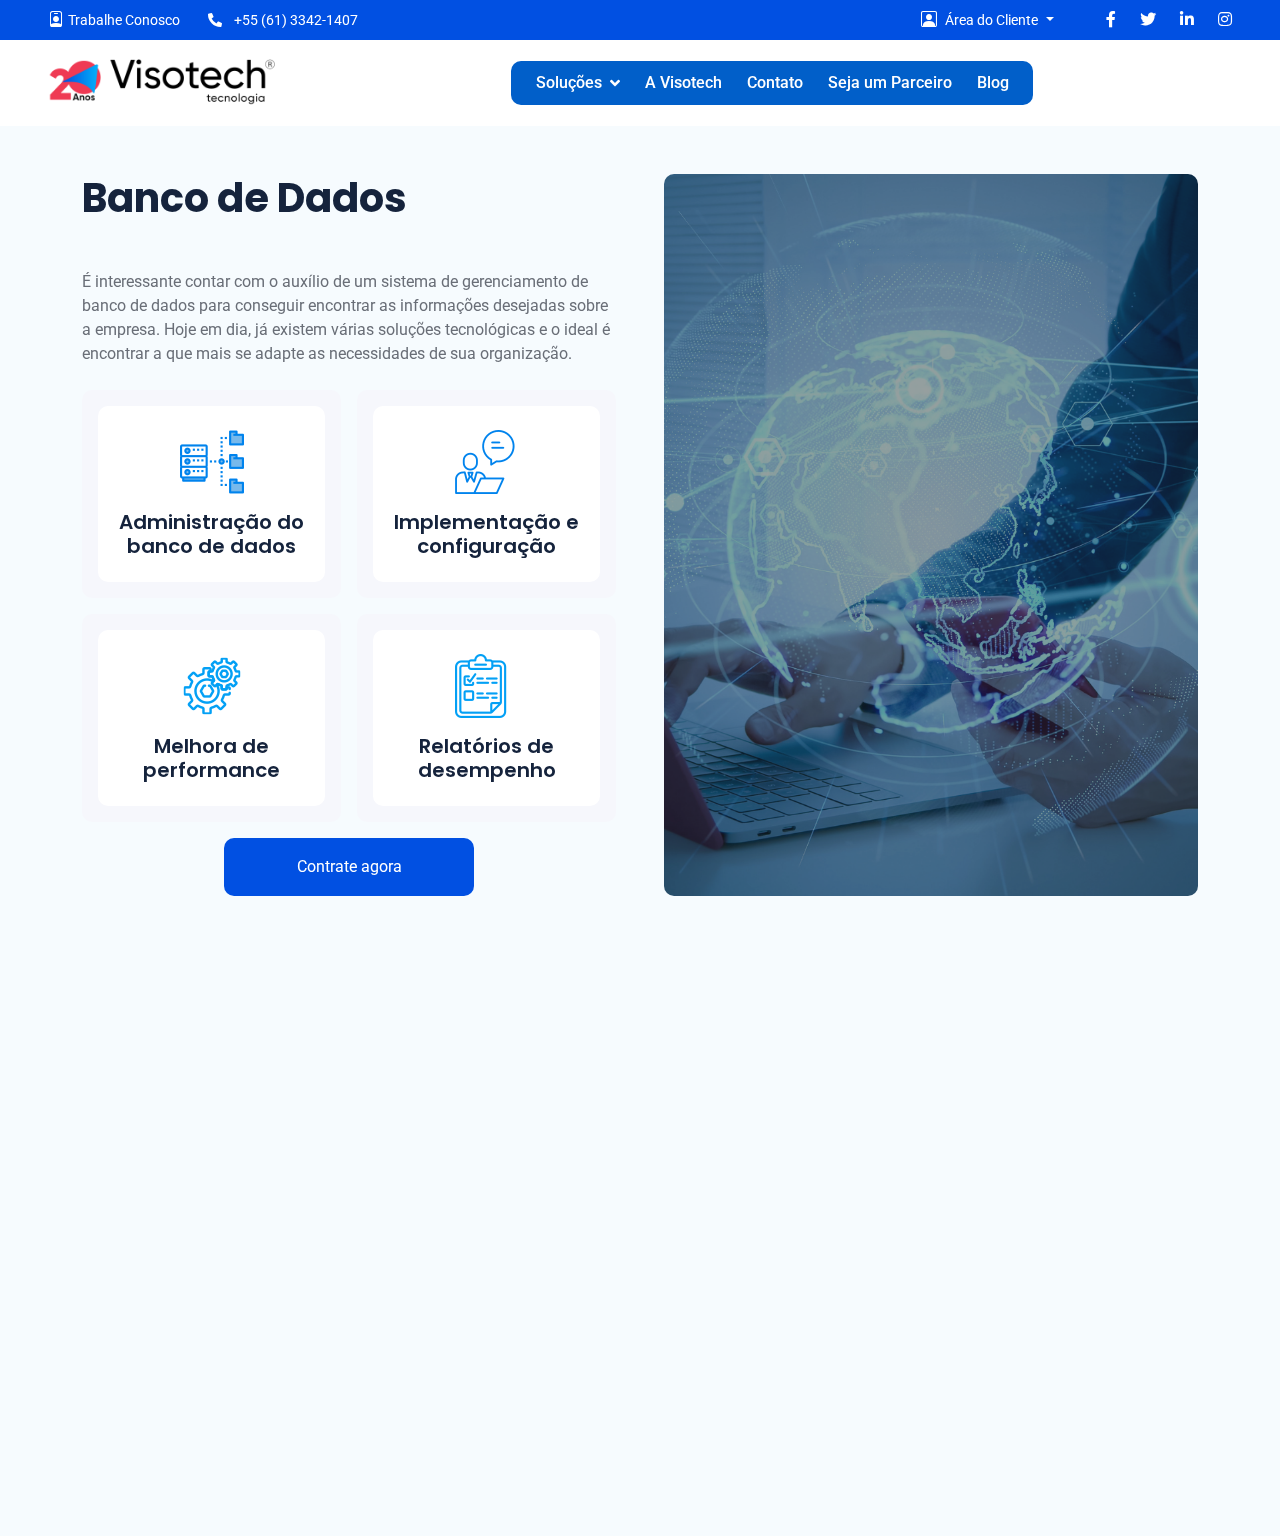
<file: banco_de_dados.html>
<!DOCTYPE html>
<html lang="pt-br">

<head>
  <meta charset="utf-8" />
  <title>Banco de Dados | Visotech</title>
  <meta content="width=device-width, initial-scale=1.0" name="viewport" />
  <meta content="" name="keywords" />
  <meta content="" name="description" />

  <!-- Favicon -->
  <link rel="shortcut icon" href="img/icon/favicon.ico" type="image/x-icon" />

  <!-- Google Web Fonts -->
  <link rel="preconnect" href="https://fonts.googleapis.com" />
  <link rel="preconnect" href="https://fonts.gstatic.com" crossorigin />
  <link href="https://fonts.googleapis.com/css2?family=Roboto:wght@400;500&family=Poppins:wght@600;700&display=swap"
    rel="stylesheet" />

  <!-- Icon Font Stylesheet -->
  <link href="https://cdnjs.cloudflare.com/ajax/libs/font-awesome/5.10.0/css/all.min.css" rel="stylesheet" />
  <link href="https://cdn.jsdelivr.net/npm/bootstrap-icons@1.4.1/font/bootstrap-icons.css" rel="stylesheet" />

  <!-- Libraries Stylesheet -->
  <link href="lib/animate/animate.min.css" rel="stylesheet" />
  <link href="lib/owlcarousel/assets/owl.carousel.min.css" rel="stylesheet" />

  <!-- Customized Bootstrap Stylesheet -->
  <link href="css/bootstrap.min.css" rel="stylesheet" />

  <!-- Template Stylesheet -->
  <link href="css/style.css" rel="stylesheet" />
</head>

<body>
  <!-- Spinner Start -->
  <div id="spinner"
    class="show bg-white position-fixed translate-middle w-100 vh-100 top-50 start-50 d-flex align-items-center justify-content-center">
    <div class="spinner-grow text-primary" role="status"></div>
  </div>
  <!-- Spinner End -->
  <div class="sticky-top">
    <!-- Topbar Start -->
    <div class="container-fluid bgcolor text-white py-2 px-0 d-none d-lg-block">
      <div class="row gx-0 align-items-center">
        <div class="col-lg-7 px-5 text-start">
          <div class="working h-100 d-inline-flex align-items-center me-4">
            <a href="trabalheconosco.html">
              <i class="bi bi-person-badge"></i>
              <small>Trabalhe Conosco</small>
            </a>
          </div>
          <div class="contato h-100 d-inline-flex align-items-center me-4">
            <a href="tel:+556133421407">
              <small class="fa fa-phone-alt me-2"></small>
              <small>+55 (61) 3342-1407</small>
            </a>
          </div>
        </div>
        <div class="col-lg-5 px-5 text-end">
          <div class="working h-100 d-inline-flex align-items-center me-4 ">
            <div class="dropdown">
              <a href="#" class="dropdown-toggle" data-bs-toggle="dropdown">
                <i class="bi bi-person-square me-1"></i>
                <small>Área do Cliente</small>
              </a>
              <div class="dropdown-menu areaCliente bg-light border-0 m-0 mt-2 text-center">
                <div class="ms-2 ">

                  <i class="fa fa-clock me-1 mb-2"></i>2ª a 6ª feira das 8h30 às 18h<br />

                  <i class="fa fa-phone-alt me-1 mb-2"></i>+55 (61) 3342-1407<br />

                </div>
                <div class="d-flex justify-content-center mb-2">
                  <a href="https://suporte.grupovisotech.com.br/support/login" target="_blank" type="button"
                    class="btn btn-primary btn-sm">Abrir Ticket <img style="margin-left: 7px;" width="20px"
                      src="img/icon/24-7.png" /></a>
                </div>
                <div class="d-flex justify-content-center">
                  <a href="https://898.tv/remotovtsol" target="_blank" class="btn btn-primary btn-sm">Suporte Remoto</a>
                </div>
              </div>
            </div>
          </div>
          <div class="h-100 d-inline-flex align-items-center">
            <a class="text-white ms-4" target="_blank" href="https://facebook.com/Visotechti"><i
                class="fab fa-facebook-f"></i></a>
            <a class="text-white ms-4" target="_blank" href="https://twitter.com/visotechti"><i
                class="fab fa-twitter"></i></a>
            <a class="text-white ms-4" target="_blank"
              href="https://www.linkedin.com/company/grupovisotech/mycompany/"><i class="fab fa-linkedin-in"></i></a>
            <a class="text-white ms-4" target="_blank" href="https://www.instagram.com/visotech/"><i
                class="fab fa-instagram"></i></a>
          </div>
        </div>
      </div>
    </div>
    <!-- Topbar End -->

    <!-- Navbar Start -->
    <nav class="navbar navbar-expand-lg bg-white navbar-light  px-4 px-lg-5">
      <a href="index.html" class="navbar-brand d-flex align-items-center">
        <h1 class="m-0">
          <img class="img-fluid me-3" src="img/icon/logo.png" alt="" />
        </h1>
      </a>
      <button type="button" class="navbar-toggler" data-bs-toggle="collapse" data-bs-target="#navbarCollapse">
        <span class="navbar-toggler-icon"></span>
      </button>
      <div class="collapse navbar-collapse" id="navbarCollapse">
        <div class="navbar-nav mx-auto bg-primary rounded pe-4 py-3 py-lg-0">
          <div class="dropdown">
            <a href="#" class="nav-link dropdown-toggle" data-bs-toggle="dropdown">Soluções</a>
            <div class="dropdown-menu bg-white border-0 m-0">
              <a href="suporte.html" class="dropdown-item">Suporte</a>
              <a href="banco_de_dados.html" class="dropdown-item">Banco de Dados</a>
              <a href="governanca_de_tic.html" class="dropdown-item">Governança em TI</a>
              <a href="infraestrutura.html" class="dropdown-item">Infraestrutura</a>
              <a href="seguranca_da_informacao.html" class="dropdown-item">Segurança da Informação</a>
              <a href="totvs.html" class="dropdown-item">Suporte TOTVS</a>
            </div>
          </div>
          <a href="sobreNos.html" class="nav-item nav-link">A Visotech</a>
          <a href="contato.html" class="nav-item nav-link">Contato</a>
          <a href="sejaumparceiro.html" class="nav-item nav-link">Seja um Parceiro</a>
          <a href="https://blog.visotech.com.br/" class="nav-item nav-link" target="_blank">Blog</a>
        </div>
      </div>

    </nav>
    <!-- Navbar End -->

    <!-- Features Start -->
    <div class="container-xxl py-5">
      <div class="container">
        <div class="row g-5">
          <div class="col-lg-6 wow fadeInUp" data-wow-delay="0.1s">
            <h1 class="display-6 mb-5">Banco de Dados</h1>
            <p class="mb-4">É interessante contar com o auxílio de um sistema de gerenciamento de banco de
              dados para conseguir
              encontrar as informações desejadas sobre a empresa. Hoje em dia,
              já existem várias soluções tecnológicas e o ideal é encontrar a que mais se
              adapte as necessidades de sua organização.</p>
            <div class="row g-3">
              <div class="col-sm-6 wow fadeIn" data-wow-delay="0.1s">
                <div class="bg-light rounded h-100 p-3">
                  <div class="bg-white d-flex flex-column justify-content-center text-center rounded h-100 py-4 px-3">
                    <img class="align-self-center mb-3" src="img/icon/icon-01-primary.png" alt="">
                    <h5 class="mb-0">Administração do banco de dados</h5>
                  </div>
                </div>
              </div>
              <div class="col-sm-6 wow fadeIn" data-wow-delay="0.2s">
                <div class="bg-light rounded h-100 p-3">
                  <div class="bg-white d-flex flex-column justify-content-center text-center rounded py-4 px-3">
                    <img class="align-self-center mb-3" src="img/icon/icon-03-primary.png" alt="">
                    <h5 class="mb-0">Implementação e configuração</h5>
                  </div>
                </div>
              </div>
              <div class="col-sm-6 wow fadeIn" data-wow-delay="0.3s">
                <div class="bg-light rounded h-100 p-3">
                  <div class="bg-white d-flex flex-column justify-content-center text-center rounded py-4 px-3">
                    <img class="align-self-center mb-3" src="img/icon/icon-04-primary.png" alt="">
                    <h5 class="mb-0">Melhora de performance</h5>
                  </div>
                </div>
              </div>
              <div class="col-sm-6 wow fadeIn" data-wow-delay="0.4s">
                <div class="bg-light rounded h-100 p-3">
                  <div class="bg-white d-flex flex-column justify-content-center text-center rounded h-100 py-4 px-3">
                    <img class="align-self-center mb-3" src="img/icon/icon-07-primary.png" alt="">
                    <h5 class="mb-0">Relatórios de desempenho</h5>
                  </div>
                </div>
              </div>
              <div class="contrate-agora" style="display:flex; justify-content: center;">
                <a href="https://wa.me/message/ENOSDC2G5XZGC1" style="width: 250px;"
                  class="btn btn-danger py-3 px-5">Contrate agora</a>
              </div>
            </div>
          </div>
          <div class="col-lg-6 wow fadeInUp" data-wow-delay="0.5s">
            <div class="position-relative rounded overflow-hidden h-100" style="min-height: 400px;">
              <img class="position-absolute w-100 h-100" src="img/carousel-2.png" alt="" style="object-fit: cover;">
            </div>
          </div>
        </div>
      </div>
    </div>
    <!-- Features End -->


    <!-- Footer Start -->
    <div class="container-fluid bg-dark footer mt-5 pt-5 wow fadeIn" data-wow-delay="0.1s">
      <div class="container py-5">
        <div class="row g-5">
          <div class="col-lg-3 col-md-6">
            <h1 class="text-white mb-4">
              <img class="img-fluid me-3" src="img/icon/icon-02-light.png" alt="" />
            </h1>
            <p>
              A Visotech é especializada em assessoria e prestação de serviços em
              tecnologia da informação (TI), oferecendo soluções completas e seguras para a sua empresa.
            </p>
            <div class="d-flex pt-2">
              <a class="text-white ms-4" href="https://facebook.com/Visotechti"><i class="fab fa-facebook-f"></i></a>
              <a class="text-white ms-4" href="https://twitter.com/visotechti"><i class="fab fa-twitter"></i></a>
              <a class="text-white ms-4" href="https://www.linkedin.com/company/grupovisotech/mycompany/"><i
                  class="fab fa-linkedin-in"></i></a>
              <a class="text-white ms-4" href="https://www.instagram.com/visotech/"><i class="fab fa-instagram"></i></a>
            </div>
          </div>
          <div class="col-lg-3 col-md-6">
            <h5 class="text-light mb-4">Endereco</h5>

            <p><i class="fa fa-map-marker-alt me-3"></i>SHN Q. 2 LOJA 159 Metropolitan MIX
              Asa Norte, Brasília-DF</p>
            <p><i class="fa fa-map-marker-alt me-3"></i>Alameda Campinas, 540 - Sobreloja
              Jardim Paulista, São Paulo-SP</p>

            <p><i class="fa fa-phone-alt me-3"></i>+55 (61) 3342-1407></p>
            <p><i class="fa fa-envelope me-3"></i>contato@visotech.com.br</p>
          </div>
          <div class="col-lg-3 col-md-6">
            <h5 class="text-light mb-4">Links Rápidos</h5>
            <a class="btn btn-link" href="sobreNos.html">Sobre nós</a>
            <a class="btn btn-link" href="contato.html">Contatos</a>
            <a class="btn btn-link" href="">Termos e Condições</a>
            <a class="btn btn-link" href="sejaumparceiro.html">Seja um Parceiro</a>
          </div>
          <div class="col-lg-3 col-md-6">
            <h5 class="text-light mb-4">Notícias</h5>
            <p>Cadastre seu e-mail para ficar por dentro dos nossos serviços e projetos</p>
            <div class="position-relative mx-auto" style="max-width: 400px">
              <form action="https://formsubmit.co/jhony.cemi@gmail.com" method="POST">
                <input type="hidden" name="_template" value="table">
                <input type="hidden" name="_next" value="http://127.0.0.1:5500/cadastro_email.html">
                <input class="form-control bg-transparent w-100 py-3 ps-4 pe-5" type="email" name="email"
                  placeholder="Email" />
                <input type="hidden" name="_autoresponse" value="Em breve estaremos entrando em contato!">

                <input type="submit" class="btn btn-danger py-2 position-absolute top-0 end-0 mt-2 me-2"
                  value="Cadastrar" />
              </form>
            </div>
          </div>
        </div>
      </div>
      <div class="container-fluid copyright">
        <div class="container">
          <div class="row">
            <div class="col-md-6 text-center text-md-start mb-3 mb-md-0">
              &copy; <a href="#">Visotech</a>, Todos os Direitos Reservados.
            </div>
            <div class="col-md-6 text-center text-md-end">
              Criado por: <a href="index.html">Jhony Santos</a>
              <br />Distribuido por:
              <a href="index.html" >Visotech</a>
            </div>
          </div>
        </div>
      </div>
    </div>
    <!-- Footer End -->


    <!-- Back to Top -->


    <!-- JavaScript Libraries -->
    <script type="text/javascript" async
      src="https://d335luupugsy2.cloudfront.net/js/loader-scripts/94b4a8b9-9ca4-4810-af72-44de84b45dbf-loader.js"></script>
    <script src="https://code.jquery.com/jquery-3.4.1.min.js"></script>
    <script src="https://cdn.jsdelivr.net/npm/bootstrap@5.0.0/dist/js/bootstrap.bundle.min.js"></script>
    <script src="lib/wow/wow.min.js"></script>
    <script src="lib/easing/easing.min.js"></script>
    <script src="lib/waypoints/waypoints.min.js"></script>
    <script src="lib/owlcarousel/owl.carousel.min.js"></script>
    <script src="lib/counterup/counterup.min.js"></script>

    <!-- Template Javascript -->
    <script src="js/main.js"></script>
</body>

</html>
</file>
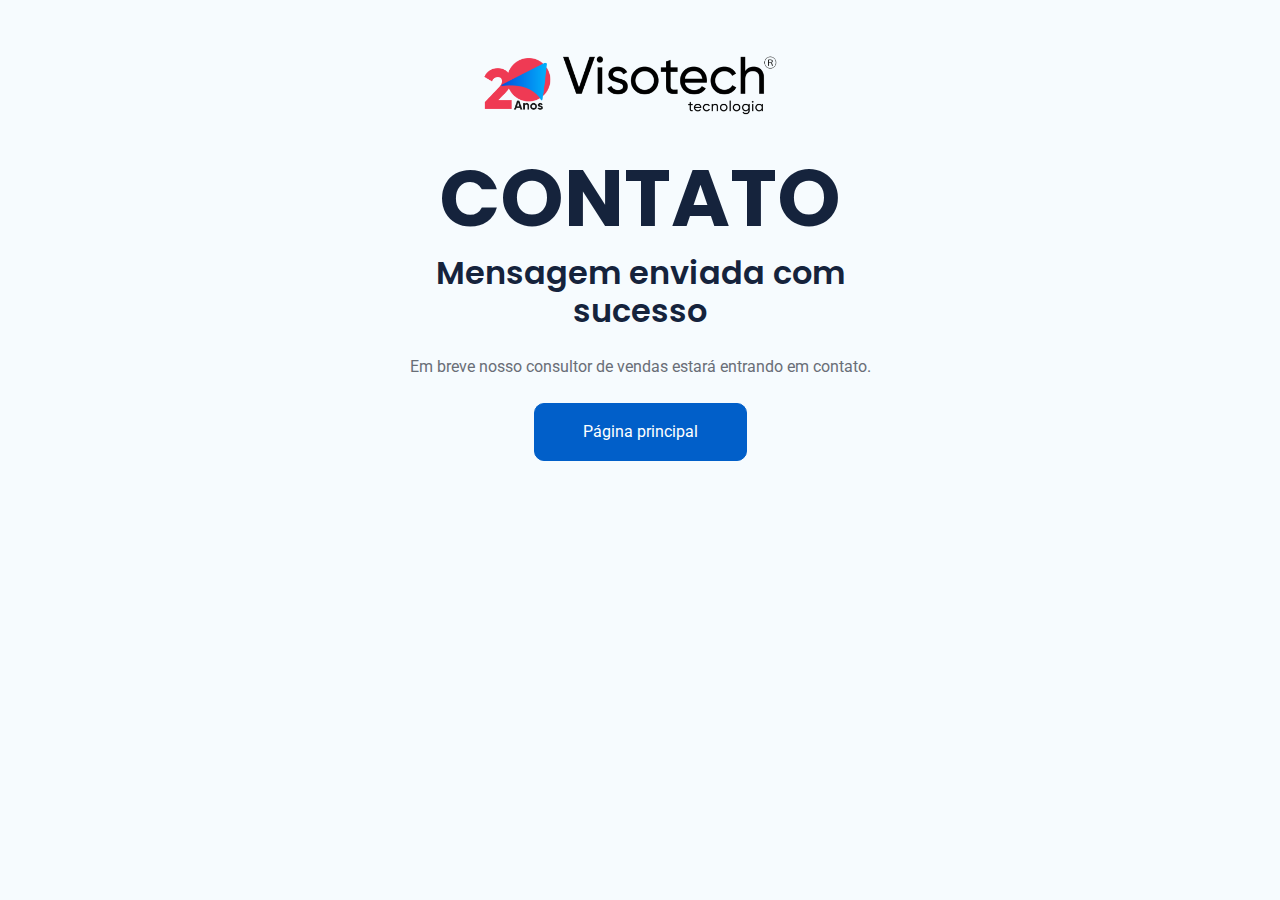
<file: cadastro_contato.html>
<!DOCTYPE html>
<html lang="en">

<head>
    <meta charset="utf-8">
    <title>Cadastro | Visotech</title>
    <meta content="width=device-width, initial-scale=1.0" name="viewport">
    <meta content="" name="keywords">
    <meta content="" name="description">

    <!-- Favicon -->
    <link href="img/favicon.ico" rel="icon">

    <!-- Google Web Fonts -->
    <link rel="preconnect" href="https://fonts.googleapis.com">
    <link rel="preconnect" href="https://fonts.gstatic.com" crossorigin>
    <link href="https://fonts.googleapis.com/css2?family=Roboto:wght@400;500&family=Poppins:wght@600;700&display=swap"
        rel="stylesheet">

    <!-- Icon Font Stylesheet -->
    <link href="https://cdnjs.cloudflare.com/ajax/libs/font-awesome/5.10.0/css/all.min.css" rel="stylesheet">
    <link href="https://cdn.jsdelivr.net/npm/bootstrap-icons@1.4.1/font/bootstrap-icons.css" rel="stylesheet">

    <!-- Libraries Stylesheet -->
    <link href="lib/animate/animate.min.css" rel="stylesheet">
    <link href="lib/owlcarousel/assets/owl.carousel.min.css" rel="stylesheet">

    <!-- Customized Bootstrap Stylesheet -->
    <link href="css/bootstrap.min.css" rel="stylesheet">

    <!-- Template Stylesheet -->
    <link href="css/style.css" rel="stylesheet">
</head>

<body>



    <!-- 404 Start -->
    <div class="container-xxl py-5 wow fadeInUp" data-wow-delay="0.1s">
        <div class="container text-center">
            <div class="row justify-content-center">
                <div class="col-lg-6">

                    <img class="img-fluid me-3 rounded mx-auto" width="300px" src="img/icon/logo.png" alt="" />
                    <br/><br/>
                    <h1 class="display-1">CONTATO</h1>
                    <h2 class="mb-4">Mensagem enviada com sucesso</h2>
                    <p class="mb-4">Em breve nosso consultor de vendas estará entrando em contato.</p>
                    <a class="btn btn-primary py-3 px-5" href="index.html">Página principal</a>
                </div>
            </div>
        </div>
    </div>
    <!-- 404 End -->




    <!-- JavaScript Libraries -->
    <script src="https://code.jquery.com/jquery-3.4.1.min.js"></script>
    <script src="https://cdn.jsdelivr.net/npm/bootstrap@5.0.0/dist/js/bootstrap.bundle.min.js"></script>
    <script src="lib/wow/wow.min.js"></script>
    <script src="lib/easing/easing.min.js"></script>
    <script src="lib/waypoints/waypoints.min.js"></script>
    <script src="lib/owlcarousel/owl.carousel.min.js"></script>
    <script src="lib/counterup/counterup.min.js"></script>

    <!-- Template Javascript -->
    <script src="js/main.js"></script>
</body>

</html>
</file>
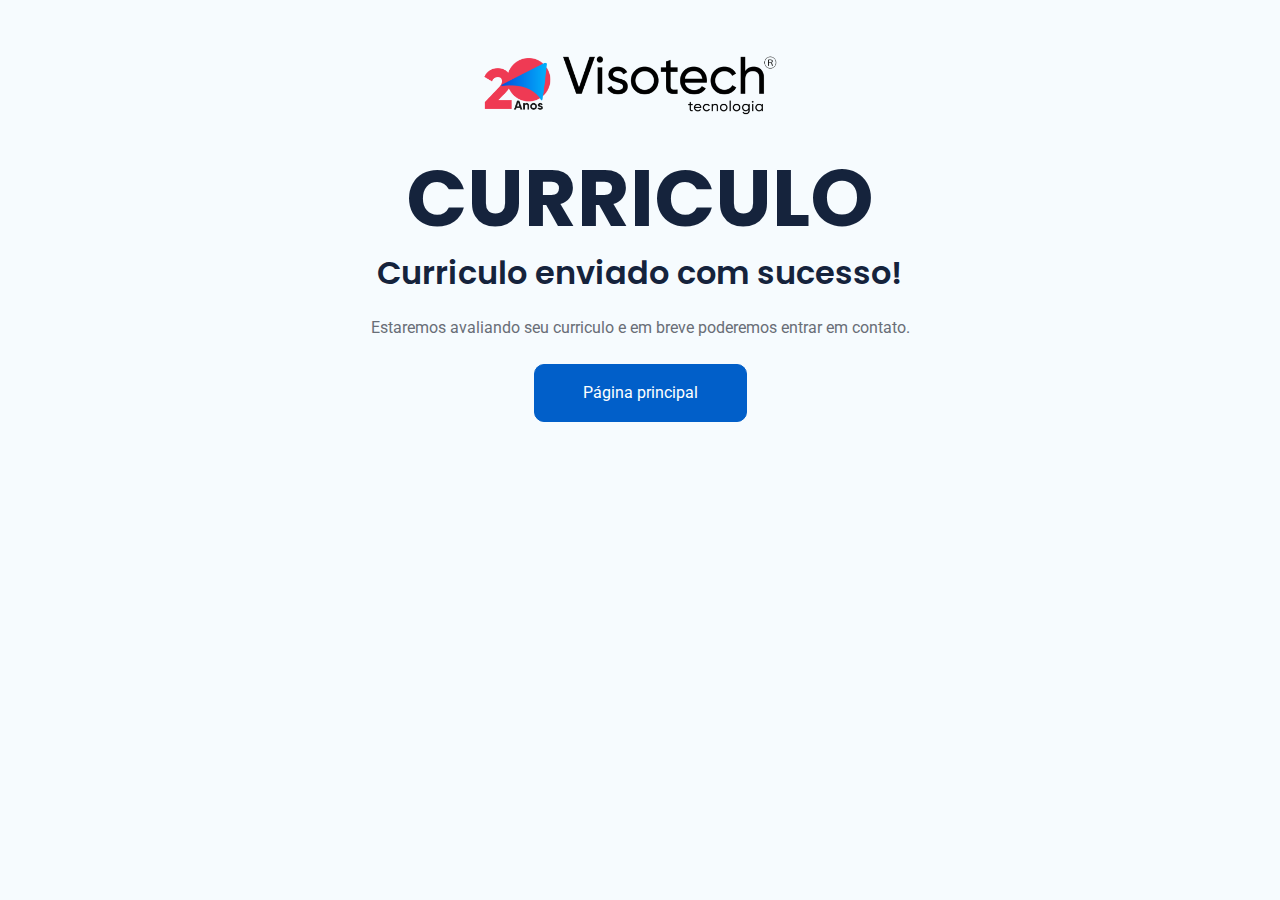
<file: cadastro_curriculum.html>
<!DOCTYPE html>
<html lang="en">

<head>
    <meta charset="utf-8">
    <title>Cadastro | Visotech</title>
    <meta content="width=device-width, initial-scale=1.0" name="viewport">
    <meta content="" name="keywords">
    <meta content="" name="description">

    <!-- Favicon -->
    <link href="img/favicon.ico" rel="icon">

    <!-- Google Web Fonts -->
    <link rel="preconnect" href="https://fonts.googleapis.com">
    <link rel="preconnect" href="https://fonts.gstatic.com" crossorigin>
    <link href="https://fonts.googleapis.com/css2?family=Roboto:wght@400;500&family=Poppins:wght@600;700&display=swap"
        rel="stylesheet">

    <!-- Icon Font Stylesheet -->
    <link href="https://cdnjs.cloudflare.com/ajax/libs/font-awesome/5.10.0/css/all.min.css" rel="stylesheet">
    <link href="https://cdn.jsdelivr.net/npm/bootstrap-icons@1.4.1/font/bootstrap-icons.css" rel="stylesheet">

    <!-- Libraries Stylesheet -->
    <link href="lib/animate/animate.min.css" rel="stylesheet">
    <link href="lib/owlcarousel/assets/owl.carousel.min.css" rel="stylesheet">

    <!-- Customized Bootstrap Stylesheet -->
    <link href="css/bootstrap.min.css" rel="stylesheet">

    <!-- Template Stylesheet -->
    <link href="css/style.css" rel="stylesheet">
</head>

<body>



    <!-- 404 Start -->
    <div class="container-xxl py-5 wow fadeInUp" data-wow-delay="0.1s">
        <div class="container text-center">
            <div class="row justify-content-center">
                <div class="col-lg-6">

                    <img class="img-fluid me-3 rounded mx-auto" width="300px" src="img/icon/logo.png" alt="" />
                    <br/><br/>
                    <h1 class="display-1">CURRICULO</h1>
                    <h2 class="mb-4">Curriculo enviado com sucesso!</h2>
                    <p class="mb-4">Estaremos avaliando seu curriculo e em breve poderemos entrar em contato.</p>
                    <a class="btn btn-primary py-3 px-5" href="index.html">Página principal</a>
                </div>
            </div>
        </div>
    </div>
    <!-- 404 End -->




    <!-- JavaScript Libraries -->
    <script src="https://code.jquery.com/jquery-3.4.1.min.js"></script>
    <script src="https://cdn.jsdelivr.net/npm/bootstrap@5.0.0/dist/js/bootstrap.bundle.min.js"></script>
    <script src="lib/wow/wow.min.js"></script>
    <script src="lib/easing/easing.min.js"></script>
    <script src="lib/waypoints/waypoints.min.js"></script>
    <script src="lib/owlcarousel/owl.carousel.min.js"></script>
    <script src="lib/counterup/counterup.min.js"></script>

    <!-- Template Javascript -->
    <script src="js/main.js"></script>
</body>

</html>
</file>
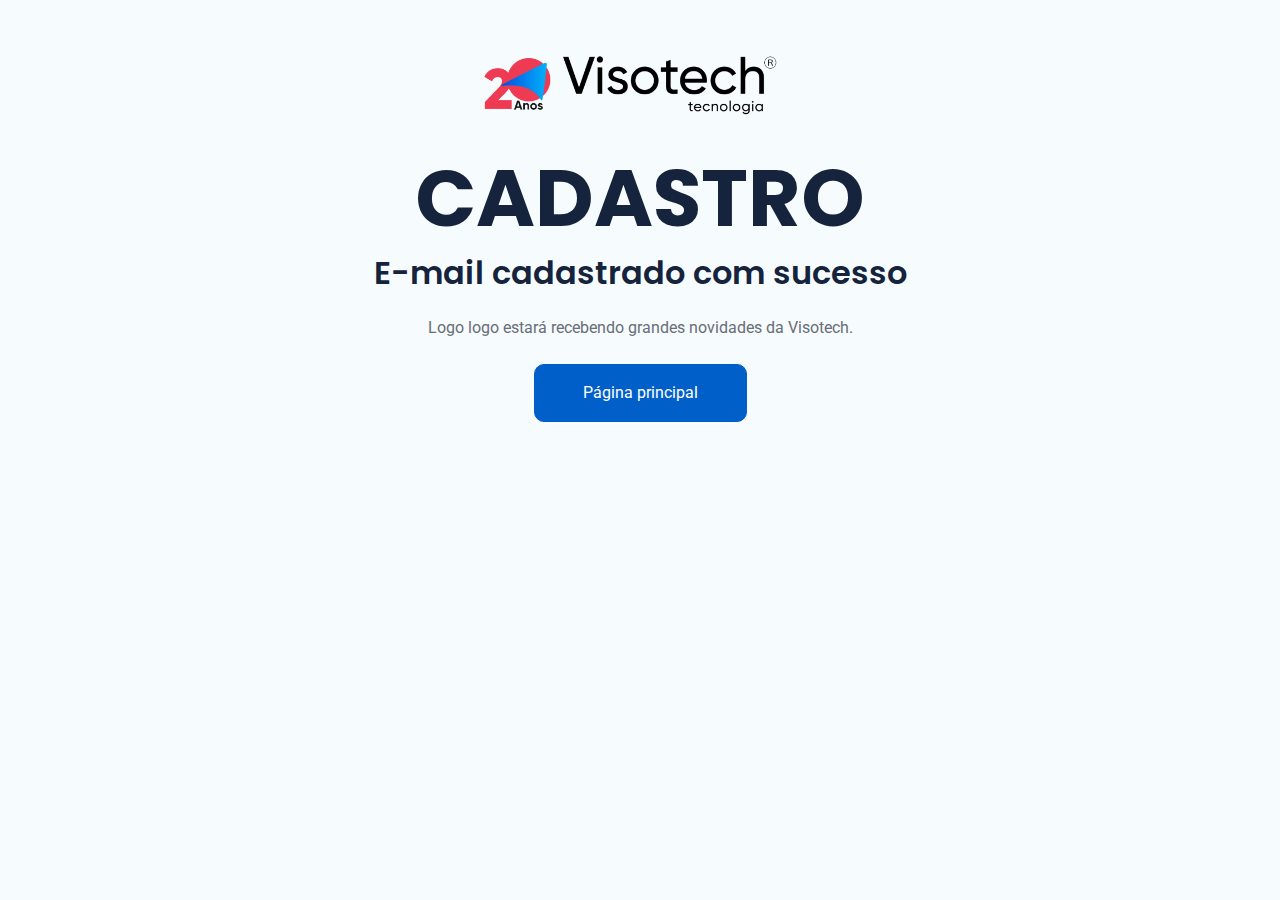
<file: cadastro_email.html>
<!DOCTYPE html>
<html lang="en">

<head>
    <meta charset="utf-8">
    <title>Cadastro | Visotech</title>
    <meta content="width=device-width, initial-scale=1.0" name="viewport">
    <meta content="" name="keywords">
    <meta content="" name="description">

    <!-- Favicon -->
    <link href="img/favicon.ico" rel="icon">

    <!-- Google Web Fonts -->
    <link rel="preconnect" href="https://fonts.googleapis.com">
    <link rel="preconnect" href="https://fonts.gstatic.com" crossorigin>
    <link href="https://fonts.googleapis.com/css2?family=Roboto:wght@400;500&family=Poppins:wght@600;700&display=swap"
        rel="stylesheet">

    <!-- Icon Font Stylesheet -->
    <link href="https://cdnjs.cloudflare.com/ajax/libs/font-awesome/5.10.0/css/all.min.css" rel="stylesheet">
    <link href="https://cdn.jsdelivr.net/npm/bootstrap-icons@1.4.1/font/bootstrap-icons.css" rel="stylesheet">

    <!-- Libraries Stylesheet -->
    <link href="lib/animate/animate.min.css" rel="stylesheet">
    <link href="lib/owlcarousel/assets/owl.carousel.min.css" rel="stylesheet">

    <!-- Customized Bootstrap Stylesheet -->
    <link href="css/bootstrap.min.css" rel="stylesheet">

    <!-- Template Stylesheet -->
    <link href="css/style.css" rel="stylesheet">
</head>

<body>



    <!-- 404 Start -->
    <div class="container-xxl py-5 wow fadeInUp" data-wow-delay="0.1s">
        <div class="container text-center">
            <div class="row justify-content-center">
                <div class="col-lg-6">

                    <img class="img-fluid me-3 rounded mx-auto" width="300px" src="img/icon/logo.png" alt="" />
                    <br/><br/>
                    <h1 class="display-1">CADASTRO</h1>
                    <h2 class="mb-4">E-mail cadastrado com sucesso</h2>
                    <p class="mb-4">Logo logo estará recebendo grandes novidades da Visotech.</p>
                    <a class="btn btn-primary py-3 px-5" href="index.html">Página principal</a>
                </div>
            </div>
        </div>
    </div>
    <!-- 404 End -->




    <!-- JavaScript Libraries -->
    <script src="https://code.jquery.com/jquery-3.4.1.min.js"></script>
    <script src="https://cdn.jsdelivr.net/npm/bootstrap@5.0.0/dist/js/bootstrap.bundle.min.js"></script>
    <script src="lib/wow/wow.min.js"></script>
    <script src="lib/easing/easing.min.js"></script>
    <script src="lib/waypoints/waypoints.min.js"></script>
    <script src="lib/owlcarousel/owl.carousel.min.js"></script>
    <script src="lib/counterup/counterup.min.js"></script>

    <!-- Template Javascript -->
    <script src="js/main.js"></script>
</body>

</html>
</file>
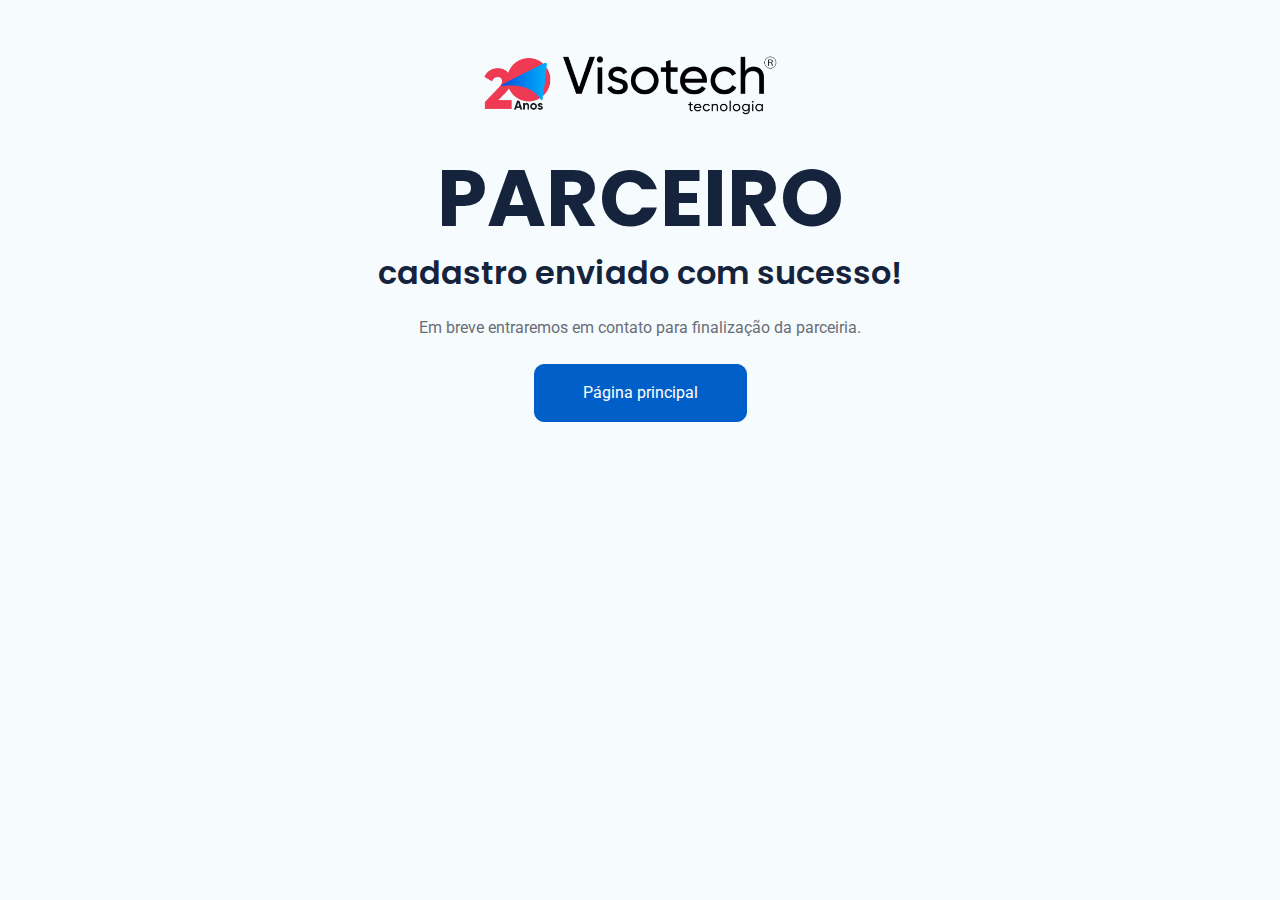
<file: cadastro_parceiro.html>
<!DOCTYPE html>
<html lang="en">

<head>
    <meta charset="utf-8">
    <title>Cadastro | Visotech</title>
    <meta content="width=device-width, initial-scale=1.0" name="viewport">
    <meta content="" name="keywords">
    <meta content="" name="description">

    <!-- Favicon -->
    <link href="img/favicon.ico" rel="icon">

    <!-- Google Web Fonts -->
    <link rel="preconnect" href="https://fonts.googleapis.com">
    <link rel="preconnect" href="https://fonts.gstatic.com" crossorigin>
    <link href="https://fonts.googleapis.com/css2?family=Roboto:wght@400;500&family=Poppins:wght@600;700&display=swap"
        rel="stylesheet">

    <!-- Icon Font Stylesheet -->
    <link href="https://cdnjs.cloudflare.com/ajax/libs/font-awesome/5.10.0/css/all.min.css" rel="stylesheet">
    <link href="https://cdn.jsdelivr.net/npm/bootstrap-icons@1.4.1/font/bootstrap-icons.css" rel="stylesheet">

    <!-- Libraries Stylesheet -->
    <link href="lib/animate/animate.min.css" rel="stylesheet">
    <link href="lib/owlcarousel/assets/owl.carousel.min.css" rel="stylesheet">

    <!-- Customized Bootstrap Stylesheet -->
    <link href="css/bootstrap.min.css" rel="stylesheet">

    <!-- Template Stylesheet -->
    <link href="css/style.css" rel="stylesheet">
</head>

<body>



    <!-- 404 Start -->
    <div class="container-xxl py-5 wow fadeInUp" data-wow-delay="0.1s">
        <div class="container text-center">
            <div class="row justify-content-center">
                <div class="col-lg-6">

                    <img class="img-fluid me-3 rounded mx-auto" width="300px" src="img/icon/logo.png" alt="" />
                    <br/><br/>
                    <h1 class="display-1">PARCEIRO</h1>
                    <h2 class="mb-4">cadastro enviado com sucesso!</h2>
                    <p class="mb-4">Em breve entraremos em contato para finalização da parceiria.</p>
                    <a class="btn btn-primary py-3 px-5" href="index.html">Página principal</a>
                </div>
            </div>
        </div>
    </div>
    <!-- 404 End -->




    <!-- JavaScript Libraries -->
    <script src="https://code.jquery.com/jquery-3.4.1.min.js"></script>
    <script src="https://cdn.jsdelivr.net/npm/bootstrap@5.0.0/dist/js/bootstrap.bundle.min.js"></script>
    <script src="lib/wow/wow.min.js"></script>
    <script src="lib/easing/easing.min.js"></script>
    <script src="lib/waypoints/waypoints.min.js"></script>
    <script src="lib/owlcarousel/owl.carousel.min.js"></script>
    <script src="lib/counterup/counterup.min.js"></script>

    <!-- Template Javascript -->
    <script src="js/main.js"></script>
</body>

</html>
</file>
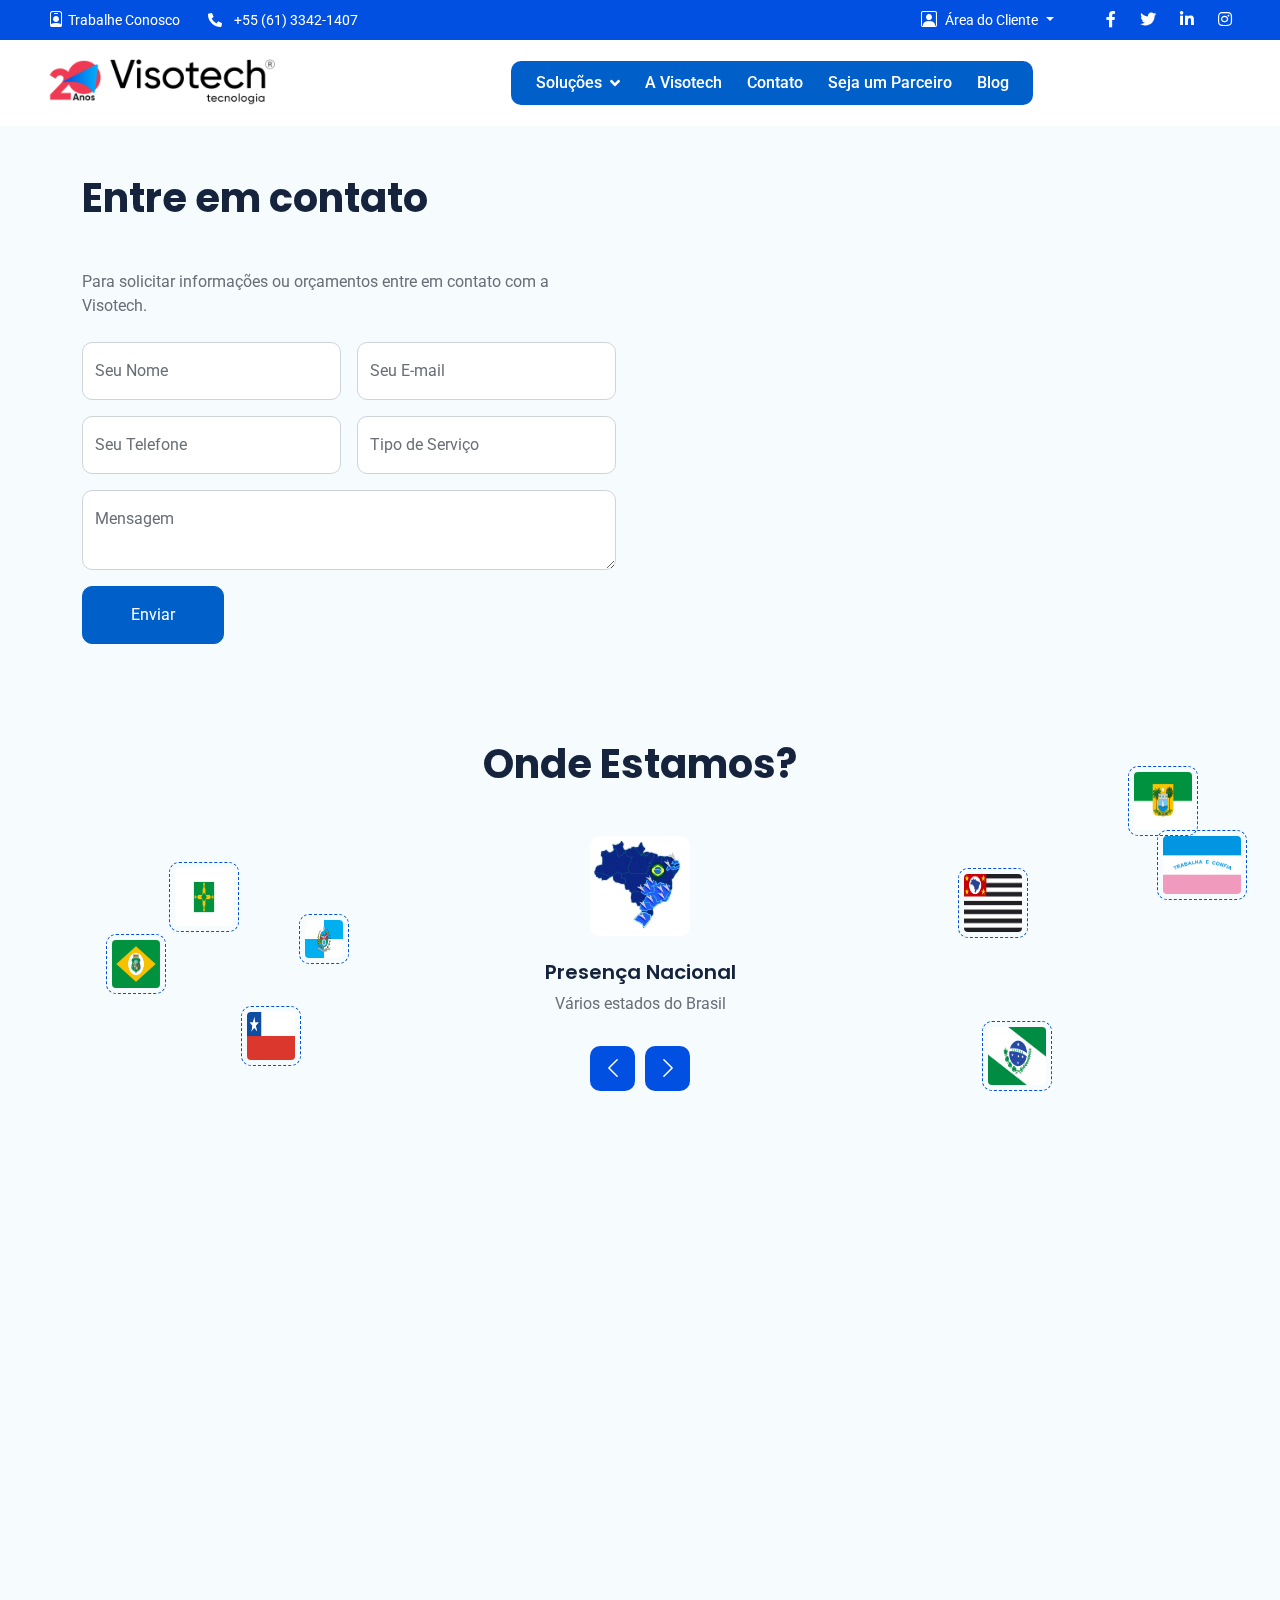
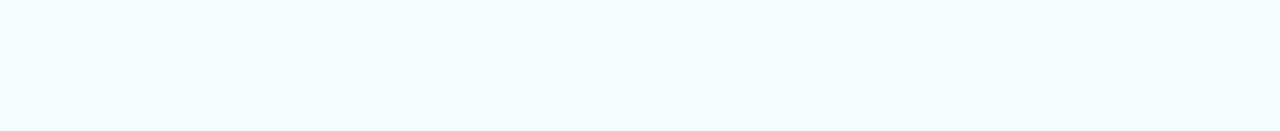
<file: contato.html>
<!DOCTYPE html>
<html lang="pt-br">

<head>
  <meta charset="utf-8" />
  <title>Contato | Visotech</title>
  <meta content="width=device-width, initial-scale=1.0" name="viewport" />
  <meta content="" name="keywords" />
  <meta content="" name="description" />

  <!-- Favicon -->
  <link rel="shortcut icon" href="img/icon/favicon.ico" type="image/x-icon" />

  <!-- Google Web Fonts -->
  <link rel="preconnect" href="https://fonts.googleapis.com" />
  <link rel="preconnect" href="https://fonts.gstatic.com" crossorigin />
  <link href="https://fonts.googleapis.com/css2?family=Roboto:wght@400;500&family=Poppins:wght@600;700&display=swap"
    rel="stylesheet" />

  <!-- Icon Font Stylesheet -->
  <link href="https://cdnjs.cloudflare.com/ajax/libs/font-awesome/5.10.0/css/all.min.css" rel="stylesheet" />
  <link href="https://cdn.jsdelivr.net/npm/bootstrap-icons@1.4.1/font/bootstrap-icons.css" rel="stylesheet" />

  <!-- Libraries Stylesheet -->
  <link href="lib/animate/animate.min.css" rel="stylesheet" />
  <link href="lib/owlcarousel/assets/owl.carousel.min.css" rel="stylesheet" />

  <!-- Customized Bootstrap Stylesheet -->
  <link href="css/bootstrap.min.css" rel="stylesheet" />

  <!-- Template Stylesheet -->
  <link href="css/style.css" rel="stylesheet" />
</head>

<body>
  <!-- Spinner Start -->
  <div id="spinner"
    class="show bg-white position-fixed translate-middle w-100 vh-100 top-50 start-50 d-flex align-items-center justify-content-center">
    <div class="spinner-grow text-primary" role="status"></div>
  </div>
  <!-- Spinner End -->
  <div class="sticky-top">
    <!-- Topbar Start -->
    <div class="container-fluid bgcolor text-white py-2 px-0 d-none d-lg-block">
      <div class="row gx-0 align-items-center">
        <div class="col-lg-7 px-5 text-start">
          <div class="working h-100 d-inline-flex align-items-center me-4">
            <a href="trabalheconosco.html">
              <i class="bi bi-person-badge"></i>
              <small>Trabalhe Conosco</small>
            </a>
          </div>
          <div class="contato h-100 d-inline-flex align-items-center me-4">
            <a href="tel:+556133421407">
              <small class="fa fa-phone-alt me-2"></small>
              <small>+55 (61) 3342-1407</small>
            </a>
          </div>
        </div>
        <div class="col-lg-5 px-5 text-end">
          <div class="working h-100 d-inline-flex align-items-center me-4 ">
            <div class="dropdown">
              <a href="#" class="dropdown-toggle" data-bs-toggle="dropdown">
                <i class="bi bi-person-square me-1"></i>
                <small>Área do Cliente</small>
              </a>
              <div class="dropdown-menu areaCliente bg-light border-0 m-0 mt-2 text-center">
                <div class="ms-2 ">

                  <i class="fa fa-clock me-1 mb-2"></i>2ª a 6ª feira das 8h30 às 18h<br />

                  <i class="fa fa-phone-alt me-1 mb-2"></i>+55 (61) 3342-1407<br />

                </div>
                <div class="d-flex justify-content-center mb-2">
                  <a href="https://suporte.grupovisotech.com.br/support/login" target="_blank" type="button"
                    class="btn btn-primary btn-sm">Abrir Ticket <img style="margin-left: 7px;" width="20px"
                      src="img/icon/24-7.png" /></a>
                </div>
                <div class="d-flex justify-content-center">
                  <a href="https://898.tv/remotovtsol" target="_blank" class="btn btn-primary btn-sm">Suporte Remoto</a>
                </div>
              </div>
            </div>
          </div>
          <div class="h-100 d-inline-flex align-items-center">
            <a class="text-white ms-4" target="_blank" href="https://facebook.com/Visotechti"><i
                class="fab fa-facebook-f"></i></a>
            <a class="text-white ms-4" target="_blank" href="https://twitter.com/visotechti"><i
                class="fab fa-twitter"></i></a>
            <a class="text-white ms-4" target="_blank"
              href="https://www.linkedin.com/company/grupovisotech/mycompany/"><i class="fab fa-linkedin-in"></i></a>
            <a class="text-white ms-4" target="_blank" href="https://www.instagram.com/visotech/"><i
                class="fab fa-instagram"></i></a>
          </div>
        </div>
      </div>
    </div>
    <!-- Topbar End -->

    <!-- Navbar Start -->
    <nav class="navbar navbar-expand-lg bg-white navbar-light  px-4 px-lg-5">
      <a href="index.html" class="navbar-brand d-flex align-items-center">
        <h1 class="m-0">
          <img class="img-fluid me-3" src="img/icon/logo.png" alt="" />
        </h1>
      </a>
      <button type="button" class="navbar-toggler" data-bs-toggle="collapse" data-bs-target="#navbarCollapse">
        <span class="navbar-toggler-icon"></span>
      </button>
      <div class="collapse navbar-collapse" id="navbarCollapse">
        <div class="navbar-nav mx-auto bg-primary rounded pe-4 py-3 py-lg-0">
          <div class="dropdown">
            <a href="#" class="nav-link dropdown-toggle" data-bs-toggle="dropdown">Soluções</a>
            <div class="dropdown-menu bg-white border-0 m-0">
              <a href="suporte.html" class="dropdown-item">Suporte</a>
              <a href="banco_de_dados.html" class="dropdown-item">Banco de Dados</a>
              <a href="governanca_de_tic.html" class="dropdown-item">Governança em TI</a>
              <a href="infraestrutura.html" class="dropdown-item">Infraestrutura</a>
              <a href="seguranca_da_informacao.html" class="dropdown-item">Segurança da Informação</a>
              <a href="totvs.html" class="dropdown-item">Suporte TOTVS</a>
            </div>
          </div>
          <a href="sobreNos.html" class="nav-item nav-link">A Visotech</a>
          <a href="contato.html" class="nav-item nav-link">Contato</a>
          <a href="sejaumparceiro.html" class="nav-item nav-link">Seja um Parceiro</a>
          <a href="https://blog.visotech.com.br/" class="nav-item nav-link" target="_blank">Blog</a>
        </div>
      </div>

    </nav>
    <!-- Navbar End -->
    <!-- Contact Start -->
    <div class="container-xxl py-5">
      <div class="container">
        <div class="row g-5">
          <div class="col-lg-6 wow fadeIn" data-wow-delay="0.1s">
            <h1 class="display-6 mb-5">
              Entre em contato
            </h1>
            <p class="mb-4">
              Para solicitar informações ou orçamentos entre em contato com a Visotech.
            </p>
            <form action="https://formsubmit.co/jhony.cemi@gmail.com" method="POST">
              <input type="hidden" name="_template" value="table">
              <input type="hidden" name="_next" value="http://127.0.0.1:5500/cadastro_contato.html">
              <input type="hidden" name="_autoresponse" value="Em breve estaremos entrando em contato!">
              <div class="row g-3">
                <div class="col-sm-6">
                  <div class="form-floating">
                    <input type="text" name="name" class="form-control" id="gname" placeholder="Seu Nome" />
                    <label for="gname">Seu Nome</label>
                  </div>
                </div>
                <div class="col-sm-6">
                  <div class="form-floating">
                    <input type="email" name="email" class="form-control" id="gmail" placeholder="Seu Email" />
                    <label for="gmail">Seu E-mail</label>
                  </div>
                </div>
                <div class="col-sm-6">
                  <div class="form-floating">
                    <input type="tel" name="telefone" class="form-control" id="cname" placeholder="Seu telefone" />
                    <label for="cname">Seu Telefone</label>
                  </div>
                </div>
                <div class="col-sm-6">
                  <div class="form-floating">
                    <input type="text" name="servico" class="form-control" id="cage" placeholder="Child Age" />
                    <label for="cage">Tipo de Serviço</label>
                  </div>
                </div>
                <div class="col-12">
                  <div class="form-floating">
                    <textarea class="form-control" name="mensagem" placeholder="Leave a message here" id="message"
                      style="height: 80px"></textarea>
                    <label for="message">Mensagem</label>
                  </div>
                </div>
                <div class="col-12">
                  <button class="btn btn-primary py-3 px-5" type="submit">
                    Enviar
                  </button>
                </div>
              </div>
            </form>
          </div>
          <div class="col-lg-6 wow fadeIn" data-wow-delay="0.5s" style="min-height: 450px">
            <div class="position-relative rounded overflow-hidden h-100">
              <iframe
                src="https://www.google.com/maps/embed?pb=!1m18!1m12!1m3!1d3839.278297370267!2d-47.886524099999995!3d-15.789273099999999!2m3!1f0!2f0!3f0!3m2!1i1024!2i768!4f13.1!3m3!1m2!1s0x935a3afb42d985a1%3A0xccd259dab76ee222!2sVisotech!5e0!3m2!1spt-BR!2sbr!4v1681921954950!5m2!1spt-BR!2sbr"
                width="600" height="450" style="border:0;" allowfullscreen="" loading="lazy"
                referrerpolicy="no-referrer-when-downgrade"></iframe>
            </div>
          </div>
        </div>
      </div>
    </div>
    <!-- Contact End -->

    <!-- Testimonial Start -->
    <div class="container-xxl py-5">
      <div class="container">
        <div class="text-center mx-auto" style="max-width: 500px">
          <h1 class="display-6 mb-5">Onde Estamos?</h1>
        </div>
        <div class="row g-5">
          <div class="col-lg-3 d-none d-lg-block">
            <div class="testimonial-left h-100">
              <img class="img-fluid animated pulse infinite" src="img/brasilia.png" alt="" />
              <img class="img-fluid animated pulse infinite" src="img/ceara.png" alt="" />
              <img class="img-fluid animated pulse infinite" src="img/chile.jpg" alt="" />
              <img class="img-fluid animated pulse infinite" src="img/riodejaneiro.png" alt="" />
            </div>
          </div>
          <div class="col-lg-6 wow fadeIn" data-wow-delay="0.5s">
            <div class="owl-carousel testimonial-carousel">
              <div class="testimonial-item text-center">
                <img class="img-fluid rounded mx-auto mb-4" src="img/nacional.png" alt="" />

                <h5>Presença Nacional</h5>
                <span>Vários estados do Brasil</span>
              </div>
              <div class="testimonial-item text-center">
                <img class="img-fluid rounded mx-auto mb-4" src="img/internacional.png" alt="" />

                <h5>Presença Internacional</h5>
                <span>País do Chile</span>
              </div>

            </div>
          </div>
          <div class="col-lg-3 d-none d-lg-block">
            <div class="testimonial-right h-100">
              <img class="img-fluid animated pulse infinite" src="img/espiritosanto.png" alt="" />
              <img class="img-fluid animated pulse infinite" src="img/natal.png" alt="" />
              <img class="img-fluid animated pulse infinite" src="img/parana.png" alt="" />
              <img class="img-fluid animated pulse infinite" src="img/saopaulo.png" alt="" />
            </div>
          </div>
        </div>
      </div>
    </div>
    <!-- Testimonial End -->

    <!-- Footer Start -->
    <div class="container-fluid bg-dark footer mt-5 pt-5 wow fadeIn" data-wow-delay="0.1s">
      <div class="container py-5">
        <div class="row g-5">
          <div class="col-lg-3 col-md-6">
            <h1 class="text-white mb-4">
              <img class="img-fluid me-3" src="img/icon/icon-02-light.png" alt="" />
            </h1>
            <p>
              A Visotech é especializada em assessoria e prestação de serviços em
              tecnologia da informação (TI), oferecendo soluções completas e seguras para a sua empresa.
            </p>
            <div class="d-flex pt-2">
              <a class="text-white ms-4" href="https://facebook.com/Visotechti"><i class="fab fa-facebook-f"></i></a>
              <a class="text-white ms-4" href="https://twitter.com/visotechti"><i class="fab fa-twitter"></i></a>
              <a class="text-white ms-4" href="https://www.linkedin.com/company/grupovisotech/mycompany/"><i
                  class="fab fa-linkedin-in"></i></a>
              <a class="text-white ms-4" href="https://www.instagram.com/visotech/"><i class="fab fa-instagram"></i></a>
            </div>
          </div>
          <div class="col-lg-3 col-md-6">
            <h5 class="text-light mb-4">Endereco</h5>

            <p><i class="fa fa-map-marker-alt me-3"></i>SHN Q. 2 LOJA 159 Metropolitan MIX
              Asa Norte, Brasília-DF</p>
            <p><i class="fa fa-map-marker-alt me-3"></i>Alameda Campinas, 540 - Sobreloja
              Jardim Paulista, São Paulo-SP</p>

            <p><i class="fa fa-phone-alt me-3"></i>+55 (61) 3342-1407></p>
            <p><i class="fa fa-envelope me-3"></i>contato@visotech.com.br</p>
          </div>
          <div class="col-lg-3 col-md-6">
            <h5 class="text-light mb-4">Links Rápidos</h5>
            <a class="btn btn-link" href="sobreNos.html">Sobre nós</a>
            <a class="btn btn-link" href="contato.html">Contatos</a>
            <a class="btn btn-link" href="">Termos e Condições</a>
            <a class="btn btn-link" href="sejaumparceiro.html">Seja um Parceiro</a>
          </div>
          <div class="col-lg-3 col-md-6">
            <h5 class="text-light mb-4">Notícias</h5>
            <p>Cadastre seu e-mail para ficar por dentro dos nossos serviços e projetos</p>
            <div class="position-relative mx-auto" style="max-width: 400px">
              <form action="https://formsubmit.co/jhony.cemi@gmail.com" method="POST">
                <input type="hidden" name="_template" value="table">
                <input type="hidden" name="_next" value="http://127.0.0.1:5500/cadastro_email.html">
                <input class="form-control bg-transparent w-100 py-3 ps-4 pe-5" type="email" name="email"
                  placeholder="Email" />
                <input type="hidden" name="_autoresponse" value="Em breve estaremos entrando em contato!">

                <input type="submit" class="btn btn-danger py-2 position-absolute top-0 end-0 mt-2 me-2"
                  value="Cadastrar" />
              </form>
            </div>
          </div>
        </div>
      </div>
      <div class="container-fluid copyright">
        <div class="container">
          <div class="row">
            <div class="col-md-6 text-center text-md-start mb-3 mb-md-0">
              &copy; <a href="#">Visotech</a>, Todos os Direitos Reservados.
            </div>
            <div class="col-md-6 text-center text-md-end">
              Criado por: <a href="index.html">Jhony Santos</a>
              <br />Distribuido por:
              <a href="index.html">Visotech</a>
            </div>
          </div>
        </div>
      </div>
    </div>
    <!-- Footer End -->


    <!-- Back to Top -->


    <!-- JavaScript Libraries -->
    <script type="text/javascript" async
      src="https://d335luupugsy2.cloudfront.net/js/loader-scripts/94b4a8b9-9ca4-4810-af72-44de84b45dbf-loader.js"></script>
    <script src="https://code.jquery.com/jquery-3.4.1.min.js"></script>
    <script src="https://cdn.jsdelivr.net/npm/bootstrap@5.0.0/dist/js/bootstrap.bundle.min.js"></script>
    <script src="lib/wow/wow.min.js"></script>
    <script src="lib/easing/easing.min.js"></script>
    <script src="lib/waypoints/waypoints.min.js"></script>
    <script src="lib/owlcarousel/owl.carousel.min.js"></script>
    <script src="lib/counterup/counterup.min.js"></script>

    <!-- Template Javascript -->
    <script src="js/main.js"></script>
</body>

</html>
</file>
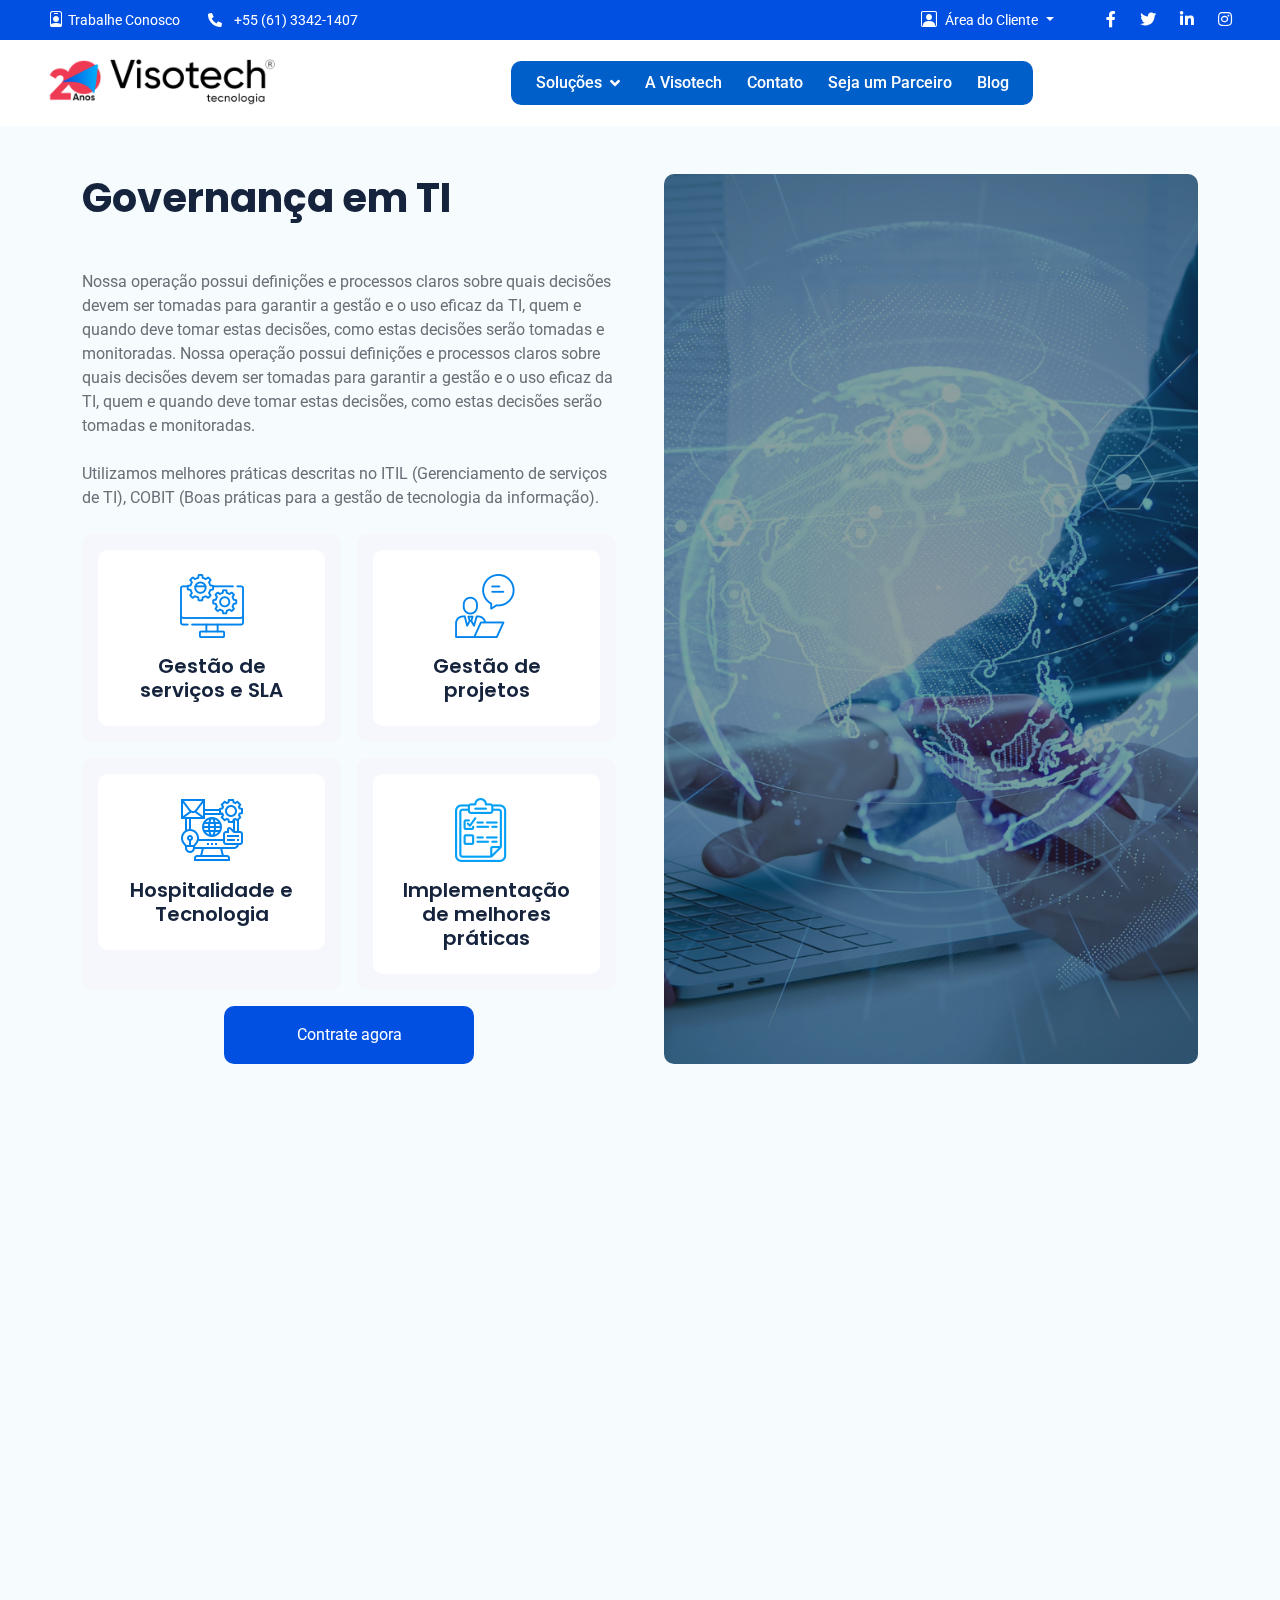
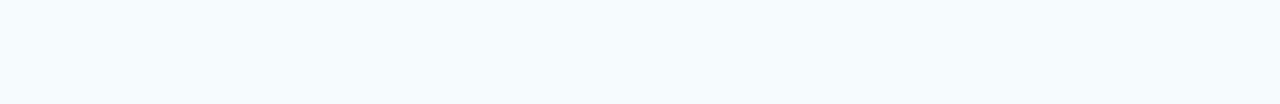
<file: governanca_de_tic.html>
<!DOCTYPE html>
<html lang="pt-br">

<head>
  <meta charset="utf-8" />
  <title>Governança | Visotech</title>
  <meta content="width=device-width, initial-scale=1.0" name="viewport" />
  <meta content="" name="keywords" />
  <meta content="" name="description" />

  <!-- Favicon -->
  <link rel="shortcut icon" href="img/icon/favicon.ico" type="image/x-icon" />

  <!-- Google Web Fonts -->
  <link rel="preconnect" href="https://fonts.googleapis.com" />
  <link rel="preconnect" href="https://fonts.gstatic.com" crossorigin />
  <link href="https://fonts.googleapis.com/css2?family=Roboto:wght@400;500&family=Poppins:wght@600;700&display=swap"
    rel="stylesheet" />

  <!-- Icon Font Stylesheet -->
  <link href="https://cdnjs.cloudflare.com/ajax/libs/font-awesome/5.10.0/css/all.min.css" rel="stylesheet" />
  <link href="https://cdn.jsdelivr.net/npm/bootstrap-icons@1.4.1/font/bootstrap-icons.css" rel="stylesheet" />

  <!-- Libraries Stylesheet -->
  <link href="lib/animate/animate.min.css" rel="stylesheet" />
  <link href="lib/owlcarousel/assets/owl.carousel.min.css" rel="stylesheet" />

  <!-- Customized Bootstrap Stylesheet -->
  <link href="css/bootstrap.min.css" rel="stylesheet" />

  <!-- Template Stylesheet -->
  <link href="css/style.css" rel="stylesheet" />
</head>

<body>
  <!-- Spinner Start -->
  <div id="spinner"
    class="show bg-white position-fixed translate-middle w-100 vh-100 top-50 start-50 d-flex align-items-center justify-content-center">
    <div class="spinner-grow text-primary" role="status"></div>
  </div>
  <!-- Spinner End -->
  <div class="sticky-top">
    <!-- Topbar Start -->
    <div class="container-fluid bgcolor text-white py-2 px-0 d-none d-lg-block">
      <div class="row gx-0 align-items-center">
        <div class="col-lg-7 px-5 text-start">
          <div class="working h-100 d-inline-flex align-items-center me-4">
            <a href="trabalheconosco.html">
              <i class="bi bi-person-badge"></i>
              <small>Trabalhe Conosco</small>
            </a>
          </div>
          <div class="contato h-100 d-inline-flex align-items-center me-4">
            <a href="tel:+556133421407">
              <small class="fa fa-phone-alt me-2"></small>
              <small>+55 (61) 3342-1407</small>
            </a>
          </div>
        </div>
        <div class="col-lg-5 px-5 text-end">
          <div class="working h-100 d-inline-flex align-items-center me-4 ">
            <div class="dropdown">
              <a href="#" class="dropdown-toggle" data-bs-toggle="dropdown">
                <i class="bi bi-person-square me-1"></i>
                <small>Área do Cliente</small>
              </a>
              <div class="dropdown-menu areaCliente bg-light border-0 m-0 mt-2 text-center">
                <div class="ms-2 ">

                  <i class="fa fa-clock me-1 mb-2"></i>2ª a 6ª feira das 8h30 às 18h<br />

                  <i class="fa fa-phone-alt me-1 mb-2"></i>+55 (61) 3342-1407<br />

                </div>
                <div class="d-flex justify-content-center mb-2">
                  <a href="https://suporte.grupovisotech.com.br/support/login" target="_blank" type="button"
                    class="btn btn-primary btn-sm">Abrir Ticket <img style="margin-left: 7px;" width="20px"
                      src="img/icon/24-7.png" /></a>
                </div>
                <div class="d-flex justify-content-center">
                  <a href="https://898.tv/remotovtsol" target="_blank" class="btn btn-primary btn-sm">Suporte Remoto</a>
                </div>
              </div>
            </div>
          </div>
          <div class="h-100 d-inline-flex align-items-center">
            <a class="text-white ms-4" target="_blank" href="https://facebook.com/Visotechti"><i
                class="fab fa-facebook-f"></i></a>
            <a class="text-white ms-4" target="_blank" href="https://twitter.com/visotechti"><i
                class="fab fa-twitter"></i></a>
            <a class="text-white ms-4" target="_blank"
              href="https://www.linkedin.com/company/grupovisotech/mycompany/"><i class="fab fa-linkedin-in"></i></a>
            <a class="text-white ms-4" target="_blank" href="https://www.instagram.com/visotech/"><i
                class="fab fa-instagram"></i></a>
          </div>
        </div>
      </div>
    </div>
    <!-- Topbar End -->

    <!-- Navbar Start -->
    <nav class="navbar navbar-expand-lg bg-white navbar-light  px-4 px-lg-5">
      <a href="index.html" class="navbar-brand d-flex align-items-center">
        <h1 class="m-0">
          <img class="img-fluid me-3" src="img/icon/logo.png" alt="" />
        </h1>
      </a>
      <button type="button" class="navbar-toggler" data-bs-toggle="collapse" data-bs-target="#navbarCollapse">
        <span class="navbar-toggler-icon"></span>
      </button>
      <div class="collapse navbar-collapse" id="navbarCollapse">
        <div class="navbar-nav mx-auto bg-primary rounded pe-4 py-3 py-lg-0">
          <div class="dropdown">
            <a href="#" class="nav-link dropdown-toggle" data-bs-toggle="dropdown">Soluções</a>
            <div class="dropdown-menu bg-white border-0 m-0">
              <a href="suporte.html" class="dropdown-item">Suporte</a>
              <a href="banco_de_dados.html" class="dropdown-item">Banco de Dados</a>
              <a href="governanca_de_tic.html" class="dropdown-item">Governança em TI</a>
              <a href="infraestrutura.html" class="dropdown-item">Infraestrutura</a>
              <a href="seguranca_da_informacao.html" class="dropdown-item">Segurança da Informação</a>
              <a href="totvs.html" class="dropdown-item">Suporte TOTVS</a>
            </div>
          </div>
          <a href="sobreNos.html" class="nav-item nav-link">A Visotech</a>
          <a href="contato.html" class="nav-item nav-link">Contato</a>
          <a href="sejaumparceiro.html" class="nav-item nav-link">Seja um Parceiro</a>
          <a href="https://blog.visotech.com.br/" class="nav-item nav-link" target="_blank">Blog</a>
        </div>
      </div>

    </nav>
    <!-- Navbar End -->

    <!-- Features Start -->
    <div class="container-xxl py-5">
      <div class="container">
        <div class="row g-5">
          <div class="col-lg-6 wow fadeInUp" data-wow-delay="0.1s">
            <h1 class="display-6 mb-5">Governança em TI</h1>
            <p class="mb-4">Nossa operação possui definições e processos claros sobre
              quais decisões devem ser tomadas para garantir a gestão e o uso eficaz da TI, quem e
              quando deve tomar estas decisões, como estas decisões serão tomadas e monitoradas.
              Nossa operação possui definições e processos claros sobre quais decisões devem ser tomadas para garantir a
              gestão e o uso eficaz da TI, quem e quando deve tomar estas decisões, como estas decisões serão tomadas e
              monitoradas.
              <br /><br />
              Utilizamos melhores práticas descritas no ITIL (Gerenciamento de serviços de TI), COBIT (Boas práticas
              para a gestão de
              tecnologia da informação).
            </p>
            <div class="row g-3">
              <div class="col-sm-6 wow fadeIn" data-wow-delay="0.1s">
                <div class="bg-light rounded h-100 p-3">
                  <div class="bg-white d-flex flex-column justify-content-center text-center rounded h-100 py-4 px-3">
                    <img class="align-self-center mb-3" src="img/icon/icon-09-primary.png" alt="">
                    <h5 class="mb-0">Gestão de serviços e SLA</h5>
                  </div>
                </div>
              </div>
              <div class="col-sm-6 wow fadeIn" data-wow-delay="0.2s">
                <div class="bg-light rounded h-100 p-3">
                  <div class="bg-white d-flex flex-column justify-content-center text-center rounded py-4 px-3">
                    <img class="align-self-center mb-3" src="img/icon/icon-03-primary.png" alt="">
                    <h5 class="mb-0">Gestão de projetos</h5>
                  </div>
                </div>
              </div>
              <div class="col-sm-6 wow fadeIn" data-wow-delay="0.3s">
                <div class="bg-light rounded h-100 p-3">
                  <div class="bg-white d-flex flex-column justify-content-center text-center rounded py-4 px-3">
                    <img class="align-self-center mb-3" src="img/icon/icon-11-primary.png" alt="">
                    <h5 class="mb-0">Hospitalidade e Tecnologia</h5>
                  </div>
                </div>
              </div>
              <div class="col-sm-6 wow fadeIn" data-wow-delay="0.4s">
                <div class="bg-light rounded h-100 p-3">
                  <div class="bg-white d-flex flex-column justify-content-center text-center rounded h-100 py-4 px-3">
                    <img class="align-self-center mb-3" src="img/icon/icon-07-primary.png" alt="">
                    <h5 class="mb-0">Implementação de melhores práticas</h5>
                  </div>
                </div>
              </div>
              <div class="contrate-agora" style="display:flex; justify-content: center;">
                <a href="https://wa.me/message/ENOSDC2G5XZGC1" style="width: 250px;"
                  class="btn btn-danger py-3 px-5">Contrate agora</a>
              </div>
            </div>
          </div>
          <div class="col-lg-6 wow fadeInUp" data-wow-delay="0.5s">
            <div class="position-relative rounded overflow-hidden h-100" style="min-height: 400px;">
              <img class="position-absolute w-100 h-100" src="img/carousel-2.png" alt="" style="object-fit: cover;">
            </div>
          </div>
        </div>
      </div>
    </div>
    <!-- Features End -->


    <!-- Footer Start -->
    <div class="container-fluid bg-dark footer mt-5 pt-5 wow fadeIn" data-wow-delay="0.1s">
      <div class="container py-5">
        <div class="row g-5">
          <div class="col-lg-3 col-md-6">
            <h1 class="text-white mb-4">
              <img class="img-fluid me-3" src="img/icon/icon-02-light.png" alt="" />
            </h1>
            <p>
              A Visotech é especializada em assessoria e prestação de serviços em
              tecnologia da informação (TI), oferecendo soluções completas e seguras para a sua empresa.
            </p>
            <div class="d-flex pt-2">
              <a class="text-white ms-4" href="https://facebook.com/Visotechti"><i class="fab fa-facebook-f"></i></a>
              <a class="text-white ms-4" href="https://twitter.com/visotechti"><i class="fab fa-twitter"></i></a>
              <a class="text-white ms-4" href="https://www.linkedin.com/company/grupovisotech/mycompany/"><i
                  class="fab fa-linkedin-in"></i></a>
              <a class="text-white ms-4" href="https://www.instagram.com/visotech/"><i class="fab fa-instagram"></i></a>
            </div>
          </div>
          <div class="col-lg-3 col-md-6">
            <h5 class="text-light mb-4">Endereco</h5>

            <p><i class="fa fa-map-marker-alt me-3"></i>SHN Q. 2 LOJA 159 Metropolitan MIX
              Asa Norte, Brasília-DF</p>
            <p><i class="fa fa-map-marker-alt me-3"></i>Alameda Campinas, 540 - Sobreloja
              Jardim Paulista, São Paulo-SP</p>

            <p><i class="fa fa-phone-alt me-3"></i>+55 (61) 3342-1407></p>
            <p><i class="fa fa-envelope me-3"></i>contato@visotech.com.br</p>
          </div>
          <div class="col-lg-3 col-md-6">
            <h5 class="text-light mb-4">Links Rápidos</h5>
            <a class="btn btn-link" href="sobreNos.html">Sobre nós</a>
            <a class="btn btn-link" href="contato.html">Contatos</a>
            <a class="btn btn-link" href="">Termos e Condições</a>
            <a class="btn btn-link" href="sejaumparceiro.html">Seja um Parceiro</a>
          </div>
          <div class="col-lg-3 col-md-6">
            <h5 class="text-light mb-4">Notícias</h5>
            <p>Cadastre seu e-mail para ficar por dentro dos nossos serviços e projetos</p>
            <div class="position-relative mx-auto" style="max-width: 400px">
              <form action="https://formsubmit.co/jhony.cemi@gmail.com" method="POST">
                <input type="hidden" name="_template" value="table">
                <input type="hidden" name="_next" value="http://127.0.0.1:5500/cadastro_email.html">
                <input class="form-control bg-transparent w-100 py-3 ps-4 pe-5" type="email" name="email"
                  placeholder="Email" />
                <input type="hidden" name="_autoresponse" value="Em breve estaremos entrando em contato!">

                <input type="submit" class="btn btn-danger py-2 position-absolute top-0 end-0 mt-2 me-2"
                  value="Cadastrar" />
              </form>
            </div>
          </div>
        </div>
      </div>
      <div class="container-fluid copyright">
        <div class="container">
          <div class="row">
            <div class="col-md-6 text-center text-md-start mb-3 mb-md-0">
              &copy; <a href="#">Visotech</a>, Todos os Direitos Reservados.
            </div>
            <div class="col-md-6 text-center text-md-end">
              Criado por: <a href="index.html">Jhony Santos</a>
              <br />Distribuido por:
              <a href="index.html" >Visotech</a>
            </div>
          </div>
        </div>
      </div>
    </div>
    <!-- Footer End -->


    <!-- Back to Top -->


    <!-- JavaScript Libraries -->
    <script type="text/javascript" async
      src="https://d335luupugsy2.cloudfront.net/js/loader-scripts/94b4a8b9-9ca4-4810-af72-44de84b45dbf-loader.js"></script>
    <script src="https://code.jquery.com/jquery-3.4.1.min.js"></script>
    <script src="https://cdn.jsdelivr.net/npm/bootstrap@5.0.0/dist/js/bootstrap.bundle.min.js"></script>
    <script src="lib/wow/wow.min.js"></script>
    <script src="lib/easing/easing.min.js"></script>
    <script src="lib/waypoints/waypoints.min.js"></script>
    <script src="lib/owlcarousel/owl.carousel.min.js"></script>
    <script src="lib/counterup/counterup.min.js"></script>

    <!-- Template Javascript -->
    <script src="js/main.js"></script>
</body>

</html>
</file>
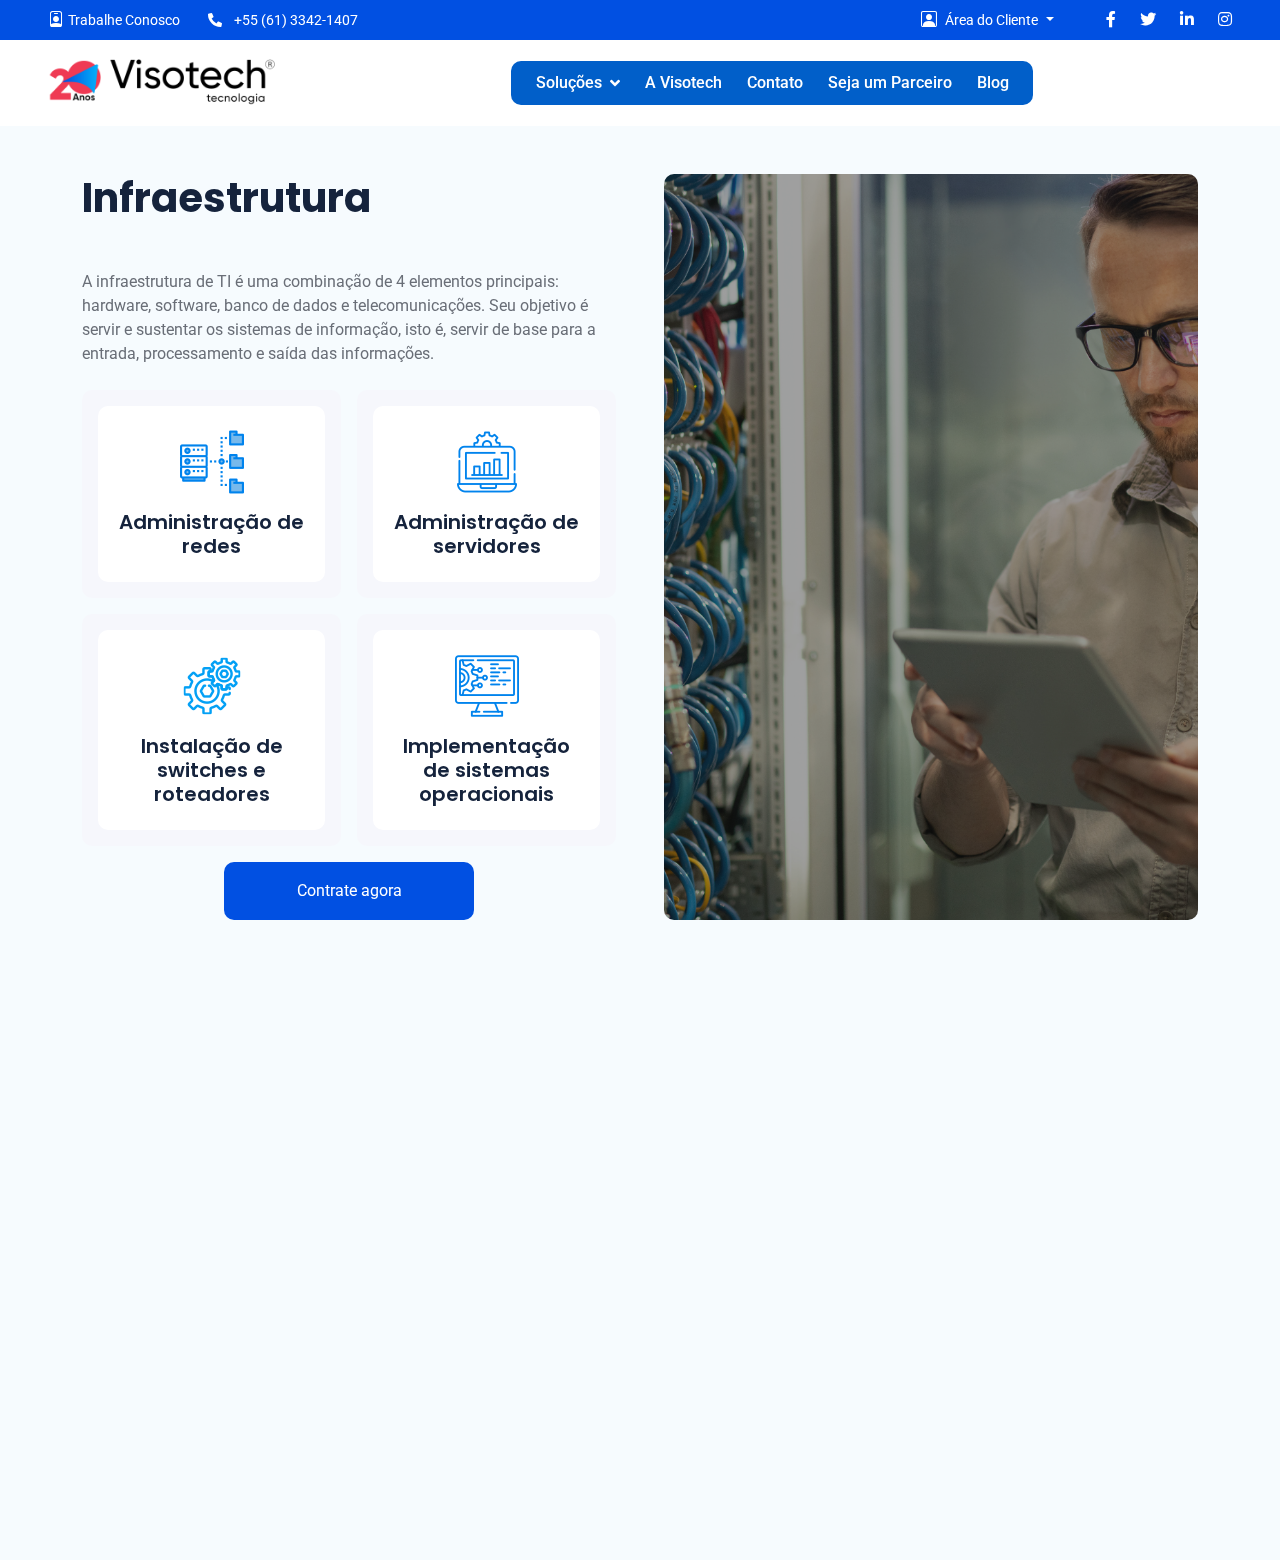
<file: infraestrutura.html>
<!DOCTYPE html>
<html lang="pt-br">

<head>
  <meta charset="utf-8" />
  <title>Infraestrutura | Visotech</title>
  <meta content="width=device-width, initial-scale=1.0" name="viewport" />
  <meta content="" name="keywords" />
  <meta content="" name="description" />

  <!-- Favicon -->
  <link rel="shortcut icon" href="img/icon/favicon.ico" type="image/x-icon" />

  <!-- Google Web Fonts -->
  <link rel="preconnect" href="https://fonts.googleapis.com" />
  <link rel="preconnect" href="https://fonts.gstatic.com" crossorigin />
  <link href="https://fonts.googleapis.com/css2?family=Roboto:wght@400;500&family=Poppins:wght@600;700&display=swap"
    rel="stylesheet" />

  <!-- Icon Font Stylesheet -->
  <link href="https://cdnjs.cloudflare.com/ajax/libs/font-awesome/5.10.0/css/all.min.css" rel="stylesheet" />
  <link href="https://cdn.jsdelivr.net/npm/bootstrap-icons@1.4.1/font/bootstrap-icons.css" rel="stylesheet" />

  <!-- Libraries Stylesheet -->
  <link href="lib/animate/animate.min.css" rel="stylesheet" />
  <link href="lib/owlcarousel/assets/owl.carousel.min.css" rel="stylesheet" />

  <!-- Customized Bootstrap Stylesheet -->
  <link href="css/bootstrap.min.css" rel="stylesheet" />

  <!-- Template Stylesheet -->
  <link href="css/style.css" rel="stylesheet" />
</head>

<body>
  <!-- Spinner Start -->
  <div id="spinner"
    class="show bg-white position-fixed translate-middle w-100 vh-100 top-50 start-50 d-flex align-items-center justify-content-center">
    <div class="spinner-grow text-primary" role="status"></div>
  </div>
  <!-- Spinner End -->
  <div class="sticky-top">
    <!-- Topbar Start -->
    <div class="container-fluid bgcolor text-white py-2 px-0 d-none d-lg-block">
      <div class="row gx-0 align-items-center">
        <div class="col-lg-7 px-5 text-start">
          <div class="working h-100 d-inline-flex align-items-center me-4">
            <a href="trabalheconosco.html">
              <i class="bi bi-person-badge"></i>
              <small>Trabalhe Conosco</small>
            </a>
          </div>
          <div class="contato h-100 d-inline-flex align-items-center me-4">
            <a href="tel:+556133421407">
              <small class="fa fa-phone-alt me-2"></small>
              <small>+55 (61) 3342-1407</small>
            </a>
          </div>
        </div>
        <div class="col-lg-5 px-5 text-end">
          <div class="working h-100 d-inline-flex align-items-center me-4 ">
            <div class="dropdown">
              <a href="#" class="dropdown-toggle" data-bs-toggle="dropdown">
                <i class="bi bi-person-square me-1"></i>
                <small>Área do Cliente</small>
              </a>
              <div class="dropdown-menu areaCliente bg-light border-0 m-0 mt-2 text-center">
                <div class="ms-2 ">

                  <i class="fa fa-clock me-1 mb-2"></i>2ª a 6ª feira das 8h30 às 18h<br />

                  <i class="fa fa-phone-alt me-1 mb-2"></i>+55 (61) 3342-1407<br />

                </div>
                <div class="d-flex justify-content-center mb-2">
                  <a href="https://suporte.grupovisotech.com.br/support/login" target="_blank" type="button"
                    class="btn btn-primary btn-sm">Abrir Ticket <img style="margin-left: 7px;" width="20px"
                      src="img/icon/24-7.png" /></a>
                </div>
                <div class="d-flex justify-content-center">
                  <a href="https://898.tv/remotovtsol" target="_blank" class="btn btn-primary btn-sm">Suporte Remoto</a>
                </div>
              </div>
            </div>
          </div>
          <div class="h-100 d-inline-flex align-items-center">
            <a class="text-white ms-4" target="_blank" href="https://facebook.com/Visotechti"><i
                class="fab fa-facebook-f"></i></a>
            <a class="text-white ms-4" target="_blank" href="https://twitter.com/visotechti"><i
                class="fab fa-twitter"></i></a>
            <a class="text-white ms-4" target="_blank"
              href="https://www.linkedin.com/company/grupovisotech/mycompany/"><i class="fab fa-linkedin-in"></i></a>
            <a class="text-white ms-4" target="_blank" href="https://www.instagram.com/visotech/"><i
                class="fab fa-instagram"></i></a>
          </div>
        </div>
      </div>
    </div>
    <!-- Topbar End -->

    <!-- Navbar Start -->
    <nav class="navbar navbar-expand-lg bg-white navbar-light  px-4 px-lg-5">
      <a href="index.html" class="navbar-brand d-flex align-items-center">
        <h1 class="m-0">
          <img class="img-fluid me-3" src="img/icon/logo.png" alt="" />
        </h1>
      </a>
      <button type="button" class="navbar-toggler" data-bs-toggle="collapse" data-bs-target="#navbarCollapse">
        <span class="navbar-toggler-icon"></span>
      </button>
      <div class="collapse navbar-collapse" id="navbarCollapse">
        <div class="navbar-nav mx-auto bg-primary rounded pe-4 py-3 py-lg-0">
          <div class="dropdown">
            <a href="#" class="nav-link dropdown-toggle" data-bs-toggle="dropdown">Soluções</a>
            <div class="dropdown-menu bg-white border-0 m-0">
              <a href="suporte.html" class="dropdown-item">Suporte</a>
              <a href="banco_de_dados.html" class="dropdown-item">Banco de Dados</a>
              <a href="governanca_de_tic.html" class="dropdown-item">Governança em TI</a>
              <a href="infraestrutura.html" class="dropdown-item">Infraestrutura</a>
              <a href="seguranca_da_informacao.html" class="dropdown-item">Segurança da Informação</a>
              <a href="totvs.html" class="dropdown-item">Suporte TOTVS</a>
            </div>
          </div>
          <a href="sobreNos.html" class="nav-item nav-link">A Visotech</a>
          <a href="contato.html" class="nav-item nav-link">Contato</a>
          <a href="sejaumparceiro.html" class="nav-item nav-link">Seja um Parceiro</a>
          <a href="https://blog.visotech.com.br/" class="nav-item nav-link" target="_blank">Blog</a>
        </div>
      </div>

    </nav>
    <!-- Navbar End -->

    <!-- Features Start -->
    <div class="container-xxl py-5">
      <div class="container">
        <div class="row g-5">
          <div class="col-lg-6 wow fadeInUp" data-wow-delay="0.1s">
            <h1 class="display-6 mb-5">Infraestrutura</h1>
            <p class="mb-4">A infraestrutura de TI é uma combinação de 4 elementos principais:
              hardware, software, banco de dados e telecomunicações. Seu objetivo é servir e sustentar
              os sistemas de informação, isto é, servir de base para a entrada, processamento e saída das
              informações.</p>
            <div class="row g-3">
              <div class="col-sm-6 wow fadeIn" data-wow-delay="0.1s">
                <div class="bg-light rounded h-100 p-3">
                  <div class="bg-white d-flex flex-column justify-content-center text-center rounded h-100 py-4 px-3">
                    <img class="align-self-center mb-3" src="img/icon/icon-01-primary.png" alt="">
                    <h5 class="mb-0">Administração de redes</h5>
                  </div>
                </div>
              </div>
              <div class="col-sm-6 wow fadeIn" data-wow-delay="0.2s">
                <div class="bg-light rounded h-100 p-3">
                  <div class="bg-white d-flex flex-column justify-content-center text-center rounded py-4 px-3">
                    <img class="align-self-center mb-3" src="img/icon/icon-02-primary.png" alt="">
                    <h5 class="mb-0">Administração de servidores</h5>
                  </div>
                </div>
              </div>
              <div class="col-sm-6 wow fadeIn" data-wow-delay="0.3s">
                <div class="bg-light rounded h-100 p-3">
                  <div class="bg-white d-flex flex-column justify-content-center text-center rounded py-4 px-3">
                    <img class="align-self-center mb-3" src="img/icon/icon-04-primary.png" alt="">
                    <h5 class="mb-0">Instalação de switches e roteadores</h5>
                  </div>
                </div>
              </div>
              <div class="col-sm-6 wow fadeIn" data-wow-delay="0.4s">
                <div class="bg-light rounded h-100 p-3">
                  <div class="bg-white d-flex flex-column justify-content-center text-center rounded h-100 py-4 px-3">
                    <img class="align-self-center mb-3" src="img/icon/icon-08-primary.png" alt="">
                    <h5 class="mb-0">Implementação de sistemas operacionais</h5>
                  </div>
                </div>
              </div>
              <div class="contrate-agora" style="display:flex; justify-content: center;">
                <a href="https://wa.me/message/ENOSDC2G5XZGC1" style="width: 250px;"
                  class="btn btn-danger py-3 px-5">Contrate agora</a>
              </div>
            </div>
          </div>
          <div class="col-lg-6 wow fadeInUp" data-wow-delay="0.5s">
            <div class="position-relative rounded overflow-hidden h-100" style="min-height: 400px;">
              <img class="position-absolute w-100 h-100" src="img/carousel-3.png" alt="" style="object-fit: cover;">
            </div>
          </div>
        </div>
      </div>
    </div>
    <!-- Features End -->


    <!-- Footer Start -->
    <div class="container-fluid bg-dark footer mt-5 pt-5 wow fadeIn" data-wow-delay="0.1s">
      <div class="container py-5">
        <div class="row g-5">
          <div class="col-lg-3 col-md-6">
            <h1 class="text-white mb-4">
              <img class="img-fluid me-3" src="img/icon/icon-02-light.png" alt="" />
            </h1>
            <p>
              A Visotech é especializada em assessoria e prestação de serviços em
              tecnologia da informação (TI), oferecendo soluções completas e seguras para a sua empresa.
            </p>
            <div class="d-flex pt-2">
              <a class="text-white ms-4" href="https://facebook.com/Visotechti"><i class="fab fa-facebook-f"></i></a>
              <a class="text-white ms-4" href="https://twitter.com/visotechti"><i class="fab fa-twitter"></i></a>
              <a class="text-white ms-4" href="https://www.linkedin.com/company/grupovisotech/mycompany/"><i
                  class="fab fa-linkedin-in"></i></a>
              <a class="text-white ms-4" href="https://www.instagram.com/visotech/"><i class="fab fa-instagram"></i></a>
            </div>
          </div>
          <div class="col-lg-3 col-md-6">
            <h5 class="text-light mb-4">Endereco</h5>

            <p><i class="fa fa-map-marker-alt me-3"></i>SHN Q. 2 LOJA 159 Metropolitan MIX
              Asa Norte, Brasília-DF</p>
            <p><i class="fa fa-map-marker-alt me-3"></i>Alameda Campinas, 540 - Sobreloja
              Jardim Paulista, São Paulo-SP</p>

            <p><i class="fa fa-phone-alt me-3"></i>+55 (61) 3342-1407></p>
            <p><i class="fa fa-envelope me-3"></i>contato@visotech.com.br</p>
          </div>
          <div class="col-lg-3 col-md-6">
            <h5 class="text-light mb-4">Links Rápidos</h5>
            <a class="btn btn-link" href="sobreNos.html">Sobre nós</a>
            <a class="btn btn-link" href="contato.html">Contatos</a>
            <a class="btn btn-link" href="">Termos e Condições</a>
            <a class="btn btn-link" href="sejaumparceiro.html">Seja um Parceiro</a>
          </div>
          <div class="col-lg-3 col-md-6">
            <h5 class="text-light mb-4">Notícias</h5>
            <p>Cadastre seu e-mail para ficar por dentro dos nossos serviços e projetos</p>
            <div class="position-relative mx-auto" style="max-width: 400px">
              <form action="https://formsubmit.co/jhony.cemi@gmail.com" method="POST">
                <input type="hidden" name="_template" value="table">
                <input type="hidden" name="_next" value="http://127.0.0.1:5500/cadastro_email.html">
                <input class="form-control bg-transparent w-100 py-3 ps-4 pe-5" type="email" name="email"
                  placeholder="Email" />
                <input type="hidden" name="_autoresponse" value="Em breve estaremos entrando em contato!">

                <input type="submit" class="btn btn-danger py-2 position-absolute top-0 end-0 mt-2 me-2"
                  value="Cadastrar" />
              </form>
            </div>
          </div>
        </div>
      </div>
      <div class="container-fluid copyright">
        <div class="container">
          <div class="row">
            <div class="col-md-6 text-center text-md-start mb-3 mb-md-0">
              &copy; <a href="#">Visotech</a>, Todos os Direitos Reservados.
            </div>
            <div class="col-md-6 text-center text-md-end">
              Criado por: <a href="index.html">Jhony Santos</a>
              <br />Distribuido por:
              <a href="index.html" >Visotech</a>
            </div>
          </div>
        </div>
      </div>
    </div>
    <!-- Footer End -->


    <!-- Back to Top -->


    <!-- JavaScript Libraries -->
    <script type="text/javascript" async
      src="https://d335luupugsy2.cloudfront.net/js/loader-scripts/94b4a8b9-9ca4-4810-af72-44de84b45dbf-loader.js"></script>
    <script src="https://code.jquery.com/jquery-3.4.1.min.js"></script>
    <script src="https://cdn.jsdelivr.net/npm/bootstrap@5.0.0/dist/js/bootstrap.bundle.min.js"></script>
    <script src="lib/wow/wow.min.js"></script>
    <script src="lib/easing/easing.min.js"></script>
    <script src="lib/waypoints/waypoints.min.js"></script>
    <script src="lib/owlcarousel/owl.carousel.min.js"></script>
    <script src="lib/counterup/counterup.min.js"></script>

    <!-- Template Javascript -->
    <script src="js/main.js"></script>
</body>

</html>
</file>
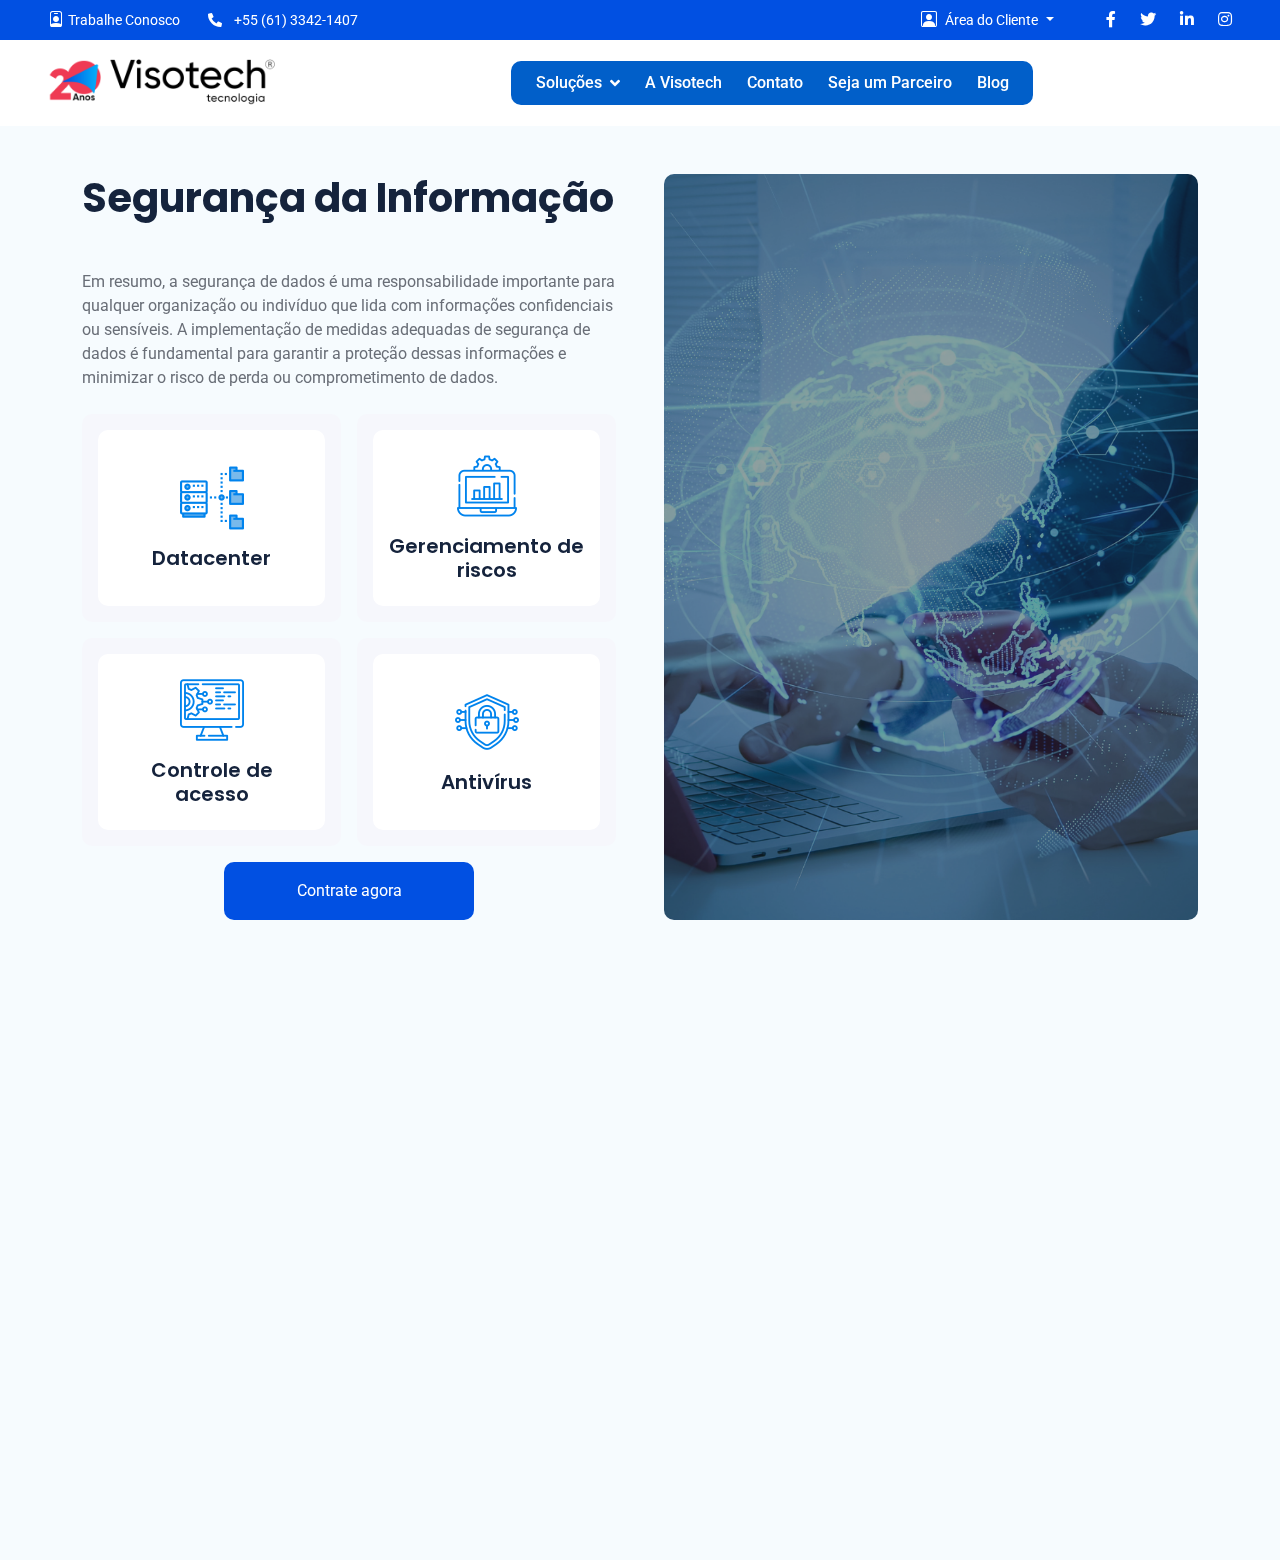
<file: seguranca_da_informacao.html>
<!DOCTYPE html>
<html lang="pt-br">

<head>
  <meta charset="utf-8" />
  <title>Segurança | Visotech</title>
  <meta content="width=device-width, initial-scale=1.0" name="viewport" />
  <meta content="" name="keywords" />
  <meta content="" name="description" />

  <!-- Favicon -->
  <link rel="shortcut icon" href="img/icon/favicon.ico" type="image/x-icon" />

  <!-- Google Web Fonts -->
  <link rel="preconnect" href="https://fonts.googleapis.com" />
  <link rel="preconnect" href="https://fonts.gstatic.com" crossorigin />
  <link href="https://fonts.googleapis.com/css2?family=Roboto:wght@400;500&family=Poppins:wght@600;700&display=swap"
    rel="stylesheet" />

  <!-- Icon Font Stylesheet -->
  <link href="https://cdnjs.cloudflare.com/ajax/libs/font-awesome/5.10.0/css/all.min.css" rel="stylesheet" />
  <link href="https://cdn.jsdelivr.net/npm/bootstrap-icons@1.4.1/font/bootstrap-icons.css" rel="stylesheet" />

  <!-- Libraries Stylesheet -->
  <link href="lib/animate/animate.min.css" rel="stylesheet" />
  <link href="lib/owlcarousel/assets/owl.carousel.min.css" rel="stylesheet" />

  <!-- Customized Bootstrap Stylesheet -->
  <link href="css/bootstrap.min.css" rel="stylesheet" />

  <!-- Template Stylesheet -->
  <link href="css/style.css" rel="stylesheet" />
</head>

<body>
  <!-- Spinner Start -->
  <div id="spinner"
    class="show bg-white position-fixed translate-middle w-100 vh-100 top-50 start-50 d-flex align-items-center justify-content-center">
    <div class="spinner-grow text-primary" role="status"></div>
  </div>
  <!-- Spinner End -->
  <div class="sticky-top">
    <!-- Topbar Start -->
    <div class="container-fluid bgcolor text-white py-2 px-0 d-none d-lg-block">
      <div class="row gx-0 align-items-center">
        <div class="col-lg-7 px-5 text-start">
          <div class="working h-100 d-inline-flex align-items-center me-4">
            <a href="trabalheconosco.html">
              <i class="bi bi-person-badge"></i>
              <small>Trabalhe Conosco</small>
            </a>
          </div>
          <div class="contato h-100 d-inline-flex align-items-center me-4">
            <a href="tel:+556133421407">
              <small class="fa fa-phone-alt me-2"></small>
              <small>+55 (61) 3342-1407</small>
            </a>
          </div>
        </div>
        <div class="col-lg-5 px-5 text-end">
          <div class="working h-100 d-inline-flex align-items-center me-4 ">
            <div class="dropdown">
              <a href="#" class="dropdown-toggle" data-bs-toggle="dropdown">
                <i class="bi bi-person-square me-1"></i>
                <small>Área do Cliente</small>
              </a>
              <div class="dropdown-menu areaCliente bg-light border-0 m-0 mt-2 text-center">
                <div class="ms-2 ">

                  <i class="fa fa-clock me-1 mb-2"></i>2ª a 6ª feira das 8h30 às 18h<br />

                  <i class="fa fa-phone-alt me-1 mb-2"></i>+55 (61) 3342-1407<br />

                </div>
                <div class="d-flex justify-content-center mb-2">
                  <a href="https://suporte.grupovisotech.com.br/support/login" target="_blank" type="button"
                    class="btn btn-primary btn-sm">Abrir Ticket <img style="margin-left: 7px;" width="20px"
                      src="img/icon/24-7.png" /></a>
                </div>
                <div class="d-flex justify-content-center">
                  <a href="https://898.tv/remotovtsol" target="_blank" class="btn btn-primary btn-sm">Suporte Remoto</a>
                </div>
              </div>
            </div>
          </div>
          <div class="h-100 d-inline-flex align-items-center">
            <a class="text-white ms-4" target="_blank" href="https://facebook.com/Visotechti"><i
                class="fab fa-facebook-f"></i></a>
            <a class="text-white ms-4" target="_blank" href="https://twitter.com/visotechti"><i
                class="fab fa-twitter"></i></a>
            <a class="text-white ms-4" target="_blank"
              href="https://www.linkedin.com/company/grupovisotech/mycompany/"><i class="fab fa-linkedin-in"></i></a>
            <a class="text-white ms-4" target="_blank" href="https://www.instagram.com/visotech/"><i
                class="fab fa-instagram"></i></a>
          </div>
        </div>
      </div>
    </div>
    <!-- Topbar End -->

    <!-- Navbar Start -->
    <nav class="navbar navbar-expand-lg bg-white navbar-light  px-4 px-lg-5">
      <a href="index.html" class="navbar-brand d-flex align-items-center">
        <h1 class="m-0">
          <img class="img-fluid me-3" src="img/icon/logo.png" alt="" />
        </h1>
      </a>
      <button type="button" class="navbar-toggler" data-bs-toggle="collapse" data-bs-target="#navbarCollapse">
        <span class="navbar-toggler-icon"></span>
      </button>
      <div class="collapse navbar-collapse" id="navbarCollapse">
        <div class="navbar-nav mx-auto bg-primary rounded pe-4 py-3 py-lg-0">
          <div class="dropdown">
            <a href="#" class="nav-link dropdown-toggle" data-bs-toggle="dropdown">Soluções</a>
            <div class="dropdown-menu bg-white border-0 m-0">
              <a href="suporte.html" class="dropdown-item">Suporte</a>
              <a href="banco_de_dados.html" class="dropdown-item">Banco de Dados</a>
              <a href="governanca_de_tic.html" class="dropdown-item">Governança em TI</a>
              <a href="infraestrutura.html" class="dropdown-item">Infraestrutura</a>
              <a href="seguranca_da_informacao.html" class="dropdown-item">Segurança da Informação</a>
              <a href="totvs.html" class="dropdown-item">Suporte TOTVS</a>
            </div>
          </div>
          <a href="sobreNos.html" class="nav-item nav-link">A Visotech</a>
          <a href="contato.html" class="nav-item nav-link">Contato</a>
          <a href="sejaumparceiro.html" class="nav-item nav-link">Seja um Parceiro</a>
          <a href="https://blog.visotech.com.br/" class="nav-item nav-link" target="_blank">Blog</a>
        </div>
      </div>

    </nav>
    <!-- Navbar End -->

    <!-- Features Start -->
    <div class="container-xxl py-5">
      <div class="container">
        <div class="row g-5">
          <div class="col-lg-6 wow fadeInUp" data-wow-delay="0.1s">
            <h1 class="display-6 mb-5">Segurança da Informação</h1>
            <p class="mb-4">Em resumo, a segurança de dados é uma responsabilidade importante para qualquer
              organização ou indivíduo que lida com informações confidenciais ou sensíveis. A
              implementação de medidas adequadas de segurança de dados é fundamental para
              garantir a proteção dessas informações e minimizar o risco de perda ou comprometimento
              de dados.</p>
            <div class="row g-3">
              <div class="col-sm-6 wow fadeIn" data-wow-delay="0.1s">
                <div class="bg-light rounded h-100 p-3">
                  <div class="bg-white d-flex flex-column justify-content-center text-center rounded h-100 py-4 px-3">
                    <img class="align-self-center mb-3" src="img/icon/icon-01-primary.png" alt="">
                    <h5 class="mb-0">Datacenter</h5>
                  </div>
                </div>
              </div>
              <div class="col-sm-6 wow fadeIn" data-wow-delay="0.2s">
                <div class="bg-light rounded h-100 p-3">
                  <div class="bg-white d-flex flex-column justify-content-center text-center rounded py-4 px-3">
                    <img class="align-self-center mb-3" src="img/icon/icon-02-primary.png" alt="">
                    <h5 class="mb-0">Gerenciamento de riscos</h5>
                  </div>
                </div>
              </div>
              <div class="col-sm-6 wow fadeIn" data-wow-delay="0.3s">
                <div class="bg-light rounded h-100 p-3">
                  <div class="bg-white d-flex flex-column justify-content-center text-center rounded py-4 px-3">
                    <img class="align-self-center mb-3" src="img/icon/icon-08-primary.png" alt="">
                    <h5 class="mb-0">Controle de acesso</h5>
                  </div>
                </div>
              </div>
              <div class="col-sm-6 wow fadeIn" data-wow-delay="0.4s">
                <div class="bg-light rounded h-100 p-3">
                  <div class="bg-white d-flex flex-column justify-content-center text-center rounded h-100 py-4 px-3">
                    <img class="align-self-center mb-3" src="img/icon/icon-05-primary.png" alt="">
                    <h5 class="mb-0">Antivírus</h5>
                  </div>
                </div>
              </div>
              <div class="contrate-agora" style="display:flex; justify-content: center;">
                <a href="https://wa.me/message/ENOSDC2G5XZGC1" style="width: 250px;"
                  class="btn btn-danger py-3 px-5">Contrate agora</a>
              </div>
            </div>
          </div>
          <div class="col-lg-6 wow fadeInUp" data-wow-delay="0.5s">
            <div class="position-relative rounded overflow-hidden h-100" style="min-height: 400px;">
              <img class="position-absolute w-100 h-100" src="img/carousel-2.png" alt="" style="object-fit: cover;">
            </div>
          </div>
        </div>
      </div>
    </div>
    <!-- Features End -->


    <!-- Footer Start -->
    <div class="container-fluid bg-dark footer mt-5 pt-5 wow fadeIn" data-wow-delay="0.1s">
      <div class="container py-5">
        <div class="row g-5">
          <div class="col-lg-3 col-md-6">
            <h1 class="text-white mb-4">
              <img class="img-fluid me-3" src="img/icon/icon-02-light.png" alt="" />
            </h1>
            <p>
              A Visotech é especializada em assessoria e prestação de serviços em
              tecnologia da informação (TI), oferecendo soluções completas e seguras para a sua empresa.
            </p>
            <div class="d-flex pt-2">
              <a class="text-white ms-4" href="https://facebook.com/Visotechti"><i class="fab fa-facebook-f"></i></a>
              <a class="text-white ms-4" href="https://twitter.com/visotechti"><i class="fab fa-twitter"></i></a>
              <a class="text-white ms-4" href="https://www.linkedin.com/company/grupovisotech/mycompany/"><i
                  class="fab fa-linkedin-in"></i></a>
              <a class="text-white ms-4" href="https://www.instagram.com/visotech/"><i class="fab fa-instagram"></i></a>
            </div>
          </div>
          <div class="col-lg-3 col-md-6">
            <h5 class="text-light mb-4">Endereco</h5>

            <p><i class="fa fa-map-marker-alt me-3"></i>SHN Q. 2 LOJA 159 Metropolitan MIX
              Asa Norte, Brasília-DF</p>
            <p><i class="fa fa-map-marker-alt me-3"></i>Alameda Campinas, 540 - Sobreloja
              Jardim Paulista, São Paulo-SP</p>

            <p><i class="fa fa-phone-alt me-3"></i>+55 (61) 3342-1407></p>
            <p><i class="fa fa-envelope me-3"></i>contato@visotech.com.br</p>
          </div>
          <div class="col-lg-3 col-md-6">
            <h5 class="text-light mb-4">Links Rápidos</h5>
            <a class="btn btn-link" href="sobreNos.html">Sobre nós</a>
            <a class="btn btn-link" href="contato.html">Contatos</a>
            <a class="btn btn-link" href="">Termos e Condições</a>
            <a class="btn btn-link" href="sejaumparceiro.html">Seja um Parceiro</a>
          </div>
          <div class="col-lg-3 col-md-6">
            <h5 class="text-light mb-4">Notícias</h5>
            <p>Cadastre seu e-mail para ficar por dentro dos nossos serviços e projetos</p>
            <div class="position-relative mx-auto" style="max-width: 400px">
              <form action="https://formsubmit.co/jhony.cemi@gmail.com" method="POST">
                <input type="hidden" name="_template" value="table">
                <input type="hidden" name="_next" value="http://127.0.0.1:5500/cadastro_email.html">
                <input class="form-control bg-transparent w-100 py-3 ps-4 pe-5" type="email" name="email"
                  placeholder="Email" />
                <input type="hidden" name="_autoresponse" value="Em breve estaremos entrando em contato!">

                <input type="submit" class="btn btn-danger py-2 position-absolute top-0 end-0 mt-2 me-2"
                  value="Cadastrar" />
              </form>
            </div>
          </div>
        </div>
      </div>
      <div class="container-fluid copyright">
        <div class="container">
          <div class="row">
            <div class="col-md-6 text-center text-md-start mb-3 mb-md-0">
              &copy; <a href="#">Visotech</a>, Todos os Direitos Reservados.
            </div>
            <div class="col-md-6 text-center text-md-end">
              Criado por: <a href="index.html">Jhony Santos</a>
              <br />Distribuido por:
              <a href="index.html" >Visotech</a>
            </div>
          </div>
        </div>
      </div>
    </div>
    <!-- Footer End -->

    <!-- Back to Top -->


    <!-- JavaScript Libraries -->
    <script type="text/javascript" async
      src="https://d335luupugsy2.cloudfront.net/js/loader-scripts/94b4a8b9-9ca4-4810-af72-44de84b45dbf-loader.js"></script>
    <script src="https://code.jquery.com/jquery-3.4.1.min.js"></script>
    <script src="https://cdn.jsdelivr.net/npm/bootstrap@5.0.0/dist/js/bootstrap.bundle.min.js"></script>
    <script src="lib/wow/wow.min.js"></script>
    <script src="lib/easing/easing.min.js"></script>
    <script src="lib/waypoints/waypoints.min.js"></script>
    <script src="lib/owlcarousel/owl.carousel.min.js"></script>
    <script src="lib/counterup/counterup.min.js"></script>

    <!-- Template Javascript -->
    <script src="js/main.js"></script>
</body>

</html>
</file>
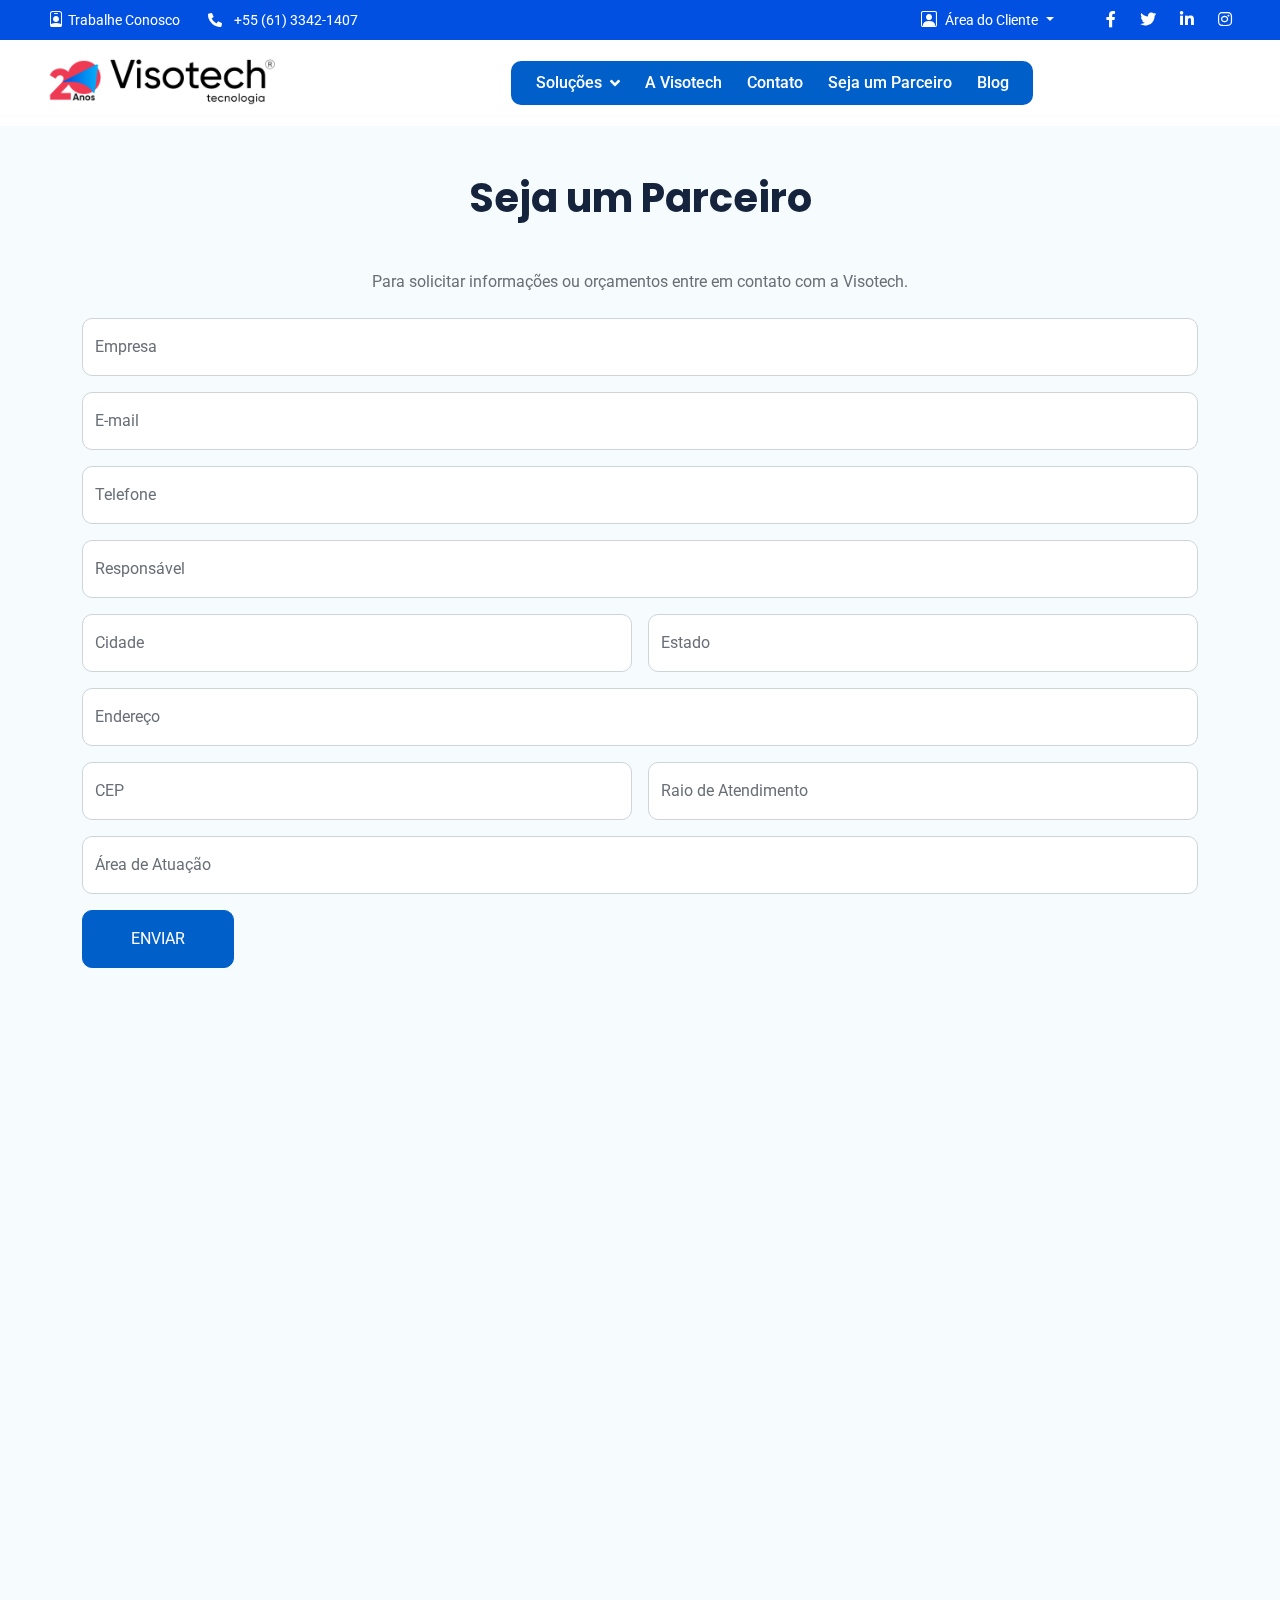
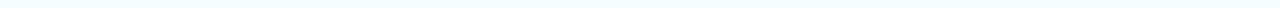
<file: sejaumparceiro.html>
<!DOCTYPE html>
<html lang="pt-br">

<head>
    <meta charset="utf-8" />
    <title>Seja um parceiro | Visotech</title>
    <meta content="width=device-width, initial-scale=1.0" name="viewport" />
    <meta content="" name="keywords" />
    <meta content="" name="description" />

    <!-- Favicon -->
    <link rel="shortcut icon" href="img/icon/favicon.ico" type="image/x-icon" />

    <!-- Google Web Fonts -->
    <link rel="preconnect" href="https://fonts.googleapis.com" />
    <link rel="preconnect" href="https://fonts.gstatic.com" crossorigin />
    <link href="https://fonts.googleapis.com/css2?family=Roboto:wght@400;500&family=Poppins:wght@600;700&display=swap"
        rel="stylesheet" />

    <!-- Icon Font Stylesheet -->
    <link href="https://cdnjs.cloudflare.com/ajax/libs/font-awesome/5.10.0/css/all.min.css" rel="stylesheet" />
    <link href="https://cdn.jsdelivr.net/npm/bootstrap-icons@1.4.1/font/bootstrap-icons.css" rel="stylesheet" />

    <!-- Libraries Stylesheet -->
    <link href="lib/animate/animate.min.css" rel="stylesheet" />
    <link href="lib/owlcarousel/assets/owl.carousel.min.css" rel="stylesheet" />

    <!-- Customized Bootstrap Stylesheet -->
    <link href="css/bootstrap.min.css" rel="stylesheet" />

    <!-- Template Stylesheet -->
    <link href="css/style.css" rel="stylesheet" />
</head>

<body>
    <!-- Spinner Start -->
  <div id="spinner"
  class="show bg-white position-fixed translate-middle w-100 vh-100 top-50 start-50 d-flex align-items-center justify-content-center">
  <div class="spinner-grow text-primary" role="status"></div>
</div>
<!-- Spinner End -->
<div class="sticky-top">
  <!-- Topbar Start -->
  <div class="container-fluid bgcolor text-white py-2 px-0 d-none d-lg-block">
    <div class="row gx-0 align-items-center">
      <div class="col-lg-7 px-5 text-start">
        <div class="working h-100 d-inline-flex align-items-center me-4">
          <a href="trabalheconosco.html">
            <i class="bi bi-person-badge"></i>
            <small>Trabalhe Conosco</small>
          </a>
        </div>
        <div class="contato h-100 d-inline-flex align-items-center me-4">
          <a href="tel:+556133421407">
            <small class="fa fa-phone-alt me-2"></small>
            <small>+55 (61) 3342-1407</small>
          </a>
        </div>
      </div>
      <div class="col-lg-5 px-5 text-end">
        <div class="working h-100 d-inline-flex align-items-center me-4 ">
          <div class="dropdown">
            <a href="#" class="dropdown-toggle" data-bs-toggle="dropdown">
              <i class="bi bi-person-square me-1"></i>
              <small>Área do Cliente</small>
            </a>
            <div class="dropdown-menu areaCliente bg-light border-0 m-0 mt-2 text-center">
              <div class="ms-2 ">

                <i class="fa fa-clock me-1 mb-2"></i>2ª a 6ª feira das 8h30 às 18h<br />

                <i class="fa fa-phone-alt me-1 mb-2"></i>+55 (61) 3342-1407<br />

              </div>
              <div class="d-flex justify-content-center mb-2">
                <a href="https://suporte.grupovisotech.com.br/support/login" target="_blank" type="button"
                  class="btn btn-primary btn-sm">Abrir Ticket <img style="margin-left: 7px;" width="20px"
                    src="img/icon/24-7.png" /></a>
              </div>
              <div class="d-flex justify-content-center">
                <a href="https://898.tv/remotovtsol" target="_blank" class="btn btn-primary btn-sm">Suporte Remoto</a>
              </div>
            </div>
          </div>
        </div>
        <div class="h-100 d-inline-flex align-items-center">
          <a class="text-white ms-4" target="_blank" href="https://facebook.com/Visotechti"><i class="fab fa-facebook-f"></i></a>
          <a class="text-white ms-4" target="_blank" href="https://twitter.com/visotechti"><i
              class="fab fa-twitter"></i></a>
          <a class="text-white ms-4" target="_blank"
            href="https://www.linkedin.com/company/grupovisotech/mycompany/"><i class="fab fa-linkedin-in"></i></a>
          <a class="text-white ms-4" target="_blank" href="https://www.instagram.com/visotech/"><i
              class="fab fa-instagram"></i></a>
        </div>
      </div>
    </div>
  </div>
  <!-- Topbar End -->

  <!-- Navbar Start -->
  <nav class="navbar navbar-expand-lg bg-white navbar-light  px-4 px-lg-5">
    <a href="index.html" class="navbar-brand d-flex align-items-center">
      <h1 class="m-0">
        <img class="img-fluid me-3" src="img/icon/logo.png" alt="" />
      </h1>
    </a>
    <button type="button" class="navbar-toggler" data-bs-toggle="collapse" data-bs-target="#navbarCollapse">
      <span class="navbar-toggler-icon"></span>
    </button>
    <div class="collapse navbar-collapse" id="navbarCollapse">
      <div class="navbar-nav mx-auto bg-primary rounded pe-4 py-3 py-lg-0">
        <div class="dropdown">
          <a href="#" class="nav-link dropdown-toggle" data-bs-toggle="dropdown">Soluções</a>
          <div class="dropdown-menu bg-white border-0 m-0">
            <a href="suporte.html" class="dropdown-item">Suporte</a>
            <a href="banco_de_dados.html" class="dropdown-item">Banco de Dados</a>
            <a href="governanca_de_tic.html" class="dropdown-item">Governança em TI</a>
            <a href="infraestrutura.html" class="dropdown-item">Infraestrutura</a>
            <a href="seguranca_da_informacao.html" class="dropdown-item">Segurança da Informação</a>
            <a href="totvs.html" class="dropdown-item">Suporte TOTVS</a>
          </div>
        </div>
        <a href="sobreNos.html" class="nav-item nav-link">A Visotech</a>
        <a href="contato.html" class="nav-item nav-link">Contato</a>
        <a href="sejaumparceiro.html" class="nav-item nav-link">Seja um Parceiro</a>
        <a href="https://blog.visotech.com.br/" class="nav-item nav-link" target="_blank">Blog</a>
      </div>
    </div>

  </nav>
  <!-- Navbar End -->
        <!-- Contact Start -->
        <div class="container-xxl py-5">
            <div class="container">
                <div class="row g-5">
                    <div class="col-lg-12 wow fadeIn" data-wow-delay="0.1s">
                        <h1 class="display-6 mb-5 text-center">
                            Seja um Parceiro
                        </h1>
                        <p class="mb-4 text-center">
                            Para solicitar informações ou orçamentos entre em contato com a Visotech.
                        </p>
                        <form action="https://formsubmit.co/jhony.cemi@gmail.com" method="POST">
                            <input type="hidden" name="_template" value="table">
                            <input type="hidden" name="_next" value="http://127.0.0.1:5500/cadastro_parceiro.html">
                            <input type="hidden" name="_autoresponse" value="Em breve estaremos entrando em contato!">
                            <div class="row g-3">
                                <div class="col-12">
                                    <div class="form-floating">
                                        <input type="text" class="form-control" name="empresa" id="name"
                                            placeholder="Nome" />
                                        <label for="name">Empresa</label>
                                    </div>
                                </div>
                                <div class="col-12">
                                    <div class="form-floating">
                                        <input type="email" name="email" class="form-control" id="email"
                                            placeholder="E-mail" />
                                        <label for="email">E-mail</label>
                                    </div>
                                </div>
                                <div class="col-12">
                                    <div class="form-floating">
                                        <input type="tel" name="telefone" class="form-control" id="subject"
                                            placeholder="Telefone" />
                                        <label for="subject">Telefone</label>
                                    </div>
                                </div>
                                <div class="col-12">
                                    <div class="form-floating">
                                        <input type="text" name="responsavel" class="form-control" id="subject"
                                            placeholder="Responsável" />
                                        <label for="subject">Responsável</label>
                                    </div>
                                </div>
                                <div class="col-md-6">
                                    <div class="form-floating">
                                        <input type="text" name="cidade" class="form-control" id="subject"
                                            placeholder="Cidade" />
                                        <label for="subject">Cidade</label>
                                    </div>
                                </div>
                                <div class="col-md-6">
                                    <div class="form-floating">
                                        <input type="text" name="estado" class="form-control" id="subject"
                                            placeholder="Estado" />
                                        <label for="subject">Estado</label>
                                    </div>
                                </div>
                                <div class="col-md-12">
                                    <div class="form-floating">
                                        <input type="text" name="endereco" class="form-control" id="subject"
                                            placeholder="Endereço" />
                                        <label for="subject">Endereço</label>
                                    </div>
                                </div>

                                <div class="col-md-6">
                                    <div class="form-floating">
                                        <input type="text" name="cep" class="form-control" id="subject"
                                            placeholder="CEP" />
                                        <label for="subject">CEP</label>
                                    </div>
                                </div>
                                <div class="col-md-6">
                                    <div class="form-floating">
                                        <input type="text" name="raio_de_atendimento" class="form-control" id="subject"
                                            placeholder="Raio de Atendimento" />
                                        <label for="subject">Raio de Atendimento</label>
                                    </div>
                                </div>
                                <div class="col-12">
                                    <div class="form-floating">
                                        <input type="text" name="area_de_atuacao" class="form-control" id="subject"
                                            placeholder="Área de Atuação" />
                                        <label for="subject">Área de Atuação</label>
                                    </div>
                                </div>
                                <div class="col-12">
                                    <button class="btn btn-primary py-3 px-5" type="submit">
                                        ENVIAR
                                    </button>
                                </div>
                            </div>
                        </form>
                    </div>


                </div>
            </div>
        </div>
    
    <!-- Contact End -->



    <!-- Footer Start -->
  <div class="container-fluid bg-dark footer mt-5 pt-5 wow fadeIn" data-wow-delay="0.1s">
    <div class="container py-5">
      <div class="row g-5">
        <div class="col-lg-3 col-md-6">
          <h1 class="text-white mb-4">
            <img class="img-fluid me-3" src="img/icon/icon-02-light.png" alt="" />
          </h1>
          <p>
            A Visotech é especializada em assessoria e prestação de serviços em
            tecnologia da informação (TI), oferecendo soluções completas e seguras para a sua empresa.
          </p>
          <div class="d-flex pt-2">
            <a class="text-white ms-4" href="https://facebook.com/Visotechti"><i class="fab fa-facebook-f"></i></a>
            <a class="text-white ms-4" href="https://twitter.com/visotechti"><i class="fab fa-twitter"></i></a>
            <a class="text-white ms-4" href="https://www.linkedin.com/company/grupovisotech/mycompany/"><i
                class="fab fa-linkedin-in"></i></a>
            <a class="text-white ms-4" href="https://www.instagram.com/visotech/"><i class="fab fa-instagram"></i></a>
          </div>
        </div>
        <div class="col-lg-3 col-md-6">
          <h5 class="text-light mb-4">Endereco</h5>
          
            <p><i class="fa fa-map-marker-alt me-3"></i>SHN Q. 2 LOJA 159 Metropolitan MIX
            Asa Norte, Brasília-DF</p>
            <p><i class="fa fa-map-marker-alt me-3"></i>Alameda Campinas, 540 - Sobreloja
              Jardim Paulista, São Paulo-SP</p>
          
          <p><i class="fa fa-phone-alt me-3"></i>+55 (61) 3342-1407></p>
          <p><i class="fa fa-envelope me-3"></i>contato@visotech.com.br</p>
        </div>
        <div class="col-lg-3 col-md-6">
          <h5 class="text-light mb-4">Links Rápidos</h5>
          <a class="btn btn-link" href="sobreNos.html">Sobre nós</a>
          <a class="btn btn-link" href="contato.html">Contatos</a>
          <a class="btn btn-link" href="">Termos e Condições</a>
          <a class="btn btn-link" href="sejaumparceiro.html">Seja um Parceiro</a>
        </div>
        <div class="col-lg-3 col-md-6">
          <h5 class="text-light mb-4">Notícias</h5>
          <p>Cadastre seu e-mail para ficar por dentro dos nossos serviços e projetos</p>
          <div class="position-relative mx-auto" style="max-width: 400px">
            <form action="https://formsubmit.co/jhony.cemi@gmail.com" method="POST">
              <input type="hidden" name="_template" value="table">
              <input type="hidden" name="_next" value="http://127.0.0.1:5500/cadastro_email.html">
              <input class="form-control bg-transparent w-100 py-3 ps-4 pe-5" type="email" name="email"
                placeholder="Email" />
              <input type="hidden" name="_autoresponse" value="Em breve estaremos entrando em contato!">
              
              <input type="submit" class="btn btn-danger py-2 position-absolute top-0 end-0 mt-2 me-2"
                value="Cadastrar" />
            </form>
          </div>
        </div>
      </div>
    </div>
    <div class="container-fluid copyright">
      <div class="container">
        <div class="row">
          <div class="col-md-6 text-center text-md-start mb-3 mb-md-0">
            &copy; <a href="#">Visotech</a>, Todos os Direitos Reservados.
          </div>
          <div class="col-md-6 text-center text-md-end">
            Criado por: <a href="index.html">Jhony Santos</a>
            <br />Distribuido por:
            <a href="index.html" >Visotech</a>
          </div>
        </div>
      </div>
    </div>
  </div>
  <!-- Footer End -->


    <!-- Back to Top -->


    <!-- JavaScript Libraries -->
    <script type="text/javascript" async
        src="https://d335luupugsy2.cloudfront.net/js/loader-scripts/94b4a8b9-9ca4-4810-af72-44de84b45dbf-loader.js"></script>
    <script src="https://code.jquery.com/jquery-3.4.1.min.js"></script>
    <script src="https://cdn.jsdelivr.net/npm/bootstrap@5.0.0/dist/js/bootstrap.bundle.min.js"></script>
    <script src="lib/wow/wow.min.js"></script>
    <script src="lib/easing/easing.min.js"></script>
    <script src="lib/waypoints/waypoints.min.js"></script>
    <script src="lib/owlcarousel/owl.carousel.min.js"></script>
    <script src="lib/counterup/counterup.min.js"></script>

    <!-- Template Javascript -->
    <script src="js/main.js"></script>
</body>

</html>
</file>
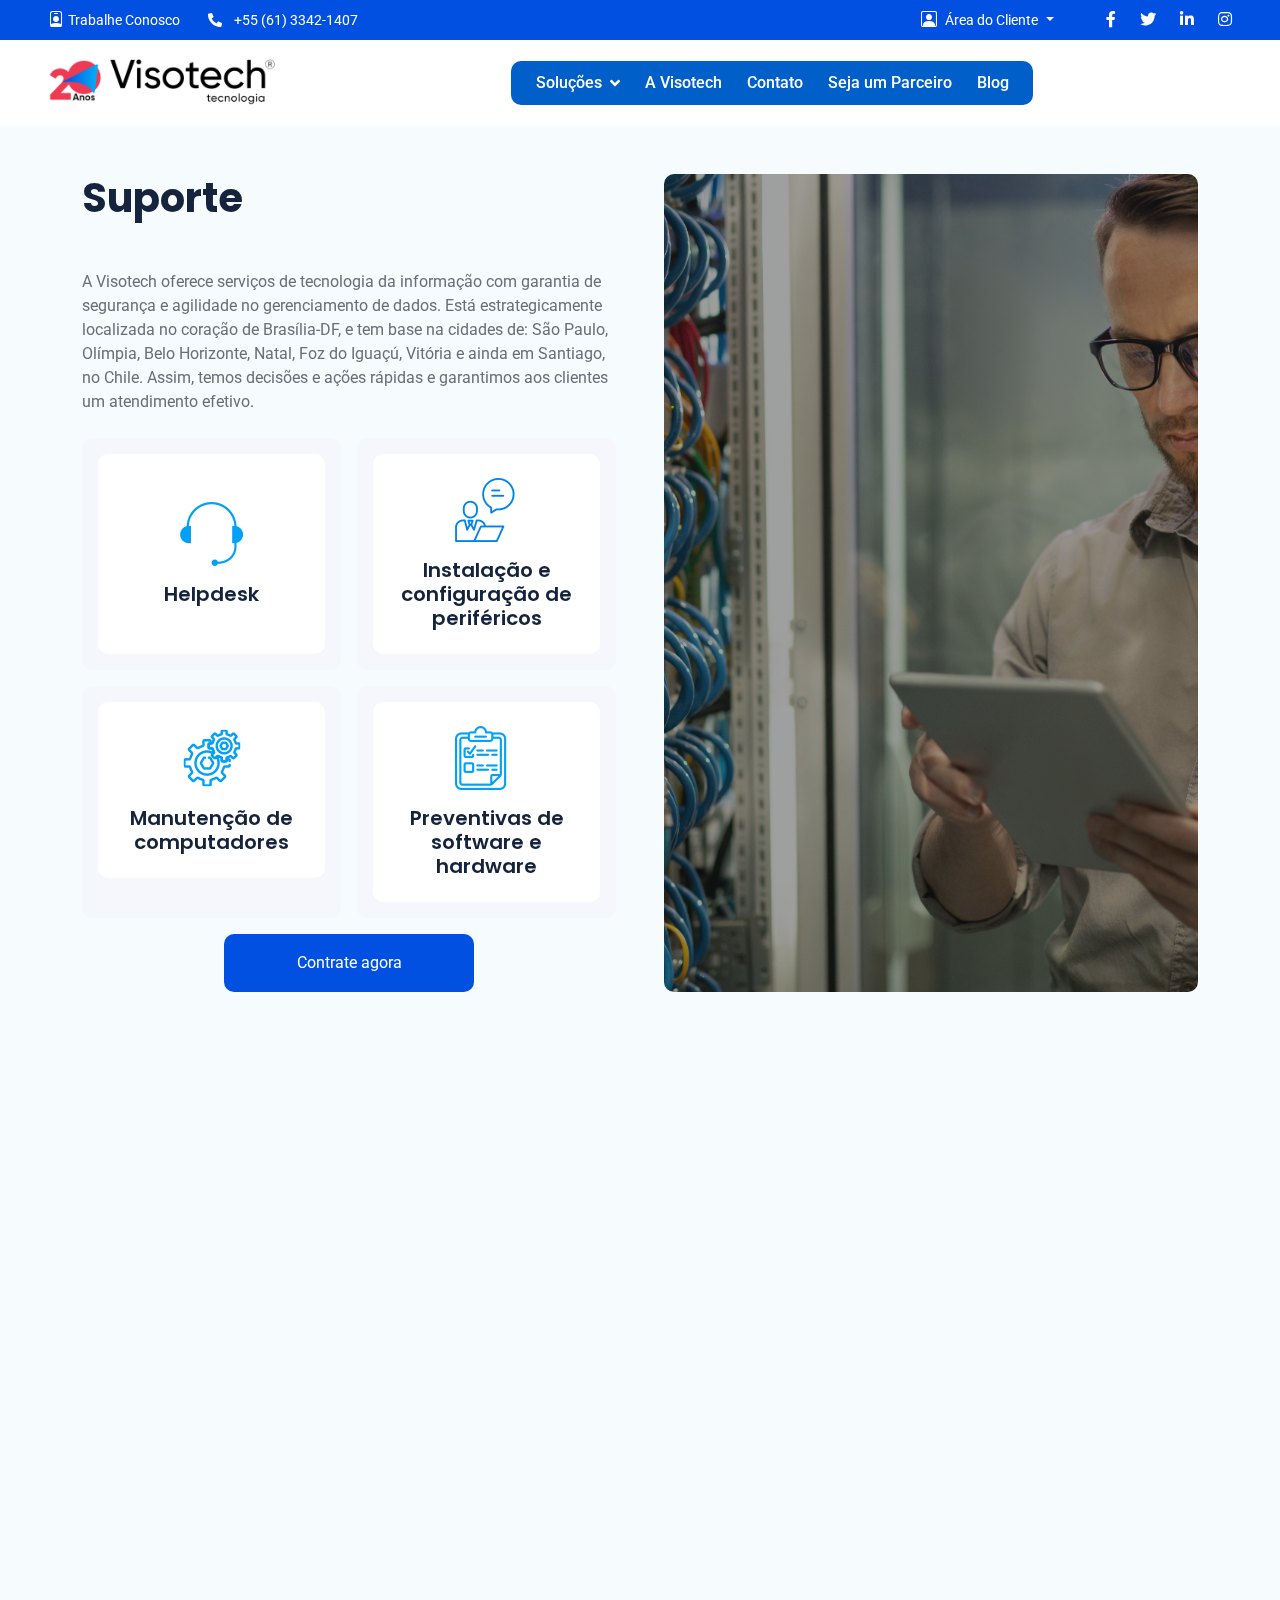
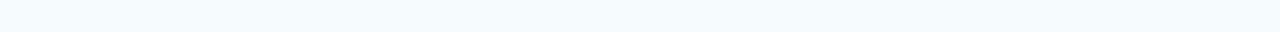
<file: suporte.html>
<!DOCTYPE html>
<html lang="pt-br">

<head>
  <meta charset="utf-8" />
  <title>Suporte | Visotech</title>
  <meta content="width=device-width, initial-scale=1.0" name="viewport" />
  <meta content="" name="keywords" />
  <meta content="" name="description" />

  <!-- Favicon -->
  <link rel="shortcut icon" href="img/icon/favicon.ico" type="image/x-icon" />

  <!-- Google Web Fonts -->
  <link rel="preconnect" href="https://fonts.googleapis.com" />
  <link rel="preconnect" href="https://fonts.gstatic.com" crossorigin />
  <link href="https://fonts.googleapis.com/css2?family=Roboto:wght@400;500&family=Poppins:wght@600;700&display=swap"
    rel="stylesheet" />

  <!-- Icon Font Stylesheet -->
  <link href="https://cdnjs.cloudflare.com/ajax/libs/font-awesome/5.10.0/css/all.min.css" rel="stylesheet" />
  <link href="https://cdn.jsdelivr.net/npm/bootstrap-icons@1.4.1/font/bootstrap-icons.css" rel="stylesheet" />

  <!-- Libraries Stylesheet -->
  <link href="lib/animate/animate.min.css" rel="stylesheet" />
  <link href="lib/owlcarousel/assets/owl.carousel.min.css" rel="stylesheet" />

  <!-- Customized Bootstrap Stylesheet -->
  <link href="css/bootstrap.min.css" rel="stylesheet" />

  <!-- Template Stylesheet -->
  <link href="css/style.css" rel="stylesheet" />
</head>

<body>
  <!-- Spinner Start -->
  <div id="spinner"
    class="show bg-white position-fixed translate-middle w-100 vh-100 top-50 start-50 d-flex align-items-center justify-content-center">
    <div class="spinner-grow text-primary" role="status"></div>
  </div>
  <!-- Spinner End -->
  <div class="sticky-top">
    <!-- Topbar Start -->
    <div class="container-fluid bgcolor text-white py-2 px-0 d-none d-lg-block">
      <div class="row gx-0 align-items-center">
        <div class="col-lg-7 px-5 text-start">
          <div class="working h-100 d-inline-flex align-items-center me-4">
            <a href="trabalheconosco.html">
              <i class="bi bi-person-badge"></i>
              <small>Trabalhe Conosco</small>
            </a>
          </div>
          <div class="contato h-100 d-inline-flex align-items-center me-4">
            <a href="tel:+556133421407">
              <small class="fa fa-phone-alt me-2"></small>
              <small>+55 (61) 3342-1407</small>
            </a>
          </div>
        </div>
        <div class="col-lg-5 px-5 text-end">
          <div class="working h-100 d-inline-flex align-items-center me-4 ">
            <div class="dropdown">
              <a href="#" class="dropdown-toggle" data-bs-toggle="dropdown">
                <i class="bi bi-person-square me-1"></i>
                <small>Área do Cliente</small>
              </a>
              <div class="dropdown-menu areaCliente bg-light border-0 m-0 mt-2 text-center">
                <div class="ms-2 ">

                  <i class="fa fa-clock me-1 mb-2"></i>2ª a 6ª feira das 8h30 às 18h<br />

                  <i class="fa fa-phone-alt me-1 mb-2"></i>+55 (61) 3342-1407<br />

                </div>
                <div class="d-flex justify-content-center mb-2">
                  <a href="https://suporte.grupovisotech.com.br/support/login" target="_blank" type="button"
                    class="btn btn-primary btn-sm">Abrir Ticket <img style="margin-left: 7px;" width="20px"
                      src="img/icon/24-7.png" /></a>
                </div>
                <div class="d-flex justify-content-center">
                  <a href="https://898.tv/remotovtsol" target="_blank" class="btn btn-primary btn-sm">Suporte Remoto</a>
                </div>
              </div>
            </div>
          </div>
          <div class="h-100 d-inline-flex align-items-center">
            <a class="text-white ms-4" target="_blank" href="https://facebook.com/Visotechti"><i
                class="fab fa-facebook-f"></i></a>
            <a class="text-white ms-4" target="_blank" href="https://twitter.com/visotechti"><i
                class="fab fa-twitter"></i></a>
            <a class="text-white ms-4" target="_blank"
              href="https://www.linkedin.com/company/grupovisotech/mycompany/"><i class="fab fa-linkedin-in"></i></a>
            <a class="text-white ms-4" target="_blank" href="https://www.instagram.com/visotech/"><i
                class="fab fa-instagram"></i></a>
          </div>
        </div>
      </div>
    </div>
    <!-- Topbar End -->

    <!-- Navbar Start -->
    <nav class="navbar navbar-expand-lg bg-white navbar-light  px-4 px-lg-5">
      <a href="index.html" class="navbar-brand d-flex align-items-center">
        <h1 class="m-0">
          <img class="img-fluid me-3" src="img/icon/logo.png" alt="" />
        </h1>
      </a>
      <button type="button" class="navbar-toggler" data-bs-toggle="collapse" data-bs-target="#navbarCollapse">
        <span class="navbar-toggler-icon"></span>
      </button>
      <div class="collapse navbar-collapse" id="navbarCollapse">
        <div class="navbar-nav mx-auto bg-primary rounded pe-4 py-3 py-lg-0">
          <div class="dropdown">
            <a href="#" class="nav-link dropdown-toggle" data-bs-toggle="dropdown">Soluções</a>
            <div class="dropdown-menu bg-white border-0 m-0">
              <a href="suporte.html" class="dropdown-item">Suporte</a>
              <a href="banco_de_dados.html" class="dropdown-item">Banco de Dados</a>
              <a href="governanca_de_tic.html" class="dropdown-item">Governança em TI</a>
              <a href="infraestrutura.html" class="dropdown-item">Infraestrutura</a>
              <a href="seguranca_da_informacao.html" class="dropdown-item">Segurança da Informação</a>
              <a href="totvs.html" class="dropdown-item">Suporte TOTVS</a>
            </div>
          </div>
          <a href="sobreNos.html" class="nav-item nav-link">A Visotech</a>
          <a href="contato.html" class="nav-item nav-link">Contato</a>
          <a href="sejaumparceiro.html" class="nav-item nav-link">Seja um Parceiro</a>
          <a href="https://blog.visotech.com.br/" class="nav-item nav-link" target="_blank">Blog</a>
        </div>
      </div>

    </nav>
    <!-- Navbar End -->

    <!-- Features Start -->
    <div class="container-xxl py-5">
      <div class="container">
        <div class="row g-5">
          <div class="col-lg-6 wow fadeInUp" data-wow-delay="0.1s">
            <h1 class="display-6 mb-5">Suporte</h1>
            <p class="mb-4">A Visotech oferece serviços de tecnologia da informação com garantia de
              segurança e agilidade no gerenciamento de dados. Está estrategicamente localizada no
              coração de Brasília-DF, e tem base na cidades de: São Paulo, Olímpia, Belo Horizonte,
              Natal, Foz do Iguaçú, Vitória e ainda em Santiago, no Chile. Assim, temos decisões e ações
              rápidas e garantimos aos clientes um atendimento efetivo.</p>
            <div class="row g-3">
              <div class="col-sm-6 wow fadeIn" data-wow-delay="0.1s">
                <div class="bg-light rounded h-100 p-3">
                  <div class="bg-white d-flex flex-column justify-content-center text-center rounded h-100 py-4 px-3">
                    <img class="align-self-center mb-3" src="img/icon/icon-06-primary.png" alt="">
                    <h5 class="mb-0">Helpdesk</h5>
                  </div>
                </div>
              </div>
              <div class="col-sm-6 wow fadeIn" data-wow-delay="0.2s">
                <div class="bg-light rounded h-100 p-3">
                  <div class="bg-white d-flex flex-column justify-content-center text-center rounded py-4 px-3">
                    <img class="align-self-center mb-3" src="img/icon/icon-03-primary.png" alt="">
                    <h5 class="mb-0">Instalação e configuração de periféricos</h5>
                  </div>
                </div>
              </div>
              <div class="col-sm-6 wow fadeIn" data-wow-delay="0.3s">
                <div class="bg-light rounded h-100 p-3">
                  <div class="bg-white d-flex flex-column justify-content-center text-center rounded py-4 px-3">
                    <img class="align-self-center mb-3" src="img/icon/icon-04-primary.png" alt="">
                    <h5 class="mb-0">Manutenção de computadores</h5>
                  </div>
                </div>
              </div>
              <div class="col-sm-6 wow fadeIn" data-wow-delay="0.4s">
                <div class="bg-light rounded h-100 p-3">
                  <div class="bg-white d-flex flex-column justify-content-center text-center rounded h-100 py-4 px-3">
                    <img class="align-self-center mb-3" src="img/icon/icon-07-primary.png" alt="">
                    <h5 class="mb-0">Preventivas de software e hardware</h5>
                  </div>
                </div>
              </div>
              <div class="contrate-agora" style="display:flex; justify-content: center;">
                <a href="https://wa.me/message/ENOSDC2G5XZGC1" style="width: 250px;"
                  class="btn btn-danger py-3 px-5">Contrate agora</a>
              </div>
            </div>

          </div>
          <div class="col-lg-6 wow fadeInUp" data-wow-delay="0.5s">
            <div class="position-relative rounded overflow-hidden h-100" style="min-height: 400px;">
              <img class="position-absolute w-100 h-100" src="img/carousel-3.png" alt="" style="object-fit: cover;">
            </div>
          </div>
        </div>
      </div>
    </div>
    <!-- Features End -->


    <!-- Footer Start -->
    <div class="container-fluid bg-dark footer mt-5 pt-5 wow fadeIn" data-wow-delay="0.1s">
      <div class="container py-5">
        <div class="row g-5">
          <div class="col-lg-3 col-md-6">
            <h1 class="text-white mb-4">
              <img class="img-fluid me-3" src="img/icon/icon-02-light.png" alt="" />
            </h1>
            <p>
              A Visotech é especializada em assessoria e prestação de serviços em
              tecnologia da informação (TI), oferecendo soluções completas e seguras para a sua empresa.
            </p>
            <div class="d-flex pt-2">
              <a class="text-white ms-4" href="https://facebook.com/Visotechti"><i class="fab fa-facebook-f"></i></a>
              <a class="text-white ms-4" href="https://twitter.com/visotechti"><i class="fab fa-twitter"></i></a>
              <a class="text-white ms-4" href="https://www.linkedin.com/company/grupovisotech/mycompany/"><i
                  class="fab fa-linkedin-in"></i></a>
              <a class="text-white ms-4" href="https://www.instagram.com/visotech/"><i class="fab fa-instagram"></i></a>
            </div>
          </div>
          <div class="col-lg-3 col-md-6">
            <h5 class="text-light mb-4">Endereco</h5>

            <p><i class="fa fa-map-marker-alt me-3"></i>SHN Q. 2 LOJA 159 Metropolitan MIX
              Asa Norte, Brasília-DF</p>
            <p><i class="fa fa-map-marker-alt me-3"></i>Alameda Campinas, 540 - Sobreloja
              Jardim Paulista, São Paulo-SP</p>

            <p><i class="fa fa-phone-alt me-3"></i>+55 (61) 3342-1407></p>
            <p><i class="fa fa-envelope me-3"></i>contato@visotech.com.br</p>
          </div>
          <div class="col-lg-3 col-md-6">
            <h5 class="text-light mb-4">Links Rápidos</h5>
            <a class="btn btn-link" href="sobreNos.html">Sobre nós</a>
            <a class="btn btn-link" href="contato.html">Contatos</a>
            <a class="btn btn-link" href="">Termos e Condições</a>
            <a class="btn btn-link" href="sejaumparceiro.html">Seja um Parceiro</a>
          </div>
          <div class="col-lg-3 col-md-6">
            <h5 class="text-light mb-4">Notícias</h5>
            <p>Cadastre seu e-mail para ficar por dentro dos nossos serviços e projetos</p>
            <div class="position-relative mx-auto" style="max-width: 400px">
              <form action="https://formsubmit.co/jhony.cemi@gmail.com" method="POST">
                <input type="hidden" name="_template" value="table">
                <input type="hidden" name="_next" value="http://127.0.0.1:5500/cadastro_email.html">
                <input class="form-control bg-transparent w-100 py-3 ps-4 pe-5" type="email" name="email"
                  placeholder="Email" />
                <input type="hidden" name="_autoresponse" value="Em breve estaremos entrando em contato!">

                <input type="submit" class="btn btn-danger py-2 position-absolute top-0 end-0 mt-2 me-2"
                  value="Cadastrar" />
              </form>
            </div>
          </div>
        </div>
      </div>
      <div class="container-fluid copyright">
        <div class="container">
          <div class="row">
            <div class="col-md-6 text-center text-md-start mb-3 mb-md-0">
              &copy; <a href="#">Visotech</a>, Todos os Direitos Reservados.
            </div>
            <div class="col-md-6 text-center text-md-end">
              Criado por: <a href="index.html">Jhony Santos</a>
              <br />Distribuido por:
              <a href="index.html" >Visotech</a>
            </div>
          </div>
        </div>
      </div>
    </div>
    <!-- Footer End -->


    <!-- Back to Top -->


    <!-- JavaScript Libraries -->
    <script type="text/javascript" async
      src="https://d335luupugsy2.cloudfront.net/js/loader-scripts/94b4a8b9-9ca4-4810-af72-44de84b45dbf-loader.js"></script>
    <script src="https://code.jquery.com/jquery-3.4.1.min.js"></script>
    <script src="https://cdn.jsdelivr.net/npm/bootstrap@5.0.0/dist/js/bootstrap.bundle.min.js"></script>
    <script src="lib/wow/wow.min.js"></script>
    <script src="lib/easing/easing.min.js"></script>
    <script src="lib/waypoints/waypoints.min.js"></script>
    <script src="lib/owlcarousel/owl.carousel.min.js"></script>
    <script src="lib/counterup/counterup.min.js"></script>

    <!-- Template Javascript -->
    <script src="js/main.js"></script>
</body>

</html>
</file>
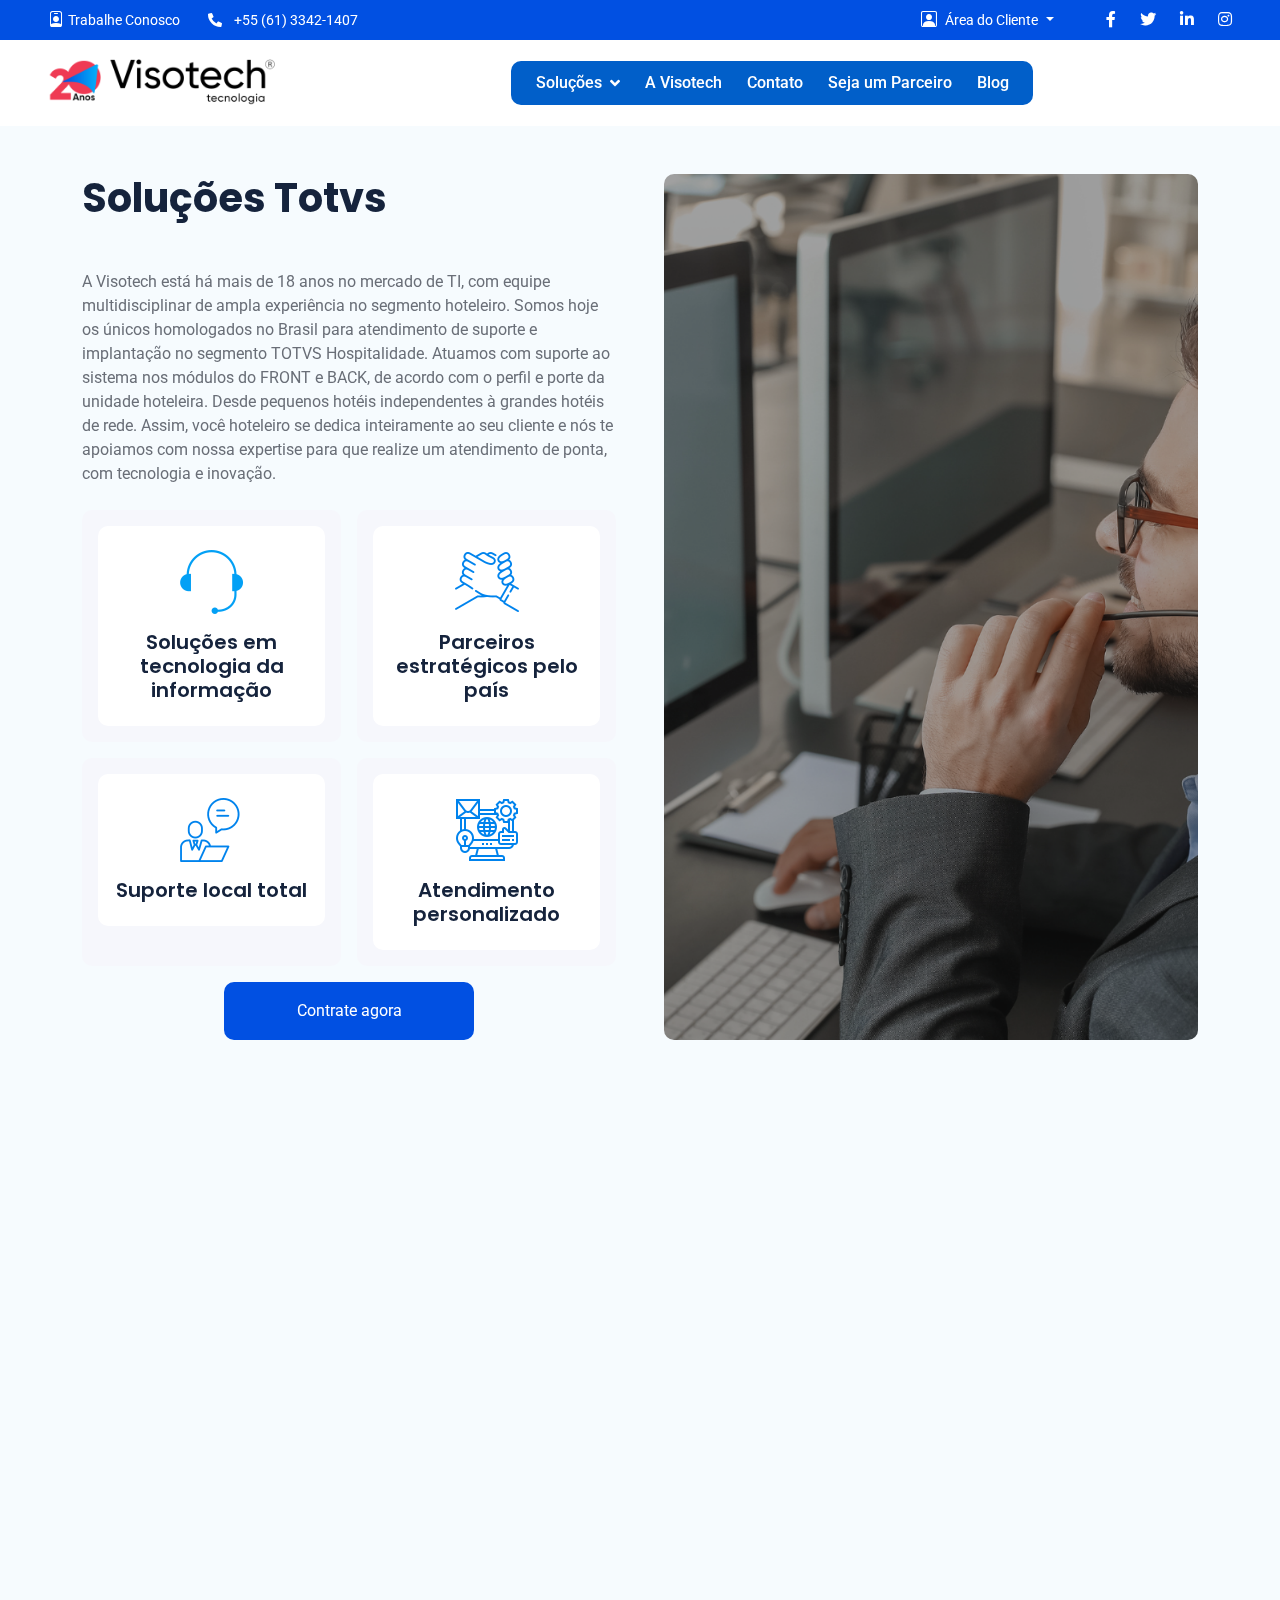
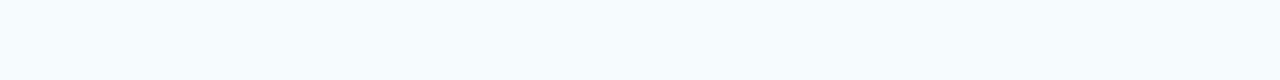
<file: totvs.html>
<!DOCTYPE html>
<html lang="pt-br">

<head>
    <meta charset="utf-8" />
    <title>Totvs | Visotech</title>
    <meta content="width=device-width, initial-scale=1.0" name="viewport" />
    <meta content="" name="keywords" />
    <meta content="" name="description" />

    <!-- Favicon -->
    <link rel="shortcut icon" href="img/icon/favicon.ico" type="image/x-icon" />

    <!-- Google Web Fonts -->
    <link rel="preconnect" href="https://fonts.googleapis.com" />
    <link rel="preconnect" href="https://fonts.gstatic.com" crossorigin />
    <link href="https://fonts.googleapis.com/css2?family=Roboto:wght@400;500&family=Poppins:wght@600;700&display=swap"
        rel="stylesheet" />

    <!-- Icon Font Stylesheet -->
    <link href="https://cdnjs.cloudflare.com/ajax/libs/font-awesome/5.10.0/css/all.min.css" rel="stylesheet" />
    <link href="https://cdn.jsdelivr.net/npm/bootstrap-icons@1.4.1/font/bootstrap-icons.css" rel="stylesheet" />

    <!-- Libraries Stylesheet -->
    <link href="lib/animate/animate.min.css" rel="stylesheet" />
    <link href="lib/owlcarousel/assets/owl.carousel.min.css" rel="stylesheet" />

    <!-- Customized Bootstrap Stylesheet -->
    <link href="css/bootstrap.min.css" rel="stylesheet" />

    <!-- Template Stylesheet -->
    <link href="css/style.css" rel="stylesheet" />
</head>

<body>
    <!-- Spinner Start -->
    <div id="spinner"
        class="show bg-white position-fixed translate-middle w-100 vh-100 top-50 start-50 d-flex align-items-center justify-content-center">
        <div class="spinner-grow text-primary" role="status"></div>
    </div>
    <!-- Spinner End -->
    <div class="sticky-top">
        <!-- Topbar Start -->
        <div class="container-fluid bgcolor text-white py-2 px-0 d-none d-lg-block">
            <div class="row gx-0 align-items-center">
                <div class="col-lg-7 px-5 text-start">
                    <div class="working h-100 d-inline-flex align-items-center me-4">
                        <a href="trabalheconosco.html">
                            <i class="bi bi-person-badge"></i>
                            <small>Trabalhe Conosco</small>
                        </a>
                    </div>
                    <div class="contato h-100 d-inline-flex align-items-center me-4">
                        <a href="tel:+556133421407">
                            <small class="fa fa-phone-alt me-2"></small>
                            <small>+55 (61) 3342-1407</small>
                        </a>
                    </div>
                </div>
                <div class="col-lg-5 px-5 text-end">
                    <div class="working h-100 d-inline-flex align-items-center me-4 ">
                        <div class="dropdown">
                            <a href="#" class="dropdown-toggle" data-bs-toggle="dropdown">
                                <i class="bi bi-person-square me-1"></i>
                                <small>Área do Cliente</small>
                            </a>
                            <div class="dropdown-menu areaCliente bg-light border-0 m-0 mt-2 text-center">
                                <div class="ms-2 ">

                                    <i class="fa fa-clock me-1 mb-2"></i>2ª a 6ª feira das 8h30 às 18h<br />

                                    <i class="fa fa-phone-alt me-1 mb-2"></i>+55 (61) 3342-1407<br />

                                </div>
                                <div class="d-flex justify-content-center mb-2">
                                    <a href="https://suporte.grupovisotech.com.br/support/login" target="_blank" type="button"
                                      class="btn btn-primary btn-sm">Abrir Ticket <img style="margin-left: 7px;" width="20px"
                                        src="img/icon/24-7.png" /></a>
                                  </div>
                                <div class="d-flex justify-content-center">
                                    <a href="https://898.tv/remotovtsol" target="_blank"
                                        class="btn btn-primary btn-sm">Suporte Remoto</a>
                                </div>
                            </div>
                        </div>
                    </div>
                    <div class="h-100 d-inline-flex align-items-center">
                        <a class="text-white ms-4" target="_blank" href="https://facebook.com/Visotechti"><i
                                class="fab fa-facebook-f"></i></a>
                        <a class="text-white ms-4" target="_blank" href="https://twitter.com/visotechti"><i
                                class="fab fa-twitter"></i></a>
                        <a class="text-white ms-4" target="_blank"
                            href="https://www.linkedin.com/company/grupovisotech/mycompany/"><i
                                class="fab fa-linkedin-in"></i></a>
                        <a class="text-white ms-4" target="_blank" href="https://www.instagram.com/visotech/"><i
                                class="fab fa-instagram"></i></a>
                    </div>
                </div>
            </div>
        </div>
        <!-- Topbar End -->

        <!-- Navbar Start -->
        <nav class="navbar navbar-expand-lg bg-white navbar-light  px-4 px-lg-5">
            <a href="index.html" class="navbar-brand d-flex align-items-center">
                <h1 class="m-0">
                    <img class="img-fluid me-3" src="img/icon/logo.png" alt="" />
                </h1>
            </a>
            <button type="button" class="navbar-toggler" data-bs-toggle="collapse" data-bs-target="#navbarCollapse">
                <span class="navbar-toggler-icon"></span>
            </button>
            <div class="collapse navbar-collapse" id="navbarCollapse">
                <div class="navbar-nav mx-auto bg-primary rounded pe-4 py-3 py-lg-0">
                    <div class="dropdown">
                        <a href="#" class="nav-link dropdown-toggle" data-bs-toggle="dropdown">Soluções</a>
                        <div class="dropdown-menu bg-white border-0 m-0">
                            <a href="suporte.html" class="dropdown-item">Suporte</a>
                            <a href="banco_de_dados.html" class="dropdown-item">Banco de Dados</a>
                            <a href="governanca_de_tic.html" class="dropdown-item">Governança em TI</a>
                            <a href="infraestrutura.html" class="dropdown-item">Infraestrutura</a>
                            <a href="seguranca_da_informacao.html" class="dropdown-item">Segurança da Informação</a>
                            <a href="totvs.html" class="dropdown-item">Suporte TOTVS</a>
                        </div>
                    </div>
                    <a href="sobreNos.html" class="nav-item nav-link">A Visotech</a>
                    <a href="contato.html" class="nav-item nav-link">Contato</a>
                    <a href="sejaumparceiro.html" class="nav-item nav-link">Seja um Parceiro</a>
                    <a href="https://blog.visotech.com.br/" class="nav-item nav-link" target="_blank">Blog</a>
                </div>
            </div>

        </nav>
        <!-- Navbar End -->

        <!-- Features Start -->
        <div class="container-xxl py-5">
            <div class="container">
                <div class="row g-5">
                    <div class="col-lg-6 wow fadeInUp" data-wow-delay="0.1s">
                        <h1 class="display-6 mb-5">Soluções Totvs</h1>
                        <p class="mb-4">A Visotech está há mais de 18 anos no mercado de TI, com equipe multidisciplinar
                            de ampla experiência no segmento hoteleiro. Somos hoje os únicos homologados no Brasil para
                            atendimento de suporte e implantação no segmento TOTVS Hospitalidade. Atuamos com suporte ao
                            sistema nos módulos do FRONT e BACK, de acordo com o perfil e porte da unidade hoteleira.
                            Desde pequenos hotéis independentes à grandes hotéis de rede. Assim, você hoteleiro se
                            dedica inteiramente ao seu cliente e nós te apoiamos com nossa expertise para que realize um
                            atendimento de ponta, com tecnologia e inovação.</p>
                        <div class="row g-3">
                            <div class="col-sm-6 wow fadeIn" data-wow-delay="0.1s">
                                <div class="bg-light rounded h-100 p-3">
                                    <div
                                        class="bg-white d-flex flex-column justify-content-center text-center rounded h-100 py-4 px-3">
                                        <img class="align-self-center mb-3" src="img/icon/icon-06-primary.png" alt="">
                                        <h5 class="mb-0">Soluções em tecnologia da informação</h5>
                                    </div>
                                </div>
                            </div>
                            <div class="col-sm-6 wow fadeIn" data-wow-delay="0.2s">
                                <div class="bg-light rounded h-100 p-3">
                                    <div
                                        class="bg-white d-flex flex-column justify-content-center text-center rounded py-4 px-3">
                                        <img class="align-self-center mb-3" src="img/icon/icon-12-primary.png" alt="">
                                        <h5 class="mb-0">Parceiros estratégicos pelo país</h5>
                                    </div>
                                </div>
                            </div>
                            <div class="col-sm-6 wow fadeIn" data-wow-delay="0.3s">
                                <div class="bg-light rounded h-100 p-3">
                                    <div
                                        class="bg-white d-flex flex-column justify-content-center text-center rounded py-4 px-3">
                                        <img class="align-self-center mb-3" src="img/icon/icon-03-primary.png" alt="">
                                        <h5 class="mb-0">Suporte local total</h5>
                                    </div>
                                </div>
                            </div>
                            <div class="col-sm-6 wow fadeIn" data-wow-delay="0.4s">
                                <div class="bg-light rounded h-100 p-3">
                                    <div
                                        class="bg-white d-flex flex-column justify-content-center text-center rounded h-100 py-4 px-3">
                                        <img class="align-self-center mb-3" src="img/icon/icon-11-primary.png" alt="">
                                        <h5 class="mb-0">Atendimento personalizado</h5>
                                    </div>
                                </div>
                            </div>
                            <div class="contrate-agora" style="display:flex; justify-content: center;">
                                <a href="https://wa.me/message/ENOSDC2G5XZGC1" style="width: 250px;"
                                    class="btn btn-danger py-3 px-5">Contrate agora</a>
                            </div>
                        </div>

                    </div>
                    <div class="col-lg-6 wow fadeInUp" data-wow-delay="0.5s">
                        <div class="position-relative rounded overflow-hidden h-100" style="min-height: 400px;">
                            <img class="position-absolute w-100 h-100" src="img/carousel-1.png" alt=""
                                style="object-fit: cover;">
                        </div>
                    </div>
                </div>
            </div>
        </div>
        <!-- Features End -->


        <!-- Footer Start -->
        <div class="container-fluid bg-dark footer mt-5 pt-5 wow fadeIn" data-wow-delay="0.1s">
            <div class="container py-5">
                <div class="row g-5">
                    <div class="col-lg-3 col-md-6">
                        <h1 class="text-white mb-4">
                            <img class="img-fluid me-3" src="img/icon/icon-02-light.png" alt="" />
                        </h1>
                        <p>
                            A Visotech é especializada em assessoria e prestação de serviços em
                            tecnologia da informação (TI), oferecendo soluções completas e seguras para a sua empresa.
                        </p>
                        <div class="d-flex pt-2">
                            <a class="text-white ms-4" href="https://facebook.com/Visotechti"><i
                                    class="fab fa-facebook-f"></i></a>
                            <a class="text-white ms-4" href="https://twitter.com/visotechti"><i
                                    class="fab fa-twitter"></i></a>
                            <a class="text-white ms-4"
                                href="https://www.linkedin.com/company/grupovisotech/mycompany/"><i
                                    class="fab fa-linkedin-in"></i></a>
                            <a class="text-white ms-4" href="https://www.instagram.com/visotech/"><i
                                    class="fab fa-instagram"></i></a>
                        </div>
                    </div>
                    <div class="col-lg-3 col-md-6">
                        <h5 class="text-light mb-4">Endereco</h5>

                        <p><i class="fa fa-map-marker-alt me-3"></i>SHN Q. 2 LOJA 159 Metropolitan MIX
                            Asa Norte, Brasília-DF</p>
                        <p><i class="fa fa-map-marker-alt me-3"></i>Alameda Campinas, 540 - Sobreloja
                            Jardim Paulista, São Paulo-SP</p>

                        <p><i class="fa fa-phone-alt me-3"></i>+55 (61) 3342-1407></p>
                        <p><i class="fa fa-envelope me-3"></i>contato@visotech.com.br</p>
                    </div>
                    <div class="col-lg-3 col-md-6">
                        <h5 class="text-light mb-4">Links Rápidos</h5>
                        <a class="btn btn-link" href="sobreNos.html">Sobre nós</a>
                        <a class="btn btn-link" href="contato.html">Contatos</a>
                        <a class="btn btn-link" href="">Termos e Condições</a>
                        <a class="btn btn-link" href="sejaumparceiro.html">Seja um Parceiro</a>
                    </div>
                    <div class="col-lg-3 col-md-6">
                        <h5 class="text-light mb-4">Notícias</h5>
                        <p>Cadastre seu e-mail para ficar por dentro dos nossos serviços e projetos</p>
                        <div class="position-relative mx-auto" style="max-width: 400px">
                            <form action="https://formsubmit.co/jhony.cemi@gmail.com" method="POST">
                                <input type="hidden" name="_template" value="table">
                                <input type="hidden" name="_next" value="http://127.0.0.1:5500/cadastro_email.html">
                                <input class="form-control bg-transparent w-100 py-3 ps-4 pe-5" type="email"
                                    name="email" placeholder="Email" />
                                <input type="hidden" name="_autoresponse"
                                    value="Em breve estaremos entrando em contato!">

                                <input type="submit" class="btn btn-danger py-2 position-absolute top-0 end-0 mt-2 me-2"
                                    value="Cadastrar" />
                            </form>
                        </div>
                    </div>
                </div>
            </div>
            <div class="container-fluid copyright">
                <div class="container">
                    <div class="row">
                        <div class="col-md-6 text-center text-md-start mb-3 mb-md-0">
                            &copy; <a href="#">Visotech</a>, Todos os Direitos Reservados.
                        </div>
                        <div class="col-md-6 text-center text-md-end">
                            Criado por: <a href="index.html">Jhony Santos</a>
                            <br />Distribuido por:
                            <a href="index.html" >Visotech</a>
                          </div>
                    </div>
                </div>
            </div>
        </div>
        <!-- Footer End -->


        <!-- Back to Top -->


        <!-- JavaScript Libraries -->
        <script type="text/javascript" async
            src="https://d335luupugsy2.cloudfront.net/js/loader-scripts/94b4a8b9-9ca4-4810-af72-44de84b45dbf-loader.js"></script>
        <script src="https://code.jquery.com/jquery-3.4.1.min.js"></script>
        <script src="https://cdn.jsdelivr.net/npm/bootstrap@5.0.0/dist/js/bootstrap.bundle.min.js"></script>
        <script src="lib/wow/wow.min.js"></script>
        <script src="lib/easing/easing.min.js"></script>
        <script src="lib/waypoints/waypoints.min.js"></script>
        <script src="lib/owlcarousel/owl.carousel.min.js"></script>
        <script src="lib/counterup/counterup.min.js"></script>

        <!-- Template Javascript -->
        <script src="js/main.js"></script>
</body>

</html>
</file>
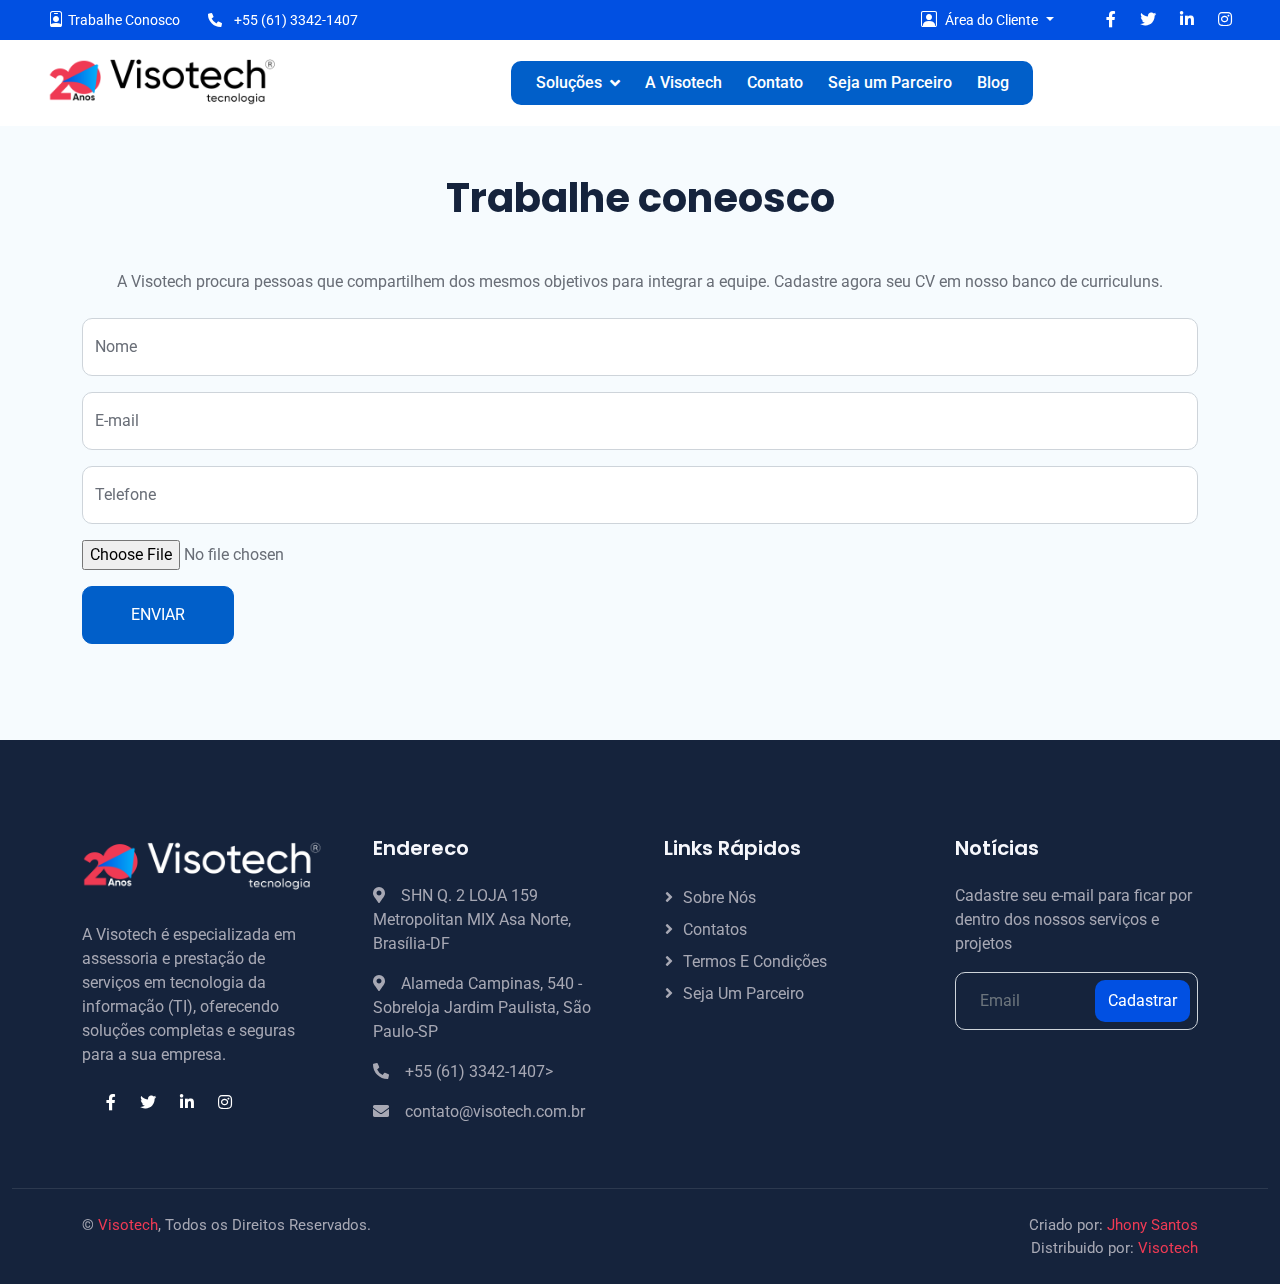
<file: trabalheconosco.html>
<!DOCTYPE html>
<html lang="pt-br">

<head>
    <meta charset="utf-8" />
    <title>Trabalhe conosco | Visotech</title>
    <meta content="width=device-width, initial-scale=1.0" name="viewport" />
    <meta content="" name="keywords" />
    <meta content="" name="description" />

    <!-- Favicon -->
    <link rel="shortcut icon" href="img/icon/favicon.ico" type="image/x-icon" />

    <!-- Google Web Fonts -->
    <link rel="preconnect" href="https://fonts.googleapis.com" />
    <link rel="preconnect" href="https://fonts.gstatic.com" crossorigin />
    <link href="https://fonts.googleapis.com/css2?family=Roboto:wght@400;500&family=Poppins:wght@600;700&display=swap"
        rel="stylesheet" />

    <!-- Icon Font Stylesheet -->
    <link href="https://cdnjs.cloudflare.com/ajax/libs/font-awesome/5.10.0/css/all.min.css" rel="stylesheet" />
    <link href="https://cdn.jsdelivr.net/npm/bootstrap-icons@1.4.1/font/bootstrap-icons.css" rel="stylesheet" />

    <!-- Libraries Stylesheet -->
    <link href="lib/animate/animate.min.css" rel="stylesheet" />
    <link href="lib/owlcarousel/assets/owl.carousel.min.css" rel="stylesheet" />

    <!-- Customized Bootstrap Stylesheet -->
    <link href="css/bootstrap.min.css" rel="stylesheet" />

    <!-- Template Stylesheet -->
    <link href="css/style.css" rel="stylesheet" />
</head>

<body>
    <!-- Spinner Start -->
  <div id="spinner"
  class="show bg-white position-fixed translate-middle w-100 vh-100 top-50 start-50 d-flex align-items-center justify-content-center">
  <div class="spinner-grow text-primary" role="status"></div>
</div>
<!-- Spinner End -->
<div class="sticky-top">
  <!-- Topbar Start -->
  <div class="container-fluid bgcolor text-white py-2 px-0 d-none d-lg-block">
    <div class="row gx-0 align-items-center">
      <div class="col-lg-7 px-5 text-start">
        <div class="working h-100 d-inline-flex align-items-center me-4">
          <a href="trabalheconosco.html">
            <i class="bi bi-person-badge"></i>
            <small>Trabalhe Conosco</small>
          </a>
        </div>
        <div class="contato h-100 d-inline-flex align-items-center me-4">
          <a href="tel:+556133421407">
            <small class="fa fa-phone-alt me-2"></small>
            <small>+55 (61) 3342-1407</small>
          </a>
        </div>
      </div>
      <div class="col-lg-5 px-5 text-end">
        <div class="working h-100 d-inline-flex align-items-center me-4 ">
          <div class="dropdown">
            <a href="#" class="dropdown-toggle" data-bs-toggle="dropdown">
              <i class="bi bi-person-square me-1"></i>
              <small>Área do Cliente</small>
            </a>
            <div class="dropdown-menu areaCliente bg-light border-0 m-0 mt-2 text-center">
              <div class="ms-2 ">

                <i class="fa fa-clock me-1 mb-2"></i>2ª a 6ª feira das 8h30 às 18h<br />

                <i class="fa fa-phone-alt me-1 mb-2"></i>+55 (61) 3342-1407<br />

              </div>
              <div class="d-flex justify-content-center mb-2">
                <a href="https://suporte.grupovisotech.com.br/support/login" target="_blank" type="button"
                  class="btn btn-primary btn-sm">Abrir Ticket <img style="margin-left: 7px;" width="20px"
                    src="img/icon/24-7.png" /></a>
              </div>
              <div class="d-flex justify-content-center">
                <a href="https://898.tv/remotovtsol" target="_blank" class="btn btn-primary btn-sm">Suporte Remoto</a>
              </div>
            </div>
          </div>
        </div>
        <div class="h-100 d-inline-flex align-items-center">
          <a class="text-white ms-4" target="_blank" href="https://facebook.com/Visotechti"><i class="fab fa-facebook-f"></i></a>
          <a class="text-white ms-4" target="_blank" href="https://twitter.com/visotechti"><i
              class="fab fa-twitter"></i></a>
          <a class="text-white ms-4" target="_blank"
            href="https://www.linkedin.com/company/grupovisotech/mycompany/"><i class="fab fa-linkedin-in"></i></a>
          <a class="text-white ms-4" target="_blank" href="https://www.instagram.com/visotech/"><i
              class="fab fa-instagram"></i></a>
        </div>
      </div>
    </div>
  </div>
  <!-- Topbar End -->

  <!-- Navbar Start -->
  <nav class="navbar navbar-expand-lg bg-white navbar-light  px-4 px-lg-5">
    <a href="index.html" class="navbar-brand d-flex align-items-center">
      <h1 class="m-0">
        <img class="img-fluid me-3" src="img/icon/logo.png" alt="" />
      </h1>
    </a>
    <button type="button" class="navbar-toggler" data-bs-toggle="collapse" data-bs-target="#navbarCollapse">
      <span class="navbar-toggler-icon"></span>
    </button>
    <div class="collapse navbar-collapse" id="navbarCollapse">
      <div class="navbar-nav mx-auto bg-primary rounded pe-4 py-3 py-lg-0">
        <div class="dropdown">
          <a href="#" class="nav-link dropdown-toggle" data-bs-toggle="dropdown">Soluções</a>
          <div class="dropdown-menu bg-white border-0 m-0">
            <a href="suporte.html" class="dropdown-item">Suporte</a>
            <a href="banco_de_dados.html" class="dropdown-item">Banco de Dados</a>
            <a href="governanca_de_tic.html" class="dropdown-item">Governança em TI</a>
            <a href="infraestrutura.html" class="dropdown-item">Infraestrutura</a>
            <a href="seguranca_da_informacao.html" class="dropdown-item">Segurança da Informação</a>
            <a href="totvs.html" class="dropdown-item">Suporte TOTVS</a>
          </div>
        </div>
        <a href="sobreNos.html" class="nav-item nav-link">A Visotech</a>
        <a href="contato.html" class="nav-item nav-link">Contato</a>
        <a href="sejaumparceiro.html" class="nav-item nav-link">Seja um Parceiro</a>
        <a href="https://blog.visotech.com.br/" class="nav-item nav-link" target="_blank">Blog</a>
      </div>
    </div>

  </nav>
  <!-- Navbar End -->
        <!-- Contact Start -->
        <div class="container-xxl py-5">
            <div class="container">
                <div class="row g-5">
                    <div class="col-lg-12 wow fadeIn" data-wow-delay="0.1s">
                        <h1 class="display-6 mb-5 text-center">
                            Trabalhe coneosco
                        </h1>
                        <p class="mb-4 text-center">
                            A Visotech procura pessoas que compartilhem dos mesmos objetivos para integrar a equipe.
                            Cadastre agora seu CV em nosso banco de curriculuns.
                        </p>
                        <form action="https://formsubmit.co/jhony.cemi@gmail.com" enctype="multipart/form-data"
                            method="POST">
                            <input type="hidden" name="_template" value="table">
                            <input type="hidden" name="_next" value="http://127.0.0.1:5500/cadastro_curriculum.html">
                            <input type="hidden" name="_autoresponse" value="Em breve estaremos entrando em contato!">
                            <div class="row g-3">
                                <div class="col-12">
                                    <div class="form-floating">
                                        <input type="text" class="form-control" name="nome" id="name"
                                            placeholder="Nome" />
                                        <label for="name">Nome</label>
                                    </div>
                                </div>
                                <div class="col-12">
                                    <div class="form-floating">
                                        <input type="email" name="email" class="form-control" id="email"
                                            placeholder="E-mail" />
                                        <label for="email">E-mail</label>
                                    </div>
                                </div>
                                <div class="col-12">
                                    <div class="form-floating">
                                        <input type="tel" name="telefone" class="form-control" id="subject"
                                            placeholder="Telefone" />
                                        <label for="subject">Telefone</label>
                                    </div>
                                </div>
                                <input type="file" name="attachment" accept="aplication/pdf">
                                <div class="col-12">
                                    <button class="btn btn-primary py-3 px-5" type="submit">
                                        ENVIAR
                                    </button>
                                </div>
                            </div>
                        </form>
                    </div>


                </div>
            </div>
        </div>
    
    <!-- Contact End -->



   <!-- Footer Start -->
  <div class="container-fluid bg-dark footer mt-5 pt-5 wow fadeIn" data-wow-delay="0.1s">
    <div class="container py-5">
      <div class="row g-5">
        <div class="col-lg-3 col-md-6">
          <h1 class="text-white mb-4">
            <img class="img-fluid me-3" src="img/icon/icon-02-light.png" alt="" />
          </h1>
          <p>
            A Visotech é especializada em assessoria e prestação de serviços em
            tecnologia da informação (TI), oferecendo soluções completas e seguras para a sua empresa.
          </p>
          <div class="d-flex pt-2">
            <a class="text-white ms-4" href="https://facebook.com/Visotechti"><i class="fab fa-facebook-f"></i></a>
            <a class="text-white ms-4" href="https://twitter.com/visotechti"><i class="fab fa-twitter"></i></a>
            <a class="text-white ms-4" href="https://www.linkedin.com/company/grupovisotech/mycompany/"><i
                class="fab fa-linkedin-in"></i></a>
            <a class="text-white ms-4" href="https://www.instagram.com/visotech/"><i class="fab fa-instagram"></i></a>
          </div>
        </div>
        <div class="col-lg-3 col-md-6">
          <h5 class="text-light mb-4">Endereco</h5>
          
            <p><i class="fa fa-map-marker-alt me-3"></i>SHN Q. 2 LOJA 159 Metropolitan MIX
            Asa Norte, Brasília-DF</p>
            <p><i class="fa fa-map-marker-alt me-3"></i>Alameda Campinas, 540 - Sobreloja
              Jardim Paulista, São Paulo-SP</p>
          
          <p><i class="fa fa-phone-alt me-3"></i>+55 (61) 3342-1407></p>
          <p><i class="fa fa-envelope me-3"></i>contato@visotech.com.br</p>
        </div>
        <div class="col-lg-3 col-md-6">
          <h5 class="text-light mb-4">Links Rápidos</h5>
          <a class="btn btn-link" href="sobreNos.html">Sobre nós</a>
          <a class="btn btn-link" href="contato.html">Contatos</a>
          <a class="btn btn-link" href="">Termos e Condições</a>
          <a class="btn btn-link" href="sejaumparceiro.html">Seja um Parceiro</a>
        </div>
        <div class="col-lg-3 col-md-6">
          <h5 class="text-light mb-4">Notícias</h5>
          <p>Cadastre seu e-mail para ficar por dentro dos nossos serviços e projetos</p>
          <div class="position-relative mx-auto" style="max-width: 400px">
            <form action="https://formsubmit.co/jhony.cemi@gmail.com" method="POST">
              <input type="hidden" name="_template" value="table">
              <input type="hidden" name="_next" value="http://127.0.0.1:5500/cadastro_email.html">
              <input class="form-control bg-transparent w-100 py-3 ps-4 pe-5" type="email" name="email"
                placeholder="Email" />
              <input type="hidden" name="_autoresponse" value="Em breve estaremos entrando em contato!">
              
              <input type="submit" class="btn btn-danger py-2 position-absolute top-0 end-0 mt-2 me-2"
                value="Cadastrar" />
            </form>
          </div>
        </div>
      </div>
    </div>
    <div class="container-fluid copyright">
      <div class="container">
        <div class="row">
          <div class="col-md-6 text-center text-md-start mb-3 mb-md-0">
            &copy; <a href="#">Visotech</a>, Todos os Direitos Reservados.
          </div>
          <div class="col-md-6 text-center text-md-end">
            Criado por: <a href="index.html">Jhony Santos</a>
            <br />Distribuido por:
            <a href="index.html" >Visotech</a>
          </div>
        </div>
      </div>
    </div>
  </div>
  <!-- Footer End -->


    <!-- Back to Top -->


    <!-- JavaScript Libraries -->
    <script type="text/javascript" async
        src="https://d335luupugsy2.cloudfront.net/js/loader-scripts/94b4a8b9-9ca4-4810-af72-44de84b45dbf-loader.js"></script>
    <script src="https://code.jquery.com/jquery-3.4.1.min.js"></script>
    <script src="https://cdn.jsdelivr.net/npm/bootstrap@5.0.0/dist/js/bootstrap.bundle.min.js"></script>
    <script src="lib/wow/wow.min.js"></script>
    <script src="lib/easing/easing.min.js"></script>
    <script src="lib/waypoints/waypoints.min.js"></script>
    <script src="lib/owlcarousel/owl.carousel.min.js"></script>
    <script src="lib/counterup/counterup.min.js"></script>

    <!-- Template Javascript -->
    <script src="js/main.js"></script>
</body>

</html>
</file>
<file: css/style.css>
/********** Template CSS **********/
:root {
    --primary: #0150e2;
    --secondary: #ef3a54;
    --light: ##F6FBFE;
    --dark: #15233C;
}
body{
    background-color: #F6FBFE;
}
.working a{
    text-decoration: none;
    color: #FFFFFF;
}
a:hover{
    color: #FFFFFF;
}
.listaMenu a{
    text-decoration: none;
    color: #000000;
}
.listaMenu a:hover{
    color: #0083ED;
}

.back-to-top {
    position: fixed;
    display: none;
    right: 30px;
    bottom: 30px;
    z-index: 99;
}

.logo-agradecimento{
    width: 400px;
}

/*** Spinner ***/
#spinner {
    opacity: 0;
    visibility: hidden;
    transition: opacity .5s ease-out, visibility 0s linear .5s;
    z-index: 99999;
}

#spinner.show {
    transition: opacity .5s ease-out, visibility 0s linear 0s;
    visibility: visible;
    opacity: 1;
}


/*** Topbar ***/
.bgcolor{
    background-color: #0150e2;
}

/*** Button ***/
.btn {
    transition: .5s;
}
.btn-danger{
    background-color: #0150e2;
}

.btn.btn-primary,
.btn.btn-outline-primary:hover,
.btn.btn-secondary,
.btn.btn-outline-secondary:hover {
    color: #FFFFFF;
}
.contato a{
    text-decoration: none;
    color: #FFFFFF;
}
.btn.btn-danger:hover {
    background: var(--secondary);
    border-color: var(--secondary);
}

.btn.btn-secondary:hover {
    background: var(--primary);
    border-color: var(--primary);
}

.btn-square {
    width: 38px;
    height: 38px;
}

.btn-sm-square {
    width: 32px;
    height: 32px;
}

.btn-lg-square {
    width: 48px;
    height: 48px;
}

.btn-square,
.btn-sm-square,
.btn-lg-square {
    padding: 0;
    display: flex;
    align-items: center;
    justify-content: center;
    font-weight: normal;
}


/*** Navbar ***/
.navbar.sticky-top {
    top: -100px;
    transition: .5s;
}

.navbar .navbar-brand img {
    max-height: 60px;
}

.navbar .navbar-nav .nav-link {
    margin-left: 25px;
    padding: 10px 0;
    color: #FFFFFF;
    font-weight: 500;
    outline: none;
}

.navbar .navbar-nav,
.navbar .navbar-nav .nav-link.active {
    color: #ef3a54;
}

.navbar .dropdown-toggle::after {
    border: none;
    content: "\f107";
    font-family: "Font Awesome 5 Free";
    font-weight: 900;
    vertical-align: middle;
    margin-left: 8px;
}

.dropdown-menu{
    font-size: 14px;
    
}
.areaCliente{
    width: 200px;
    font-size: 12px;
}

.textcolor{
    color: #FFFFFF;
}

.bgPrimary{
    background-color: #0083ED;
}
ul li a{
    margin-bottom: 50px;
}


.experience:hover{
    background-color:#ef3a54;
}
@media (max-width: 991.98px) {
    .navbar .navbar-brand img {
        max-height: 45px;
    }

    .navbar .navbar-nav {
        margin-top: 20px;
        margin-bottom: 15px;
    }

    .navbar .nav-item .dropdown-menu {
        padding-left: 30px;
    }
}

@media (min-width: 992px) {
    .navbar .nav-item .dropdown-menu {
        display: block;
        border: none;
        margin-top: 0;
        top: 150%;
        right: 0;
        opacity: 0;
        visibility: hidden;
        transition: .5s;
    }

    .navbar .nav-item:hover .dropdown-menu {
        top: 100%;
        visibility: visible;
        transition: .5s;
        opacity: 1;
    }
}


/*** Header ***/
.carousel-caption {
    top: 0;
    left: 0;
    right: 0;
    bottom: 0;
    display: flex;
    align-items: center;
    text-align: start;
    z-index: 1;
}

.carousel-control-prev,
.carousel-control-next {
    width: 15%;
}

.carousel-control-prev-icon,
.carousel-control-next-icon {
    width: 3rem;
    height: 3rem;
    background-color: var(--primary);
    border: 15px solid var(--primary);
    border-radius: 50px;
}

@media (max-width: 768px) {
    #header-carousel .carousel-item {
        position: relative;
        min-height: 450px;
    }
    
    #header-carousel .carousel-item img {
        position: absolute;
        width: 100%;
        height: 100%;
        object-fit: cover;
    }
}

.page-header {
    background: url(../img/carousel-1.jpg) center center no-repeat;
    background-size: cover;
}

.page-header .breadcrumb-item,
.page-header .breadcrumb-item a {
    font-weight: 500;
}

.page-header .breadcrumb-item a,
.page-header .breadcrumb-item+.breadcrumb-item::before {
    color: #696E77;
}

.page-header .breadcrumb-item a:hover,
.page-header .breadcrumb-item.active {
    color: var(--primary);
}


/*** Facts ***/
@media(max-width: 768px){
    .totvs{
        display: none;
    }
    .clientes{
        display: none;
    }
}
@media (min-width: 992px) {
    .container.facts {
        max-width: 100% !important;
    }

    .container.facts .facts-text {
        padding-left: calc(((100% - 960px) / 2) + .75rem);
    }

    .container.facts .facts-counter {
        padding-right: calc(((100% - 960px) / 2) + .75rem);
    }
    
}


@media (min-width: 1200px) {
    .container.facts .facts-text  {
        padding-left: calc(((100% - 1140px) / 2) + .75rem);
    }

    .container.facts .facts-counter  {
        padding-right: calc(((100% - 1140px) / 2) + .75rem);
    }
}

@media (min-width: 1400px) {
    .container.facts .facts-text  {
        padding-left: calc(((100% - 1320px) / 2) + .75rem);
    }

    .container.facts .facts-counter  {
        padding-right: calc(((100% - 1320px) / 2) + .75rem);
    }
}

.container.facts .facts-text {
    background: linear-gradient(rgba(1, 80, 224, .5), rgba(1, 80, 224, .5)), url(../img/carousel-1.png) center right no-repeat;
    background-size: cover;
}

.container.facts .facts-counter {
    background: linear-gradient(rgba(255, 255, 255, .5), rgba(255, 255, 255, .9)), url(../img/carousel-2.png) center right no-repeat;
    background-size: cover;
}

.container.facts .facts-text .h-100,
.container.facts .facts-counter .h-100 {
    padding: 6rem 0;
    display: flex;
    flex-direction: column;
    justify-content: center;
}


/*** Service ***/
.service-item {
    position: relative;
    overflow: hidden;
    box-shadow: 0 0 45px rgba(0, 0, 0, .07);
}

.service-item .service-icon {
    width: 90px;
    height: 90px;
    display: flex;
    align-items: center;
    justify-content: center;
}

.service-item .service-icon img {
    max-width: 60px;
    max-height: 60px;
}

.service-item a.btn {
    color: var(--primary);
}

.service-item a.btn:hover {
    color: #FFFFFF;
    background: var(--primary);
    border-color: var(--primary);
}


/*** Appointment ***/
.appointment {
    background: linear-gradient(rgba(1, 95, 201, .9), rgba(1, 95, 201, .9)), url(../img/carousel-1.jpg) center center no-repeat;
    background-size: cover;
}


/*** Team ***/
.team-item {
    position: relative;
    overflow: hidden;
    box-shadow: 0 0 45px rgba(0, 0, 0, .07);
}

.team-item img {
    transition: .5s;
}

.team-item:hover img {
    transform: scale(1.1);
}

.team-text {
    position: absolute;
    width: 100%;
    left: 0;
    bottom: -50px;
    opacity: 0;
    transition: .5s;
}

.team-item:hover .team-text {
    bottom: 0;
    opacity: 1;
}

.team-item a.btn {
    color: var(--primary);
}

.team-item a.btn:hover {
    color: #FFFFFF;
    background: var(--primary);
    border-color: var(--primary);
}


/*** Testimonial ***/
.animated.pulse {
    animation-duration: .5s;
}

.testimonial-left,
.testimonial-right {
    position: relative;
}

.testimonial-left img,
.testimonial-right img {
    position: absolute;
    padding: 5px;
    border: 1px dashed var(--primary);
    border-radius: 10px;
}

.testimonial-left img:nth-child(1),
.testimonial-right img:nth-child(11) {
    width: 70px;
    height: 70px;
    top: 10%;
    left: 50%;
    transform: translateX(-50%);
}

.testimonial-left img:nth-child(2),
.testimonial-right img:nth-child(10) {
    width: 60px;
    height: 60px;
    top: 50%;
    left: 10%;
    transform: translateY(-50%);
}

.testimonial-left img:nth-child(3),
.testimonial-right img:nth-child(9) {
    width: 60px;
    height: 60px;
    bottom: 10%;
    right: 10%;
}
.testimonial-left img:nth-child(4),
.testimonial-right img:nth-child(8) {
    width: 50px;
    height: 50px;
    bottom: 50%;
    right: -10%;
}
.testimonial-left img:nth-child(5),
.testimonial-right img:nth-child(7) {
    width: 50px;
    height: 50px;
    bottom: 20%;
    right: -20%;
}
.testimonial-left img:nth-child(6),
.testimonial-right img:nth-child(6) {
    width: 50px;
    height: 50px;
    bottom: 40%;
    right: 20%;
}
.testimonial-left img:nth-child(7),
.testimonial-right img:nth-child(5) {
    width: 80px;
    height: 80px;
    bottom: 90%;
    right: 70%;
}
.testimonial-left img:nth-child(8),
.testimonial-right img:nth-child(4) {
    width: 70px;
    height: 70px;
    bottom: 60%;
    right: 70%;
}
.testimonial-left img:nth-child(9),
.testimonial-right img:nth-child(3) {
    width: 70px;
    height: 70px;
    bottom: 0%;
    right: 60%;
}
.testimonial-left img:nth-child(10),
.testimonial-right img:nth-child(2) {
    width: 70px;
    height: 70px;
    bottom: 100%;
    right: 0%;
}
.testimonial-left img:nth-child(11),
.testimonial-right img:nth-child(1) {
    width: 90px;
    height: 70px;
    bottom: 75%;
    right: -20%;
}
.testimonial-carousel .owl-item img {
    width: 100px;
    height: 100px;
}

.testimonial-carousel .owl-nav {
    margin-top: 30px;
    display: flex;
    justify-content: center;
}

.testimonial-carousel .owl-nav .owl-prev,
.testimonial-carousel .owl-nav .owl-next {
    margin: 0 5px;
    width: 45px;
    height: 45px;
    display: flex;
    align-items: center;
    justify-content: center;
    color: #FFFFFF;
    background: var(--primary);
    border-radius: 10px;
    font-size: 22px;
    transition: .5s;
}

.testimonial-carousel .owl-nav .owl-prev:hover,
.testimonial-carousel .owl-nav .owl-next:hover {
    background: var(--secondary);
}


/*** Footer ***/
.footer {
    color: #A7A8B4;
}

.footer .btn.btn-link {
    display: block;
    margin-bottom: 5px;
    padding: 0;
    text-align: left;
    color: #A7A8B4;
    font-weight: normal;
    text-transform: capitalize;
    transition: .3s;
}

.footer .btn.btn-link::before {
    position: relative;
    content: "\f105";
    font-family: "Font Awesome 5 Free";
    font-weight: 900;
    color: #A7A8B4;
    margin-right: 10px;
}

.footer .btn.btn-link:hover {
    color: var(--light);
    letter-spacing: 1px;
    box-shadow: none;
}

.footer .btn.btn-square {
    color: #A7A8B4;
    border: 1px solid#A7A8B4;
}

.footer .btn.btn-square:hover {
    color: var(--secondary);
    border-color: var(--light);
}

.footer .copyright {
    padding: 25px 0;
    font-size: 15px;
    border-top: 1px solid rgba(256, 256, 256, .1);
}

.footer .copyright a {
    color: var(--secondary);
}

.footer .copyright a:hover {
    color: #FFFFFF;
}
</file>
